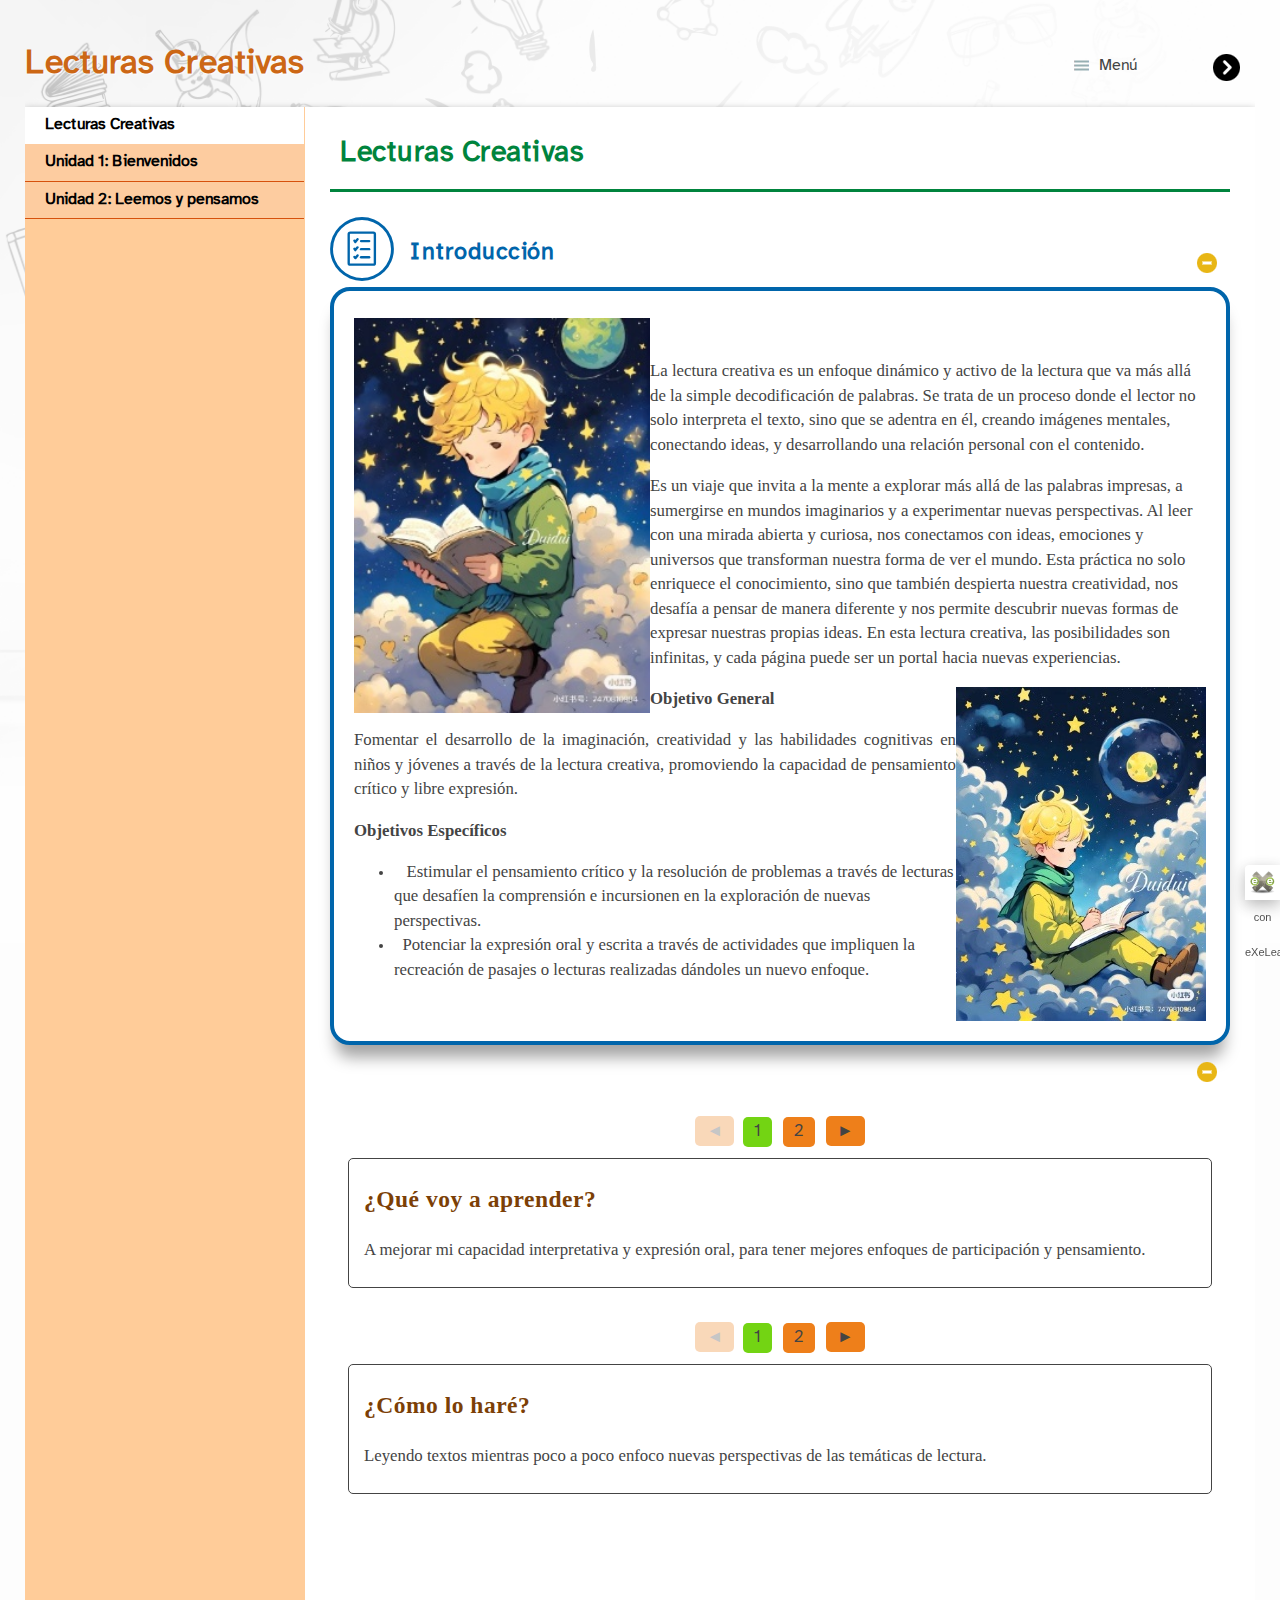
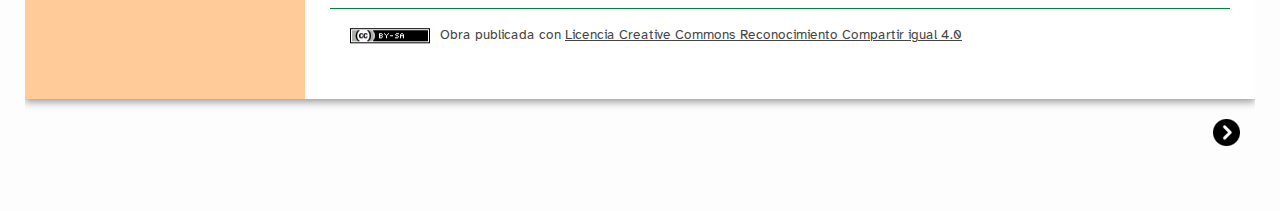
<file: index.html>
<!doctype html>
<html lang="es">
<head>
<link rel="stylesheet" type="text/css" href="base.css" />
<link rel="stylesheet" type="text/css" href="exe_effects.css" />
<link rel="stylesheet" type="text/css" href="content.css" />
<link rel="stylesheet" type="text/css" href="nav.css" />
<meta http-equiv="content-type" content="text/html;  charset=utf-8" />
<title>Lecturas Creativas </title>
<link rel="shortcut icon" href="favicon.ico" type="image/x-icon" />
<meta name="author" content="Johanna Sierra" />
<link rel="license" type="text/html" href="http://creativecommons.org/licenses/by-sa/4.0/" />
<meta name="generator" content="eXeLearning 2.9 - exelearning.net" />
<meta name="description" content="Actividad tipo OVA para mejorar la lectura creativa." />
<!--[if lt IE 9]><script type="text/javascript" src="exe_html5.js"></script><![endif]-->
<script type="text/javascript" src="exe_jquery.js"></script>
<script type="text/javascript" src="exe_effects.js"></script>
<script type="text/javascript" src="common_i18n.js"></script>
<script type="text/javascript" src="common.js"></script>
<meta name="viewport" content="width=device-width, initial-scale=1" />
</head>
<body class="exe-web-site" id="exe-node-0"><script type="text/javascript">document.body.className+=" js"</script>
<div id="content">
<p id="skipNav"><a href="#main" class="sr-av">Saltar la navegación</a></p>
<header id="header" ><div id="headerContent">Lecturas Creativas</div></header>
<nav id="siteNav">
<ul>
   <li id="active"><a href="index.html" class="active daddy main-node">Lecturas Creativas</a></li>
   <li><a href="unidad_1_bienvenidos.html" class="daddy">Unidad 1: Bienvenidos</a>
   <ul class="other-section">
      <li><a href="qu_es_leer.html" class="no-ch">¿Qué es leer?</a></li>
      <li><a href="enfoques_dinmicos.html" class="no-ch">Enfoques Dinámicos</a></li>
      <li><a href="leer_vs_leer.html" class="no-ch">Leer vs Leer</a></li>
      <li><a href="conclusiones_de_unidad.html" class="no-ch">Conclusiones de Unidad</a></li>
   </ul>
   </li>
   <li><a href="unidad_2_leemos_y_pensamos.html" class="daddy">Unidad 2: Leemos y pensamos</a>
   <ul class="other-section">
      <li><a href="interacciones_lectoras.html" class="no-ch">Interacciones lectoras</a></li>
      <li><a href="universos_narrativos.html" class="no-ch">Universos narrativos</a></li>
      <li><a href="leer_creativamente.html" class="no-ch">Leer creativamente</a></li>
      <li><a href="conclusiones_de_unidad0.html" class="no-ch">Conclusiones de unidad</a></li>
   </ul>
   </li>
</ul>
</nav>
<div id='topPagination'>
<nav class="pagination noprt">
<a href="unidad_1_bienvenidos.html" class="next"><span>Siguiente<span> &raquo;</span></span></a>
</nav>
</div>
<div id="main-wrapper">
<section id="main">
<header id="nodeDecoration"><h1 id="nodeTitle">Lecturas Creativas</h1></header>
<article class="iDevice_wrapper textIdevice em_iDevice em_iDevice_udl_exp_cuestionario" id="id1">
<div class="iDevice emphasis1" >
<header class="iDevice_header" style="background-image:url(icon_udl_exp_cuestionario.svg)"><h1 class="iDeviceTitle">Introducción</h1></header>
<div class="iDevice_inner">
<div class="iDevice_content_wrapper">
<div id="ta1_133_2" class="block iDevice_content">
<div class="exe-text"><p><img src="17.jpg" alt="Imagen introductoria" title="Introducción" width="296" height="396" style="float: left;" /><strong></strong><strong></strong></p>
<p style="text-align: left;"><span style="font-family: 'book antiqua', palatino, serif;"> </span></p>
<p style="text-align: left;"><span style="font-family: 'book antiqua', palatino, serif;">La lectura creativa es un enfoque dinámico y activo de la lectura que va más allá de la simple decodificación de palabras. Se trata de un proceso donde el lector no solo interpreta el texto, sino que se adentra en él, creando imágenes mentales, conectando ideas, y desarrollando una relación personal con el contenido. </span></p>
<p style="text-align: left;"><span style="font-family: 'book antiqua', palatino, serif;"></span></p>
<p style="text-align: left;"><span style="font-family: 'book antiqua', palatino, serif;">Es un viaje que invita a la mente a explorar más allá de las palabras impresas, a sumergirse en mundos imaginarios y a experimentar nuevas perspectivas. Al leer con una mirada abierta y curiosa, nos conectamos con ideas, emociones y universos que transforman nuestra forma de ver el mundo. Esta práctica no solo enriquece el conocimiento, sino que también despierta nuestra creatividad, nos desafía a pensar de manera diferente y nos permite descubrir nuevas formas de expresar nuestras propias ideas. En esta lectura creativa, las posibilidades son infinitas, y cada página puede ser un portal hacia nuevas experiencias.</span></p>
<p style="text-align: left;"><span style="font-family: 'book antiqua', palatino, serif;"></span></p>
<p style="text-align: left;"><span style="font-family: 'book antiqua', palatino, serif;"></span></p>
<p style="text-align: left;"><span style="font-family: 'book antiqua', palatino, serif;"></span></p>
<p style="text-align: left;"><span style="font-family: 'book antiqua', palatino, serif;"></span></p>
<p style="text-align: left;"><span style="font-family: 'book antiqua', palatino, serif;"></span></p>
<p style="text-align: left;"><span style="font-family: 'book antiqua', palatino, serif;"></span></p>
<p><strong><span style="font-family: 'book antiqua', palatino, serif;"></span></strong></p>
<p><strong><span style="font-family: 'book antiqua', palatino, serif;"><img src="18.jpg" alt="niño leyendo" title="objetivos" width="250" height="334" style="float: right;" /></span></strong><strong><span style="font-family: 'book antiqua', palatino, serif;"></span></strong></p>
<p><strong><span style="font-family: 'book antiqua', palatino, serif;"></span></strong></p>
<p><strong><span style="font-family: 'book antiqua', palatino, serif;"></span></strong></p>
<p><strong><span style="font-family: 'book antiqua', palatino, serif;"></span></strong></p>
<p><strong><span style="font-family: 'book antiqua', palatino, serif;">Objetivo General</span></strong></p>
<p style="text-align: justify;"><span style="font-family: 'book antiqua', palatino, serif;">Fomentar el desarrollo de la imaginación, creatividad y las habilidades cognitivas en niños y jóvenes a través de la lectura creativa, promoviendo la capacidad de pensamiento crítico y libre expresión.</span></p>
<p><strong><span style="font-family: 'book antiqua', palatino, serif;">Objetivos Específicos</span></strong></p>
<ul>
<li><span style="font-family: 'book antiqua', palatino, serif;">   Estimular el pensamiento crítico y la resolución de problemas a través de lecturas que desafíen la comprensión e incursionen en la exploración de nuevas perspectivas.</span></li>
<li><span style="font-family: 'book antiqua', palatino, serif;">  Potenciar la expresión oral y escrita a través de actividades que impliquen la recreación de pasajes o lecturas realizadas dándoles un nuevo enfoque.</span></li>
</ul>
<p style="text-align: left;"><span style="font-family: 'book antiqua', palatino, serif;"></span></p>
<p style="text-align: left;"></p></div>
</div>
</div>
</div>
</div>
</article>
<article class="iDevice_wrapper textIdevice" id="id17">
<div class="iDevice emphasis0" >
<div id="ta17_129_2" class="block iDevice_content">
<div class="exe-text"><div class="exe-fx exe-paginated">
<h2><span style="font-family: 'book antiqua', palatino, serif;">¿Qué voy a aprender?</span></h2>
<p><span style="font-family: 'book antiqua', palatino, serif;">A mejorar mi capacidad interpretativa y expresión oral, para tener mejores enfoques de participación y pensamiento.</span></p>
<h2><span style="font-family: 'book antiqua', palatino, serif;">¿Qué lograré con esta unidad?</span></h2>
<p><span style="font-family: 'book antiqua', palatino, serif;">Aprenderé a evaluar mis lecturas de forma más compleja, lo que hará que mi comprensión mejore y pueda dar una opinión más crítica acerca de los textos que leo.</span></p>
</div>
<div class="exe-fx exe-paginated">
<h2><span style="font-family: 'book antiqua', palatino, serif;">¿Cómo lo haré?</span></h2>
<p><span style="font-family: 'book antiqua', palatino, serif;">Leyendo textos mientras poco a poco enfoco nuevas perspectivas de las temáticas de lectura.</span></p>
<h2><span style="font-family: 'book antiqua', palatino, serif;">¿Qué obtendré?</span></h2>
<p><span style="font-family: 'book antiqua', palatino, serif;">La posibilidad de manifestar mis ideas de forma creativa en mi proceso lector, ir más allá de las palabras.</span></p>
</div>
<p><br /><br /></p></div>
</div>
</div>
</article>
<div id="packageLicense" class="cc cc-by-sa">
<p><span>Obra publicada con</span> <a rel="license" href="http://creativecommons.org/licenses/by-sa/4.0/">Licencia Creative Commons Reconocimiento Compartir igual 4.0</a></p>
</div>
</section>
</div>
<div id='bottomPagination'>
<nav class="pagination noprt">
<a href="unidad_1_bienvenidos.html" class="next"><span>Siguiente<span> &raquo;</span></span></a>
</nav>
</div>
</div>
<p id="made-with-eXe"><a href="https://exelearning.net/" target="_blank" rel="noopener"><span>Creado con eXeLearning<span> (Ventana nueva)</span></span></a></p><script type="text/javascript" src="_style_js.js"></script></body></html>
</file>
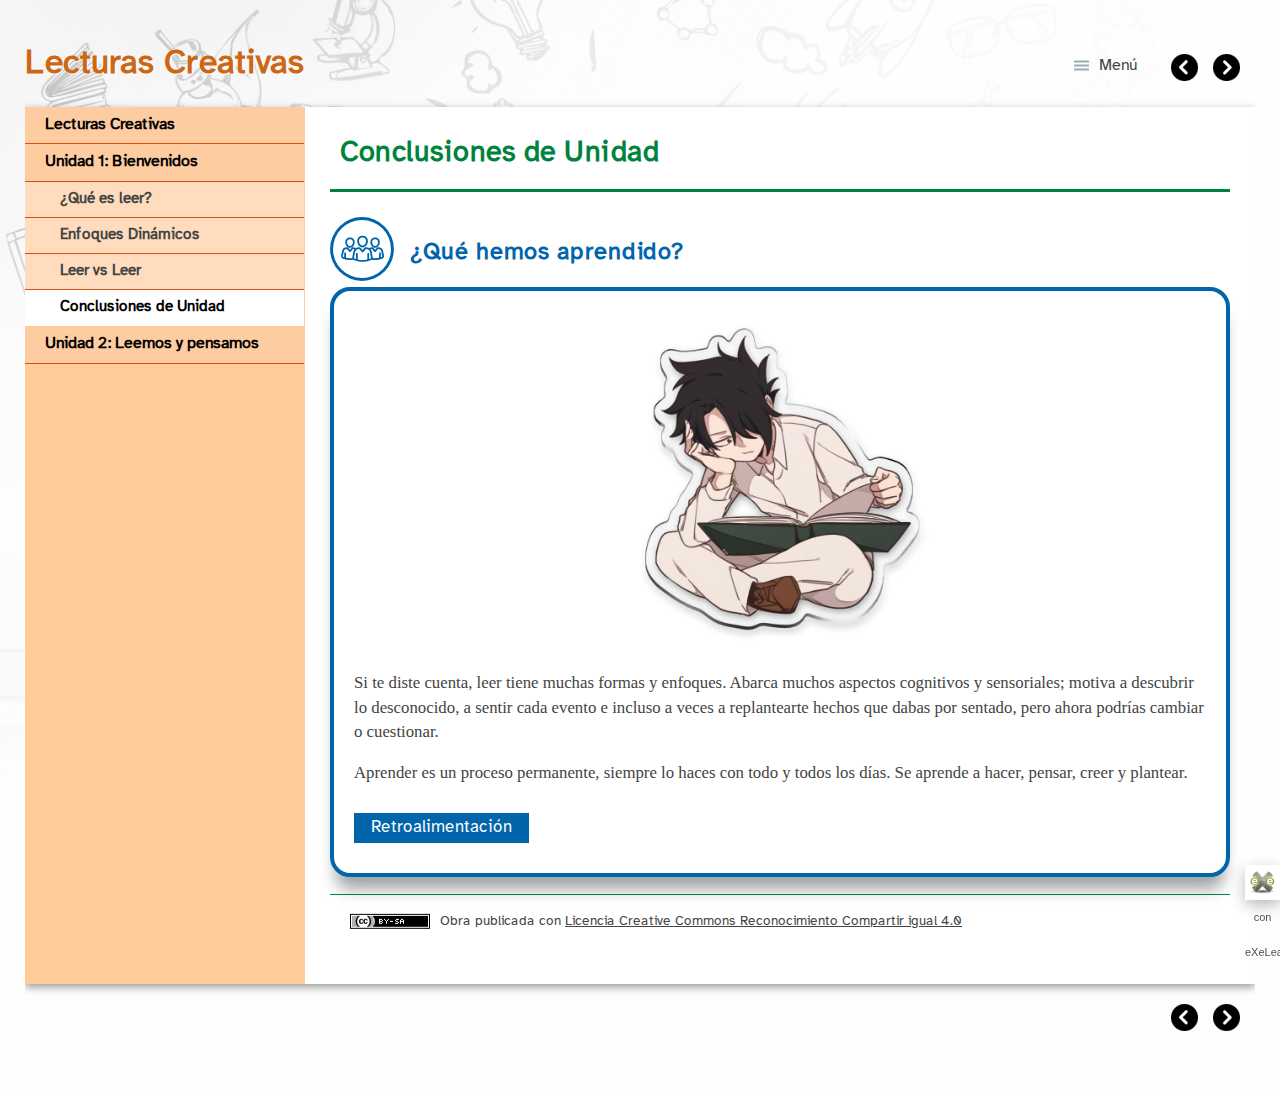
<file: conclusiones_de_unidad.html>
<!doctype html>
<html lang="es">
<head>
<link rel="stylesheet" type="text/css" href="base.css" />
<link rel="stylesheet" type="text/css" href="content.css" />
<link rel="stylesheet" type="text/css" href="nav.css" />
<meta http-equiv="content-type" content="text/html;  charset=utf-8" />
<title>Conclusiones de Unidad | Lecturas Creativas </title>
<link rel="shortcut icon" href="favicon.ico" type="image/x-icon" />
<meta name="author" content="Johanna Sierra" />
<link rel="license" type="text/html" href="http://creativecommons.org/licenses/by-sa/4.0/" />
<meta name="generator" content="eXeLearning 2.9 - exelearning.net" />
<!--[if lt IE 9]><script type="text/javascript" src="exe_html5.js"></script><![endif]-->
<script type="text/javascript" src="exe_jquery.js"></script>
<script type="text/javascript" src="common_i18n.js"></script>
<script type="text/javascript" src="common.js"></script>
<meta name="viewport" content="width=device-width, initial-scale=1" />
</head>
<body class="exe-web-site" id="exe-node-18"><script type="text/javascript">document.body.className+=" js"</script>
<div id="content">
<p id="skipNav"><a href="#main" class="sr-av">Saltar la navegación</a></p>
<header id="header" ><div id="headerContent">Lecturas Creativas</div></header>
<nav id="siteNav">
<ul>
   <li><a href="index.html" class="daddy main-node">Lecturas Creativas</a></li>
   <li class="current-page-parent"><a href="unidad_1_bienvenidos.html" class="current-page-parent daddy">Unidad 1: Bienvenidos</a>
   <ul>
      <li><a href="qu_es_leer.html" class="no-ch">¿Qué es leer?</a></li>
      <li><a href="enfoques_dinmicos.html" class="no-ch">Enfoques Dinámicos</a></li>
      <li><a href="leer_vs_leer.html" class="no-ch">Leer vs Leer</a></li>
      <li id="active"><a href="conclusiones_de_unidad.html" class="active no-ch">Conclusiones de Unidad</a></li>
   </ul>
   </li>
   <li><a href="unidad_2_leemos_y_pensamos.html" class="daddy">Unidad 2: Leemos y pensamos</a>
   <ul class="other-section">
      <li><a href="interacciones_lectoras.html" class="no-ch">Interacciones lectoras</a></li>
      <li><a href="universos_narrativos.html" class="no-ch">Universos narrativos</a></li>
      <li><a href="leer_creativamente.html" class="no-ch">Leer creativamente</a></li>
      <li><a href="conclusiones_de_unidad0.html" class="no-ch">Conclusiones de unidad</a></li>
   </ul>
   </li>
</ul>
</nav>
<div id='topPagination'>
<nav class="pagination noprt">
<a href="leer_vs_leer.html" class="prev"><span><span>&laquo; </span>Anterior</span></a> <span class="sep">| </span><a href="unidad_2_leemos_y_pensamos.html" class="next"><span>Siguiente<span> &raquo;</span></span></a>
</nav>
</div>
<div id="main-wrapper">
<section id="main">
<header id="nodeDecoration"><h1 id="nodeTitle">Conclusiones de Unidad</h1></header>
<article class="iDevice_wrapper textIdevice em_iDevice em_iDevice_udl_exp_tareagrupal" id="id11">
<div class="iDevice emphasis1" >
<header class="iDevice_header" style="background-image:url(icon_udl_exp_tareagrupal.svg)"><h1 class="iDeviceTitle">¿Qué hemos aprendido?</h1></header>
<div class="iDevice_inner">
<div class="iDevice_content_wrapper">
<div id="ta11_133_2" class="block iDevice_content">
<div class="exe-text"><p><img src="07.jpg" alt="pensando " title="imagen de cierre" width="310" height="337" style="display: block; margin-left: auto; margin-right: auto;" /></p>
<p><span style="font-family: 'book antiqua', palatino, serif;">Si te diste cuenta, leer tiene muchas formas y enfoques. Abarca muchos aspectos cognitivos y sensoriales; motiva a descubrir lo desconocido, a sentir cada evento e incluso a veces a replantearte hechos que dabas por sentado, pero ahora podrías cambiar o cuestionar.</span></p>
<p><span style="font-family: 'book antiqua', palatino, serif;">Aprender es un proceso permanente, siempre lo haces con todo y todos los días. Se aprende a hacer, pensar, creer y plantear.</span></p>
<p></p>
<p></p></div><div class="iDevice_buttons feedback-button js-required"><input type="button" class="feedbackbutton" value="Retroalimentación" /></div><div class="feedback js-feedback js-hidden"><p><span style="font-family: 'book antiqua', palatino, serif;"><strong>Responde en tu cuaderno de área, luego explica tus respuestas y apreciaciones en forma oral en la sesión presencial:</strong></span></p>
<p><span style="font-family: 'book antiqua', palatino, serif;">1. ¿Cuál fue el mayor desafío con la temática? ¿Lograste pasarlo? Explica</span></p>
<p><span style="font-family: 'book antiqua', palatino, serif;">2. ¿Qué te gustaría ver en tu escuela sobre la lectura?</span></p>
<p></p></div>
</div>
</div>
</div>
</div>
</article>
<div id="packageLicense" class="cc cc-by-sa">
<p><span>Obra publicada con</span> <a rel="license" href="http://creativecommons.org/licenses/by-sa/4.0/">Licencia Creative Commons Reconocimiento Compartir igual 4.0</a></p>
</div>
</section>
</div>
<div id='bottomPagination'>
<nav class="pagination noprt">
<a href="leer_vs_leer.html" class="prev"><span><span>&laquo; </span>Anterior</span></a> <span class="sep">| </span><a href="unidad_2_leemos_y_pensamos.html" class="next"><span>Siguiente<span> &raquo;</span></span></a>
</nav>
</div>
</div>
<p id="made-with-eXe"><a href="https://exelearning.net/" target="_blank" rel="noopener"><span>Creado con eXeLearning<span> (Ventana nueva)</span></span></a></p><script type="text/javascript" src="_style_js.js"></script></body></html>
</file>
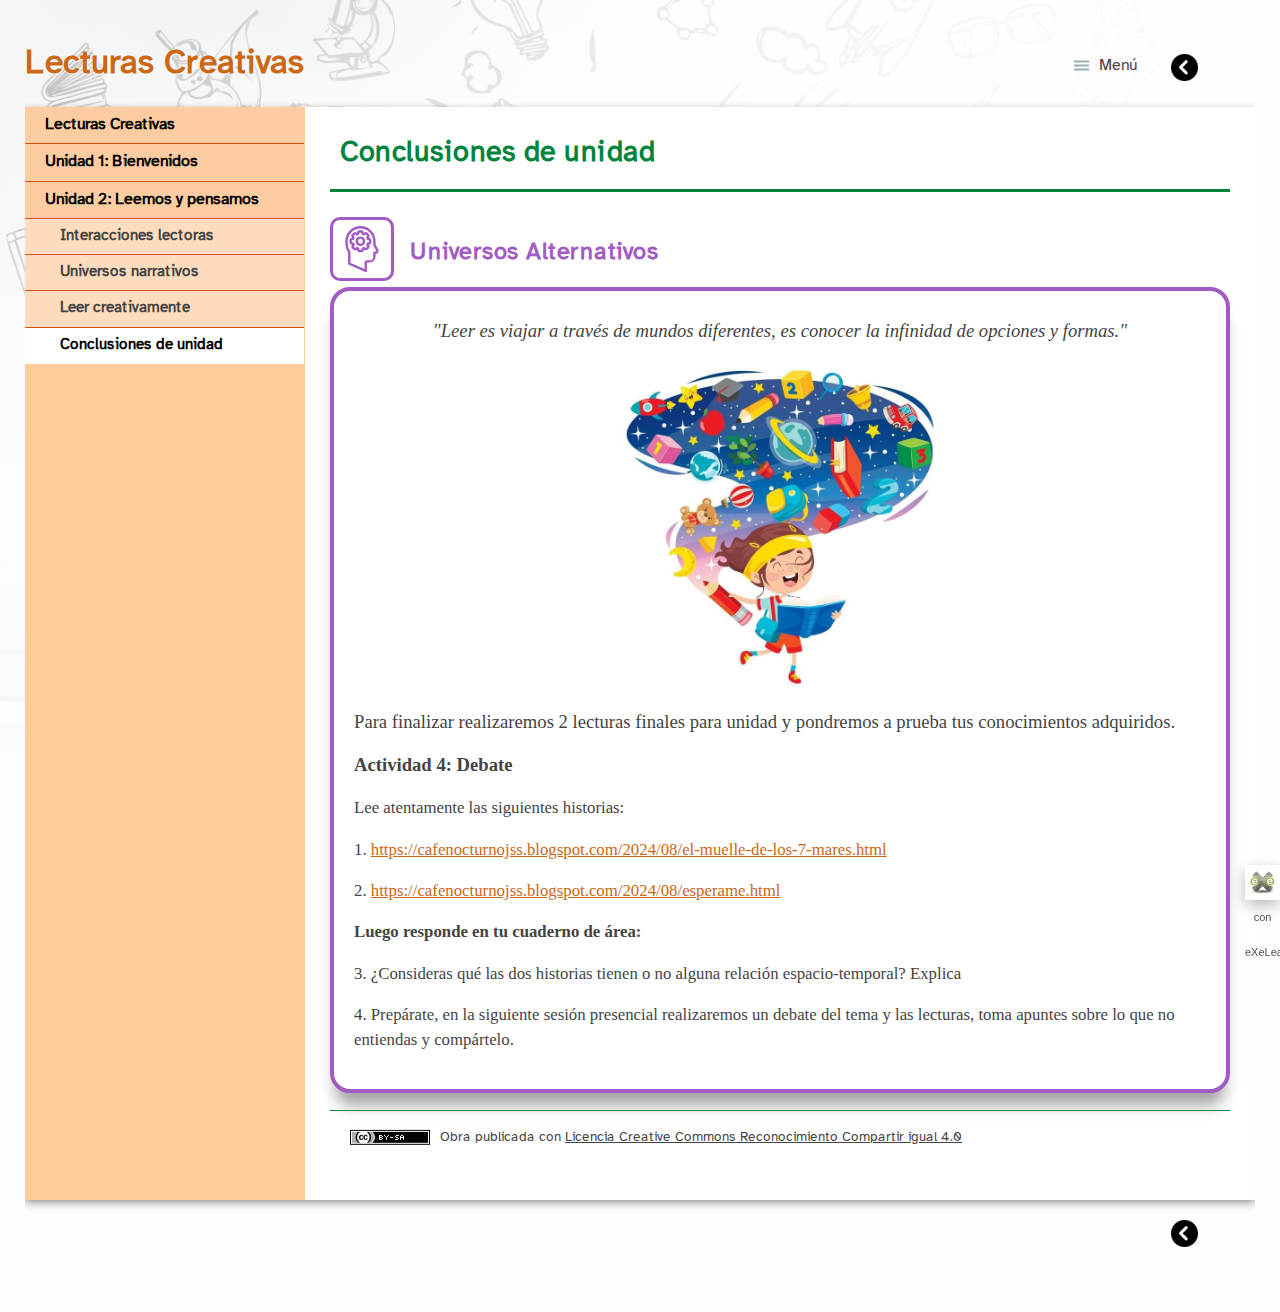
<file: conclusiones_de_unidad0.html>
<!doctype html>
<html lang="es">
<head>
<link rel="stylesheet" type="text/css" href="base.css" />
<link rel="stylesheet" type="text/css" href="content.css" />
<link rel="stylesheet" type="text/css" href="nav.css" />
<meta http-equiv="content-type" content="text/html;  charset=utf-8" />
<title>Conclusiones de unidad | Lecturas Creativas </title>
<link rel="shortcut icon" href="favicon.ico" type="image/x-icon" />
<meta name="author" content="Johanna Sierra" />
<link rel="license" type="text/html" href="http://creativecommons.org/licenses/by-sa/4.0/" />
<meta name="generator" content="eXeLearning 2.9 - exelearning.net" />
<!--[if lt IE 9]><script type="text/javascript" src="exe_html5.js"></script><![endif]-->
<script type="text/javascript" src="exe_jquery.js"></script>
<script type="text/javascript" src="common_i18n.js"></script>
<script type="text/javascript" src="common.js"></script>
<meta name="viewport" content="width=device-width, initial-scale=1" />
</head>
<body class="exe-web-site" id="exe-node-21"><script type="text/javascript">document.body.className+=" js"</script>
<div id="content">
<p id="skipNav"><a href="#main" class="sr-av">Saltar la navegación</a></p>
<header id="header" ><div id="headerContent">Lecturas Creativas</div></header>
<nav id="siteNav">
<ul>
   <li><a href="index.html" class="daddy main-node">Lecturas Creativas</a></li>
   <li><a href="unidad_1_bienvenidos.html" class="daddy">Unidad 1: Bienvenidos</a>
   <ul class="other-section">
      <li><a href="qu_es_leer.html" class="no-ch">¿Qué es leer?</a></li>
      <li><a href="enfoques_dinmicos.html" class="no-ch">Enfoques Dinámicos</a></li>
      <li><a href="leer_vs_leer.html" class="no-ch">Leer vs Leer</a></li>
      <li><a href="conclusiones_de_unidad.html" class="no-ch">Conclusiones de Unidad</a></li>
   </ul>
   </li>
   <li class="current-page-parent"><a href="unidad_2_leemos_y_pensamos.html" class="current-page-parent daddy">Unidad 2: Leemos y pensamos</a>
   <ul>
      <li><a href="interacciones_lectoras.html" class="no-ch">Interacciones lectoras</a></li>
      <li><a href="universos_narrativos.html" class="no-ch">Universos narrativos</a></li>
      <li><a href="leer_creativamente.html" class="no-ch">Leer creativamente</a></li>
      <li id="active"><a href="conclusiones_de_unidad0.html" class="active no-ch">Conclusiones de unidad</a></li>
   </ul>
   </li>
</ul>
</nav>
<div id='topPagination'>
<nav class="pagination noprt">
<a href="leer_creativamente.html" class="prev"><span><span>&laquo; </span>Anterior</span></a>
</nav>
</div>
<div id="main-wrapper">
<section id="main">
<header id="nodeDecoration"><h1 id="nodeTitle">Conclusiones de unidad</h1></header>
<article class="iDevice_wrapper textIdevice em_iDevice em_iDevice_udl_rep_reflexion" id="id30">
<div class="iDevice emphasis1" >
<header class="iDevice_header" style="background-image:url(icon_udl_rep_reflexion.svg)"><h1 class="iDeviceTitle">Universos Alternativos </h1></header>
<div class="iDevice_inner">
<div class="iDevice_content_wrapper">
<div id="ta30_141_2" class="block iDevice_content">
<div class="exe-text"><p style="text-align: center;"><span style="font-size: 14pt;"><em><span style="font-family: 'book antiqua', palatino, serif;">"Leer es viajar a través de mundos diferentes, es conocer la infinidad de opciones y formas."</span></em></span></p>
<p><img src="24.jpeg" alt="niña con imagenes " title="Leer" width="330" height="330" style="display: block; margin-left: auto; margin-right: auto;" /></p>
<p><span style="font-size: 14pt;"><span style="font-family: 'book antiqua', palatino, serif;">Para finalizar realizaremos 2 lecturas finales para unidad y pondremos a prueba tus conocimientos adquiridos.</span></span></p>
<p><span style="font-size: 14pt;"><strong><span style="font-family: 'book antiqua', palatino, serif;">Actividad 4: Debate</span></strong></span></p>
<p><span style="font-family: 'book antiqua', palatino, serif;">Lee atentamente las siguientes historias: </span></p>
<p><span style="font-family: 'book antiqua', palatino, serif;">1. <a href="https://cafenocturnojss.blogspot.com/2024/08/el-muelle-de-los-7-mares.html">https://cafenocturnojss.blogspot.com/2024/08/el-muelle-de-los-7-mares.html</a></span></p>
<p><span style="font-family: 'book antiqua', palatino, serif;">2. <a href="https://cafenocturnojss.blogspot.com/2024/08/esperame.html">https://cafenocturnojss.blogspot.com/2024/08/esperame.html</a> </span></p>
<p><span style="font-family: 'book antiqua', palatino, serif;"></span></p>
<p><strong><span style="font-family: 'book antiqua', palatino, serif;">Luego responde en tu cuaderno de área: </span></strong></p>
<p><span style="font-family: 'book antiqua', palatino, serif;">3. ¿Consideras qué las dos historias tienen o no alguna relación espacio-temporal? Explica</span></p>
<p><span style="font-family: 'book antiqua', palatino, serif;">4. Prepárate, en la siguiente sesión presencial realizaremos un debate del tema y las lecturas, toma apuntes sobre lo que no entiendas y compártelo.</span></p>
<p></p></div>
</div>
</div>
</div>
</div>
</article>
<div id="packageLicense" class="cc cc-by-sa">
<p><span>Obra publicada con</span> <a rel="license" href="http://creativecommons.org/licenses/by-sa/4.0/">Licencia Creative Commons Reconocimiento Compartir igual 4.0</a></p>
</div>
</section>
</div>
<div id='bottomPagination'>
<nav class="pagination noprt">
<a href="leer_creativamente.html" class="prev"><span><span>&laquo; </span>Anterior</span></a>
</nav>
</div>
</div>
<p id="made-with-eXe"><a href="https://exelearning.net/" target="_blank" rel="noopener"><span>Creado con eXeLearning<span> (Ventana nueva)</span></span></a></p><script type="text/javascript" src="_style_js.js"></script></body></html>
</file>
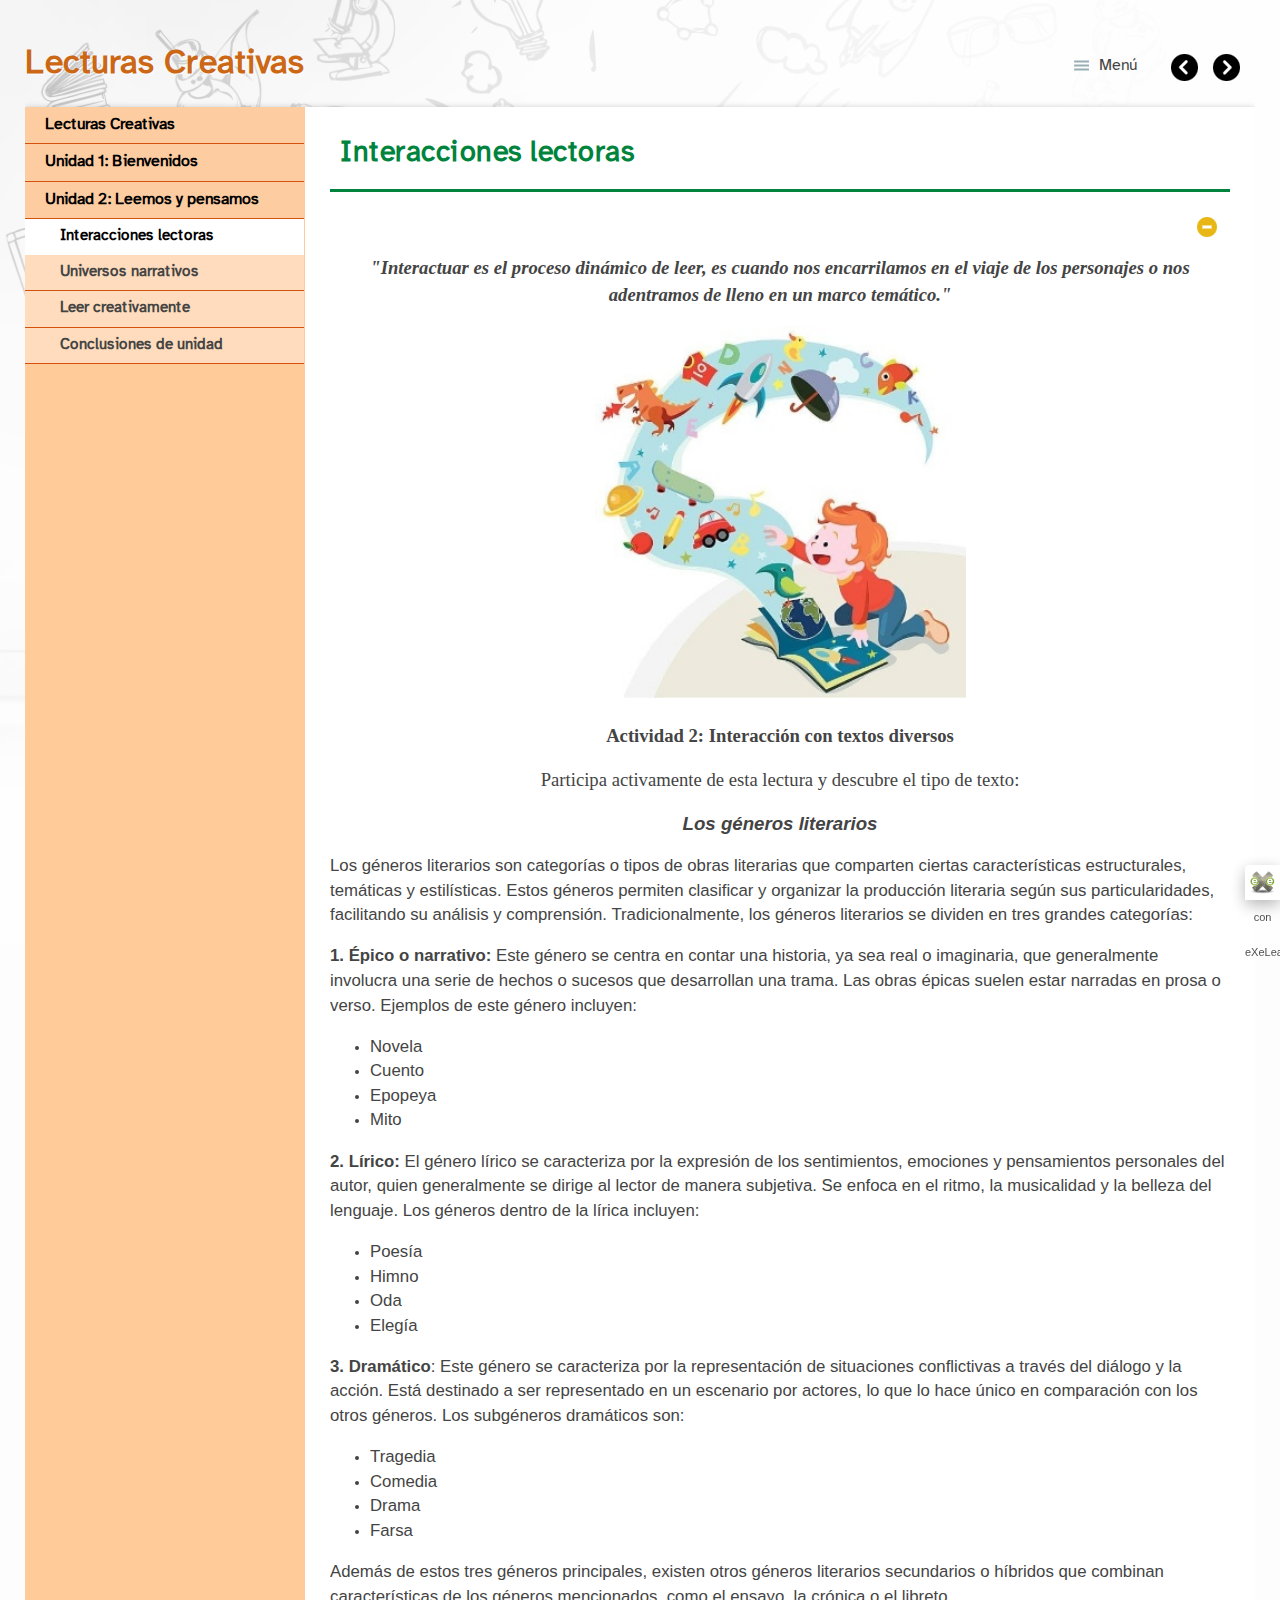
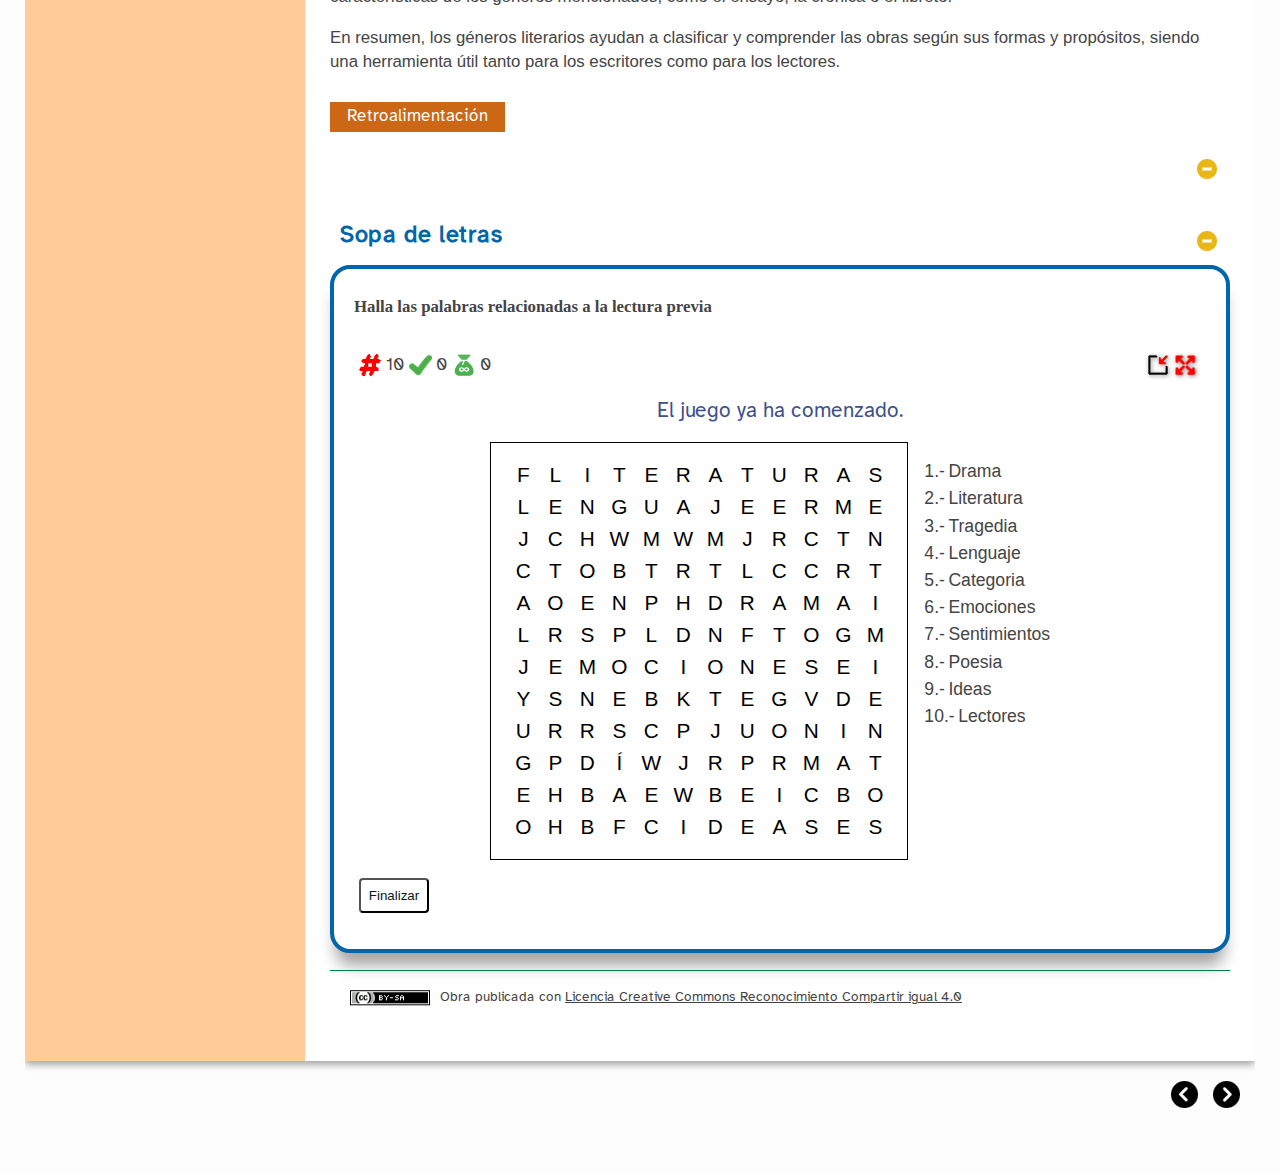
<file: interacciones_lectoras.html>
<!doctype html>
<html lang="es">
<head>
<link rel="stylesheet" type="text/css" href="base.css" />
<link rel="stylesheet" type="text/css" href="content.css" />
<link rel="stylesheet" type="text/css" href="nav.css" />
<meta http-equiv="content-type" content="text/html;  charset=utf-8" />
<title>Interacciones lectoras | Lecturas Creativas </title>
<link rel="shortcut icon" href="favicon.ico" type="image/x-icon" />
<meta name="author" content="Johanna Sierra" />
<link rel="license" type="text/html" href="http://creativecommons.org/licenses/by-sa/4.0/" />
<meta name="generator" content="eXeLearning 2.9 - exelearning.net" />
<!--[if lt IE 9]><script type="text/javascript" src="exe_html5.js"></script><![endif]-->
<script type="text/javascript" src="exe_jquery.js"></script>
<script type="text/javascript" src="common_i18n.js"></script>
<script type="text/javascript" src="common.js"></script>
<script type="text/javascript" src="cwordfind.js"></script>
<link rel="stylesheet" type="text/css" href="sopa-activity.css" />
<script type="text/javascript" src="sopa-activity.js"></script>
<meta name="viewport" content="width=device-width, initial-scale=1" />
</head>
<body class="exe-web-site" id="exe-node-7"><script type="text/javascript">document.body.className+=" js"</script>
<div id="content">
<p id="skipNav"><a href="#main" class="sr-av">Saltar la navegación</a></p>
<header id="header" ><div id="headerContent">Lecturas Creativas</div></header>
<nav id="siteNav">
<ul>
   <li><a href="index.html" class="daddy main-node">Lecturas Creativas</a></li>
   <li><a href="unidad_1_bienvenidos.html" class="daddy">Unidad 1: Bienvenidos</a>
   <ul class="other-section">
      <li><a href="qu_es_leer.html" class="no-ch">¿Qué es leer?</a></li>
      <li><a href="enfoques_dinmicos.html" class="no-ch">Enfoques Dinámicos</a></li>
      <li><a href="leer_vs_leer.html" class="no-ch">Leer vs Leer</a></li>
      <li><a href="conclusiones_de_unidad.html" class="no-ch">Conclusiones de Unidad</a></li>
   </ul>
   </li>
   <li class="current-page-parent"><a href="unidad_2_leemos_y_pensamos.html" class="current-page-parent daddy">Unidad 2: Leemos y pensamos</a>
   <ul>
      <li id="active"><a href="interacciones_lectoras.html" class="active no-ch">Interacciones lectoras</a></li>
      <li><a href="universos_narrativos.html" class="no-ch">Universos narrativos</a></li>
      <li><a href="leer_creativamente.html" class="no-ch">Leer creativamente</a></li>
      <li><a href="conclusiones_de_unidad0.html" class="no-ch">Conclusiones de unidad</a></li>
   </ul>
   </li>
</ul>
</nav>
<div id='topPagination'>
<nav class="pagination noprt">
<a href="unidad_2_leemos_y_pensamos.html" class="prev"><span><span>&laquo; </span>Anterior</span></a> <span class="sep">| </span><a href="universos_narrativos.html" class="next"><span>Siguiente<span> &raquo;</span></span></a>
</nav>
</div>
<div id="main-wrapper">
<section id="main">
<header id="nodeDecoration"><h1 id="nodeTitle">Interacciones lectoras</h1></header>
<article class="iDevice_wrapper textIdevice" id="id19">
<div class="iDevice emphasis0" >
<div id="ta19_131_2" class="block iDevice_content">
<div class="exe-text"><p style="text-align: center;"><strong><span style="font-size: 14pt;"><em><span style="font-family: 'book antiqua', palatino, serif;">"Interactuar es el proceso dinámico de leer, es cuando nos encarrilamos en el viaje de los personajes o nos adentramos de lleno en un marco temático."</span></em></span></strong></p>
<p style="text-align: center;"><strong><span style="font-size: 14pt;"><em><span style="font-family: 'book antiqua', palatino, serif;"></span></em></span></strong></p>
<p style="text-align: center;"><strong><span style="font-size: 14pt;"><em><span style="font-family: 'book antiqua', palatino, serif;"><img src="22.jpg" alt="niño leyendo fantasía" title="Leer e interactuar" width="371" height="372" /></span></em></span></strong></p>
<p style="text-align: center;"><strong><span style="font-size: 14pt;"><span style="font-family: 'book antiqua', palatino, serif;">Actividad 2: Interacción con textos diversos</span></span></strong></p>
<p style="text-align: center;"><span style="font-size: 14pt;"><span style="font-family: 'book antiqua', palatino, serif;">Participa activamente de esta lectura y descubre el tipo de texto:</span></span></p>
<p style="text-align: center;"><span style="font-family: tahoma, arial, helvetica, sans-serif;"><strong><span style="font-size: 14pt;"><em>Los géneros literarios</em></span></strong></span></p>
<p><span style="font-family: tahoma, arial, helvetica, sans-serif;">Los géneros literarios son categorías o tipos de obras literarias que comparten ciertas características estructurales, temáticas y estilísticas. Estos géneros permiten clasificar y organizar la producción literaria según sus particularidades, facilitando su análisis y comprensión. Tradicionalmente, los géneros literarios se dividen en tres grandes categorías:</span></p>
<p><span style="font-family: tahoma, arial, helvetica, sans-serif;"><strong>1. Épico o narrativo:</strong> Este género se centra en contar una historia, ya sea real o imaginaria, que generalmente involucra una serie de hechos o sucesos que desarrollan una trama. Las obras épicas suelen estar narradas en prosa o verso. Ejemplos de este género incluyen:</span></p>
<ul>
<li><span style="font-family: tahoma, arial, helvetica, sans-serif;">Novela</span></li>
<li><span style="font-family: tahoma, arial, helvetica, sans-serif;">Cuento</span></li>
<li><span style="font-family: tahoma, arial, helvetica, sans-serif;">Epopeya</span></li>
<li><span style="font-family: tahoma, arial, helvetica, sans-serif;">Mito</span></li>
</ul>
<p><span style="font-family: tahoma, arial, helvetica, sans-serif;"><strong>2. Lírico:</strong> El género lírico se caracteriza por la expresión de los sentimientos, emociones y pensamientos personales del autor, quien generalmente se dirige al lector de manera subjetiva. Se enfoca en el ritmo, la musicalidad y la belleza del lenguaje. Los géneros dentro de la lírica incluyen:</span></p>
<ul>
<li><span style="font-family: tahoma, arial, helvetica, sans-serif;">Poesía</span></li>
<li><span style="font-family: tahoma, arial, helvetica, sans-serif;">Himno</span></li>
<li><span style="font-family: tahoma, arial, helvetica, sans-serif;">Oda</span></li>
<li><span style="font-family: tahoma, arial, helvetica, sans-serif;">Elegía</span></li>
</ul>
<p><span style="font-family: tahoma, arial, helvetica, sans-serif;"><strong>3. Dramático</strong>: Este género se caracteriza por la representación de situaciones conflictivas a través del diálogo y la acción. Está destinado a ser representado en un escenario por actores, lo que lo hace único en comparación con los otros géneros. Los subgéneros dramáticos son:</span></p>
<ul>
<li><span style="font-family: tahoma, arial, helvetica, sans-serif;">Tragedia</span></li>
<li><span style="font-family: tahoma, arial, helvetica, sans-serif;">Comedia</span></li>
<li><span style="font-family: tahoma, arial, helvetica, sans-serif;">Drama</span></li>
<li><span style="font-family: tahoma, arial, helvetica, sans-serif;">Farsa</span></li>
</ul>
<p><span style="font-family: tahoma, arial, helvetica, sans-serif;">Además de estos tres géneros principales, existen otros géneros literarios secundarios o híbridos que combinan características de los géneros mencionados, como el ensayo, la crónica o el libreto.</span></p>
<p><span style="font-family: tahoma, arial, helvetica, sans-serif;">En resumen, los géneros literarios ayudan a clasificar y comprender las obras según sus formas y propósitos, siendo una herramienta útil tanto para los escritores como para los lectores.</span></p>
<p style="text-align: center;"><strong><span style="font-size: 14pt;"><em><span style="font-family: 'book antiqua', palatino, serif;"></span></em></span></strong></p>
<p style="text-align: center;"><strong><span style="font-size: 14pt;"><em><span style="font-family: 'book antiqua', palatino, serif;"></span></em></span></strong></p></div><div class="iDevice_buttons feedback-button js-required"><input type="button" class="feedbackbutton" value="Retroalimentación" /></div><div class="feedback js-feedback js-hidden"><p><strong><span style="font-family: 'book antiqua', palatino, serif;">Responde en tu cuaderno de área y sustenta en sesión presencial:</span></strong></p>
<p><span style="font-family: 'book antiqua', palatino, serif;">1. ¿Qué tipo de texto era?</span></p>
<p><span style="font-family: 'book antiqua', palatino, serif;">2. ¿Qué interés te generó? Explica.</span></p>
<p><span style="font-family: 'book antiqua', palatino, serif;">3. ¿Consideras qué este texto es llamativo? Explica</span></p>
<p><span style="font-family: 'book antiqua', palatino, serif;">4. ¿Son de tu interés estos textos como el que leíste?</span></p></div>
</div>
</div>
</article>
<article class="iDevice_wrapper textIdevice" id="id21">
<div class="iDevice emphasis0" >
<div id="ta21_133_2" class="block iDevice_content">

</div>
</div>
</article>
<article class="iDevice_wrapper SopaIdevice em_iDevice" id="id24">
<div class="iDevice emphasis1" >
<header class="iDevice_header iDevice_header_noIcon"><h1 class="iDeviceTitle">Sopa de letras</h1></header>
<div class="iDevice_inner">
<div class="iDevice_content_wrapper">
<div id="ta24_136_2" class="block iDevice_content">
<div class="sopa-IDevice"><div class="sopa-version js-hidden">2</div><div class="sopa-feedback-game"></div><div class="sopa-instructions gameQP-instructions"><p><strong><span style="font-family: 'book antiqua', palatino, serif;">Halla las palabras relacionadas a la lectura previa</span></strong></p></div><div class="sopa-DataGame js-hidden">%E9%B0%E6%EB%E2%F7%D5%F3%FF%F7%B0%A8%B0%C1%FD%E2%F3%B0%BE%B0%FB%FC%E1%E6%E0%E7%F1%E6%FB%FD%FC%E1%B0%A8%B0%AE%E2%AC%AE%E1%E6%E0%FD%FC%F5%AC%AE%E1%E2%F3%FC%B2%E1%E6%EB%FE%F7%AF%CE%B0%F4%FD%FC%E6%BF%F4%F3%FF%FB%FE%EB%A8%B2%B5%F0%FD%FD%F9%B2%F3%FC%E6%FB%E3%E7%F3%B5%BE%B2%E2%F3%FE%F3%E6%FB%FC%FD%BE%B2%E1%F7%E0%FB%F4%A9%CE%B0%AC%DA%F3%FE%FE%F3%B2%FE%F3%E1%B2%E2%F3%FE%F3%F0%E0%F3%E1%B2%E0%F7%FE%F3%F1%FB%FD%FC%F3%F6%F3%E1%B2%F3%B2%FE%F3%B2%FE%F7%F1%E6%E7%E0%F3%B2%E2%E0%F7%E4%FB%F3%AE%BD%E1%E2%F3%FC%AC%AE%BD%E1%E6%E0%FD%FC%F5%AC%AE%BD%E2%AC%B0%BE%B0%E1%FA%FD%E5%DF%FB%FC%FB%FF%FB%E8%F7%B0%A8%F4%F3%FE%E1%F7%BE%B0%FB%E6%FB%FC%F7%E0%F3%E0%EB%B0%A8%E9%B0%E1%FA%FD%E5%D1%FE%E7%F7%B0%A8%F4%F3%FE%E1%F7%BE%B0%F1%FE%E7%F7%D5%F3%FF%F7%B0%A8%B0%B0%BE%B0%E2%F7%E0%F1%F7%FC%E6%F3%F5%F7%D1%FE%E7%F7%B0%A8%A6%A2%BE%B0%E1%FA%FD%E5%D1%FD%F6%F7%D3%F1%F1%F7%E1%E1%B0%A8%F4%F3%FE%E1%F7%BE%B0%F1%FD%F6%F7%D3%F1%F1%F7%E1%E1%B0%A8%B0%B0%BE%B0%FF%F7%E1%E1%F3%F5%F7%D1%FD%F6%F7%D3%F1%F1%F7%E1%E1%B0%A8%B0%B0%EF%BE%B0%E5%FD%E0%F6%E1%D5%F3%FF%F7%B0%A8%C9%E9%B0%E5%FD%E0%F6%B0%A8%B0%D6%E0%F3%FF%F3%B0%BE%B0%F6%F7%F4%FB%FC%FB%E6%FB%FD%FC%B0%A8%B0%D6%E0%F3%FF%F3%B0%BE%B0%EA%B0%A8%A2%BE%B0%EB%B0%A8%A2%BE%B0%F3%E7%E6%FA%FD%E0%B0%A8%B0%B0%BE%B0%F3%FE%E6%B0%A8%B0%B0%BE%B0%E7%E0%FE%B0%A8%B0%B0%BE%B0%F3%E7%F6%FB%FD%B0%A8%B0%B0%BE%B0%E2%F7%E0%F1%F7%FC%E6%F3%F5%F7%C1%FA%FD%E5%B0%A8%FC%E7%FE%FE%EF%BE%E9%B0%E5%FD%E0%F6%B0%A8%B0%DE%FB%E6%F7%E0%F3%E6%E7%E0%F3%B0%BE%B0%F6%F7%F4%FB%FC%FB%E6%FB%FD%FC%B0%A8%B0%DE%FB%E6%F7%E0%F3%E6%E7%E0%F3%B0%BE%B0%EA%B0%A8%A2%BE%B0%EB%B0%A8%A2%BE%B0%F3%E7%E6%FA%FD%E0%B0%A8%B0%B0%BE%B0%F3%FE%E6%B0%A8%B0%B0%BE%B0%E7%E0%FE%B0%A8%B0%B0%BE%B0%F3%E7%F6%FB%FD%B0%A8%B0%B0%BE%B0%E2%F7%E0%F1%F7%FC%E6%F3%F5%F7%C1%FA%FD%E5%B0%A8%FC%E7%FE%FE%EF%BE%E9%B0%E5%FD%E0%F6%B0%A8%B0%C6%E0%F3%F5%F7%F6%FB%F3%B0%BE%B0%F6%F7%F4%FB%FC%FB%E6%FB%FD%FC%B0%A8%B0%C6%E0%F3%F5%F7%F6%FB%F3%B0%BE%B0%EA%B0%A8%A2%BE%B0%EB%B0%A8%A2%BE%B0%F3%E7%E6%FA%FD%E0%B0%A8%B0%B0%BE%B0%F3%FE%E6%B0%A8%B0%B0%BE%B0%E7%E0%FE%B0%A8%B0%B0%BE%B0%F3%E7%F6%FB%FD%B0%A8%B0%B0%BE%B0%E2%F7%E0%F1%F7%FC%E6%F3%F5%F7%C1%FA%FD%E5%B0%A8%FC%E7%FE%FE%EF%BE%E9%B0%E5%FD%E0%F6%B0%A8%B0%DE%F7%FC%F5%E7%F3%F8%F7%B0%BE%B0%F6%F7%F4%FB%FC%FB%E6%FB%FD%FC%B0%A8%B0%DE%F7%FC%F5%E7%F3%F8%F7%B0%BE%B0%EA%B0%A8%A2%BE%B0%EB%B0%A8%A2%BE%B0%F3%E7%E6%FA%FD%E0%B0%A8%B0%B0%BE%B0%F3%FE%E6%B0%A8%B0%B0%BE%B0%E7%E0%FE%B0%A8%B0%B0%BE%B0%F3%E7%F6%FB%FD%B0%A8%B0%B0%BE%B0%E2%F7%E0%F1%F7%FC%E6%F3%F5%F7%C1%FA%FD%E5%B0%A8%FC%E7%FE%FE%EF%BE%E9%B0%E5%FD%E0%F6%B0%A8%B0%D1%F3%E6%F7%F5%FD%E0%FB%F3%B0%BE%B0%F6%F7%F4%FB%FC%FB%E6%FB%FD%FC%B0%A8%B0%D1%F3%E6%F7%F5%FD%E0%FB%F3%B0%BE%B0%EA%B0%A8%A2%BE%B0%EB%B0%A8%A2%BE%B0%F3%E7%E6%FA%FD%E0%B0%A8%B0%B0%BE%B0%F3%FE%E6%B0%A8%B0%B0%BE%B0%E7%E0%FE%B0%A8%B0%B0%BE%B0%F3%E7%F6%FB%FD%B0%A8%B0%B0%BE%B0%E2%F7%E0%F1%F7%FC%E6%F3%F5%F7%C1%FA%FD%E5%B0%A8%FC%E7%FE%FE%EF%BE%E9%B0%E5%FD%E0%F6%B0%A8%B0%D7%FF%FD%F1%FB%FD%FC%F7%E1%B0%BE%B0%F6%F7%F4%FB%FC%FB%E6%FB%FD%FC%B0%A8%B0%D7%FF%FD%F1%FB%FD%FC%F7%E1%B0%BE%B0%EA%B0%A8%A2%BE%B0%EB%B0%A8%A2%BE%B0%F3%E7%E6%FA%FD%E0%B0%A8%B0%B0%BE%B0%F3%FE%E6%B0%A8%B0%B0%BE%B0%E7%E0%FE%B0%A8%B0%B0%BE%B0%F3%E7%F6%FB%FD%B0%A8%B0%B0%BE%B0%E2%F7%E0%F1%F7%FC%E6%F3%F5%F7%C1%FA%FD%E5%B0%A8%FC%E7%FE%FE%EF%BE%E9%B0%E5%FD%E0%F6%B0%A8%B0%C1%F7%FC%E6%FB%FF%FB%F7%FC%E6%FD%E1%B0%BE%B0%F6%F7%F4%FB%FC%FB%E6%FB%FD%FC%B0%A8%B0%C1%F7%FC%E6%FB%FF%FB%F7%FC%E6%FD%E1%B0%BE%B0%EA%B0%A8%A2%BE%B0%EB%B0%A8%A2%BE%B0%F3%E7%E6%FA%FD%E0%B0%A8%B0%B0%BE%B0%F3%FE%E6%B0%A8%B0%B0%BE%B0%E7%E0%FE%B0%A8%B0%B0%BE%B0%F3%E7%F6%FB%FD%B0%A8%B0%B0%BE%B0%E2%F7%E0%F1%F7%FC%E6%F3%F5%F7%C1%FA%FD%E5%B0%A8%FC%E7%FE%FE%EF%BE%E9%B0%E5%FD%E0%F6%B0%A8%B0%C2%FD%F7%E1%7F%F3%B0%BE%B0%F6%F7%F4%FB%FC%FB%E6%FB%FD%FC%B0%A8%B0%C2%FD%F7%E1%FB%F3%B0%BE%B0%EA%B0%A8%A2%BE%B0%EB%B0%A8%A2%BE%B0%F3%E7%E6%FA%FD%E0%B0%A8%B0%B0%BE%B0%F3%FE%E6%B0%A8%B0%B0%BE%B0%E7%E0%FE%B0%A8%B0%B0%BE%B0%F3%E7%F6%FB%FD%B0%A8%B0%B0%BE%B0%E2%F7%E0%F1%F7%FC%E6%F3%F5%F7%C1%FA%FD%E5%B0%A8%FC%E7%FE%FE%EF%BE%E9%B0%E5%FD%E0%F6%B0%A8%B0%DB%F6%F7%F3%E1%B0%BE%B0%F6%F7%F4%FB%FC%FB%E6%FB%FD%FC%B0%A8%B0%DB%F6%F7%F3%E1%B0%BE%B0%EA%B0%A8%A2%BE%B0%EB%B0%A8%A2%BE%B0%F3%E7%E6%FA%FD%E0%B0%A8%B0%B0%BE%B0%F3%FE%E6%B0%A8%B0%B0%BE%B0%E7%E0%FE%B0%A8%B0%B0%BE%B0%F3%E7%F6%FB%FD%B0%A8%B0%B0%BE%B0%E2%F7%E0%F1%F7%FC%E6%F3%F5%F7%C1%FA%FD%E5%B0%A8%FC%E7%FE%FE%EF%BE%E9%B0%E5%FD%E0%F6%B0%A8%B0%DE%F7%F1%E6%FD%E0%F7%E1%B0%BE%B0%F6%F7%F4%FB%FC%FB%E6%FB%FD%FC%B0%A8%B0%DE%F7%F1%E6%FD%E0%F7%E1%B0%BE%B0%EA%B0%A8%A2%BE%B0%EB%B0%A8%A2%BE%B0%F3%E7%E6%FA%FD%E0%B0%A8%B0%B0%BE%B0%F3%FE%E6%B0%A8%B0%B0%BE%B0%E7%E0%FE%B0%A8%B0%B0%BE%B0%F3%E7%F6%FB%FD%B0%A8%B0%B0%BE%B0%E2%F7%E0%F1%F7%FC%E6%F3%F5%F7%C1%FA%FD%E5%B0%A8%FC%E7%FE%FE%EF%CF%BE%B0%FB%E1%C1%F1%FD%E0%FF%B0%A8%A2%BE%B0%E6%F7%EA%E6%D0%E7%E6%E6%FD%FC%C1%F1%FD%E0%FF%B0%A8%B0%D5%E7%F3%E0%F6%F3%E0%B2%FE%F3%B2%E2%E7%FC%E6%E7%F3%F1%FBa%FC%B0%BE%B0%E0%F7%E2%F7%F3%E6%D3%F1%E6%FB%E4%FB%E6%EB%B0%A8%F4%F3%FE%E1%F7%BE%B0%E6%F7%EA%E6%D4%F7%F7%F6%D0%F3%F1%F9%B0%A8%B0%B0%BE%B0%E6%F7%EA%E6%D3%F4%E6%F7%E0%B0%A8%B0%B0%BE%B0%F4%F7%F7%F6%D0%F3%F1%F9%B0%A8%F4%F3%FE%E1%F7%BE%B0%E2%F7%E0%F1%F7%FC%E6%F3%F8%F7%D4%D0%B0%A8%A3%A2%A2%BE%B0%E4%F7%E0%E1%FB%FD%FC%B0%A8%A3%BE%B0%E2%F7%E0%F1%F7%FC%E6%F3%F8%F7%C3%E7%F7%E1%E6%FB%FD%FC%E1%B0%A8%A3%A2%A2%BE%B0%E6%FB%FF%F7%B0%A8%A2%BE%B0%F6%FB%F3%F5%FD%FC%F3%FE%E1%B0%A8%F4%F3%FE%E1%F7%BE%B0%E0%F7%E4%F7%E0%E1%F7%E1%B0%A8%F4%F3%FE%E1%F7%BE%B0%E1%FA%FD%E5%C0%F7%E1%FD%FE%E4%F7%B0%A8%E6%E0%E7%F7%BE%B0%F7%E4%F3%FE%E7%F3%E6%FB%FD%FC%B0%A8%F4%F3%FE%E1%F7%BE%B0%F7%E4%F3%FE%E7%F3%E6%FB%FD%FC%DB%D6%B0%A8%B0%B0%BE%B0%FB%F6%B0%A8%B0%A0%A2%A0%A7%A0%AA%A3%A4%A3%A7%AA%A1%A2%A2%B0%BE%B0%FF%E1%F5%E1%B0%A8%E9%B0%FF%E1%F5%C0%F7%E2%FE%EB%B0%A8%B0%C0%F7%E1%E2%FD%FC%F6%F7%E0%B0%BE%B0%FF%E1%F5%D7%FC%E6%F7%E0%D1%FD%F6%F7%B0%A8%B0%DB%FC%E6%E0%FD%F6%E7%E8%F1%F3%B2%F7%FE%B2%F1a%F6%FB%F5%FD%B2%F6%F7%B2%F3%F1%F1%F7%E1%FD%B0%BE%B0%FF%E1%F5%D7%E0%E0%FD%E0%D1%FD%F6%F7%B0%A8%B0%D7%FE%B2%F1a%F6%FB%F5%FD%B2%F6%F7%B2%F3%F1%F1%F7%E1%FD%B2%FC%FD%B2%F7%E1%B2%F1%FD%E0%E0%F7%F1%E6%FD%B0%BE%B0%FF%E1%F5%D1%FE%E7%F7%B0%A8%B03%D5%F7%FC%FB%F3%FE%B3%B2%DE%F3%B2%E2%FB%E1%E6%F3%B2%F7%E1%A8%B0%BE%B0%FF%E1%F5%D1%FD%F6%F7%D3%F1%F1%F7%E1%E1%B0%A8%B0%D1a%F6%FB%F5%FD%B2%F6%F7%B2%F3%F1%F1%F7%E1%FD%B0%BE%B0%FF%E1%F5%C2%FE%F3%EB%C1%E6%F3%E0%E6%B0%A8%B0%C2%E7%FE%E1%F7%B2%F3%E3%E7%7F%B2%E2%F3%E0%F3%B2%F8%E7%F5%F3%E0%B0%BE%B0%FF%E1%F5%DA%FB%E6%E1%B0%A8%B0%D3%F1%FB%F7%E0%E6%FD%E1%B0%BE%B0%FF%E1%F5%C1%F1%FD%E0%F7%B0%A8%B0%C2%E7%FC%E6%E7%F3%F1%FBa%FC%B0%BE%B0%FF%E1%F5%DF%FB%FC%FB%FF%FB%E8%F7%B0%A8%B0%DF%FB%FC%FB%FF%FB%E8%F3%E0%B0%BE%B0%FF%E1%F5%DF%F3%EA%FB%FF%FB%E8%F7%B0%A8%B0%DF%F3%EA%FB%FF%FB%E8%F3%E0%B0%BE%B0%FF%E1%F5%C6%FB%FF%F7%B0%A8%B0%DE%7F%FF%FB%E6%F7%B2%F6%F7%B2%E6%FB%F7%FF%E2%FD%B2%BA%FF%FF%A8%E1%E1%BB%B0%BE%B0%FF%E1%F5%D4%E7%FE%FE%C1%F1%E0%F7%F7%FC%B0%A8%B0%C2%F3%FC%E6%F3%FE%FE%F3%B2%D1%FD%FF%E2%FE%F7%E6%F3%B0%BE%B0%FF%E1%F5%D7%EA%FB%E6%D4%E7%FE%FE%C1%F1%E0%F7%F7%FC%B0%A8%B0%C1%F3%FE%FB%E0%B2%F6%F7%FE%B2%FF%FD%F6%FD%B2%E2%F3%FC%E6%F3%FE%FE%F3%B2%F1%FD%FF%E2%FE%F7%E6%F3%B0%BE%B0%FF%E1%F5%DC%E7%FF%C3%E7%F7%E1%E6%FB%FD%FC%E1%B0%A8%B0%DCh%FF%F7%E0%FD%B2%F6%F7%B2%E2%E0%F7%F5%E7%FC%E6%F3%E1%B0%BE%B0%FF%E1%F5%DC%FD%DB%FF%F3%F5%F7%B0%A8%B0%C2%E0%F7%F5%E7%FC%E6%F3%B2%E1%FB%FC%B2%FB%FFs%F5%F7%FC%F7%E1%B0%BE%B0%FF%E1%F5%C1%E7%F1%F1%F7%E1%E1%F7%E1%B0%A8%B03%D1%FD%E0%E0%F7%F1%E6%FD%B3%B2%EE%B23%D7%EA%F1%F7%FE%F7%FC%E6%F7%B3%B2%EE%B23%D5%F7%FC%FB%F3%FE%B3%B2%EE%B23%DF%E7%EB%B2%F0%FB%F7%FC%B3%B2%EE%B23%C2%F7%E0%F4%F7%F1%E6%FD%B3%B0%BE%B0%FF%E1%F5%D4%F3%FB%FE%E7%E0%F7%E1%B0%A8%B03%DC%FD%B2%F7%E0%F3%B2%F7%E1%FD%B3%B2%EE%B23%DB%FC%F1%FD%E0%E0%F7%F1%E6%FD%B3%B2%EE%B23%DC%FD%B2%F7%E1%B2%F1%FD%E0%E0%F7%F1%E6%FD%B3%B2%EE%B23%DE%FD%B2%E1%F7%FC%E6%FB%FF%FD%E1%B3%B2%EE%B23%D7%E0%E0%FD%E0%B3%B0%BE%B0%FF%E1%F5%C6%E0%EB%D3%F5%F3%FB%FC%B0%A8%B0%DC%F7%F1%F7%E1%FB%E6%F3%B2%F3%FE%B2%FF%F7%FC%FD%E1%B2%E7%FC%B2%B7%E1%B7%B2%F6%F7%B2%E0%F7%E1%E2%E7%F7%E1%E6%F3%E1%B2%F1%FD%E0%E0%F7%F1%E6%F3%E1%B2%E2%F3%E0%F3%B2%F1%FD%FC%E1%F7%F5%E7%FB%E0%B2%FE%F3%B2%FB%FC%F4%FD%E0%FF%F3%F1%FBa%FC%BC%B2%C4%E7%F7%FE%E4%F3%B2%F3%B2%FB%FC%E6%F7%FC%E6%F3%E0%FE%FD%BC%B0%BE%B0%FF%E1%F5%C1%F1%FD%E0%F7%C1%F1%FD%E0%FF%B0%A8%B0%DE%F3%B2%E2%E7%FC%E6%E7%F3%F1%FBa%FC%B2%FC%FD%B2%E1%F7%B2%E2%E7%F7%F6%F7%B2%F5%E7%F3%E0%F6%F3%E0%B2%E2%FD%E0%E3%E7%F7%B2%F7%E1%E6%F3%B2%E2s%F5%FB%FC%F3%B2%FC%FD%B2%F4%FD%E0%FF%F3%B2%E2%F3%E0%E6%F7%B2%B2%F6%F7%B2%E7%FC%B2%E2%F3%E3%E7%F7%E6%F7%B2%C1%D1%DD%C0%DF%BC%B0%BE%B0%FF%E1%F5%DD%FC%FE%EB%C1%F3%E4%F7%C1%F1%FD%E0%F7%B0%A8%B03%C1a%FE%FD%B2%E2%E7%F7%F6%F7%B2%F5%E7%F3%E0%F6%F3%E0%B2%FE%F3%B2%E2%E7%FC%E6%E7%F3%F1%FBa%FC%B2%E7%FC%F3%B2%E4%F7%E8%B3%B0%BE%B0%FF%E1%F5%DD%FC%FE%EB%C1%F3%E4%F7%B0%A8%B0%C1a%FE%FD%B2%E2%E7%F7%F6%F7%B2%F5%E7%F3%E0%F6%F3%E0%B2%E7%FC%F3%B2%E4%F7%E8%B0%BE%B0%FF%E1%F5%DB%FC%F4%FD%E0%FF%F3%E6%FB%FD%FC%B0%A8%B0%DB%FC%F4%FD%E0%FF%F3%F1%FBa%FC%B0%BE%B0%FF%E1%F5%DD%FC%FE%EB%C1%F3%E4%F7%D3%E7%E6%FD%B0%A8%B0%C1%E7%B2%E2%E7%FC%E6%E7%F3%F1%FBa%FC%B2%E1%F7%B2%F5%E7%F3%E0%F6%F3%E0s%B2%F6%F7%E1%E2%E7%7B%E1%B2%F6%F7%B2%F1%F3%F6%F3%B2%E2%E0%F7%F5%E7%FC%E6%F3%BC%B2%C1a%FE%FD%B2%E2%E7%F7%F6%F7%B2%F8%E7%F5%F3%E0%B2%E7%FC%F3%B2%E4%F7%E8%BC%B0%BE%B0%FF%E1%F5%C1%F3%E4%F7%D3%E7%E6%FD%B0%A8%B0%C1%E7%B2%E2%E7%FC%E6%E7%F3%F1%FBa%FC%B2%E1%F7%B2%F5%E7%F3%E0%F6%F3%E0s%B2%F3%E7%E6%FD%FFs%E6%FB%F1%F3%FF%F7%FC%E6%F7%B2%F6%F7%E1%E2%E7%7B%E1%B2%F6%F7%B2%F1%F3%F6%F3%B2%E2%E0%F7%F5%E7%FC%E6%F3%BC%B0%BE%B0%FF%E1%F5%C1%F7%E4%F7%E0%F3%FE%C1%F1%FD%E0%F7%B0%A8%B0%C2%E7%F7%F6%F7%B2%F5%E7%F3%E0%F6%F3%E0%B2%FE%F3%B2%E2%E7%FC%E6%E7%F3%F1%FBa%FC%B2%E6%F3%FC%E6%F3%E1%B2%E4%F7%F1%F7%E1%B2%F1%FD%FF%FD%B2%E3%E7%FB%F7%E0%F3%B0%BE%B0%FF%E1%F5%CB%FD%E7%DE%F3%E1%E6%C1%F1%FD%E0%F7%B0%A8%B0%DE%F3%B2h%FE%E6%FB%FF%F3%B2%E2%E7%FC%E6%E7%F3%F1%FBa%FC%B2%F5%E7%F3%E0%F6%F3%F6%F3%B2%F7%E1%B0%BE%B0%FF%E1%F5%D3%F1%E6%FB%E6%EB%D1%FD%FF%E2%FE%EB%B0%A8%B0%CB%F3%B2%FA%F3%B2%E0%F7%F3%FE%FB%E8%F3%F6%FD%B2%F7%E1%E6%F3%B2%F3%F1%E6%FB%E4%FB%F6%F3%F6%BC%B0%BE%B0%FF%E1%F5%C2%FE%F3%EB%C1%F7%E4%F7%E0%F3%FE%C6%FB%FF%F7%E1%B0%A8%B0%C2%E7%F7%F6%F7%B2%E0%F7%F3%FE%FB%E8%F3%E0%B2%F7%E1%E6%F3%B2%F3%F1%E6%FB%E4%FB%F6%F3%F6%B2%F1%E7%F3%FC%E6%F3%E1%B2%E4%F7%F1%F7%E1%B2%E3%E7%FB%F7%E0%F3%B0%BE%B0%FF%E1%F5%D1%FE%FD%E1%F7%B0%A8%B0%D1%F7%E0%E0%F3%E0%B0%BE%B0%FF%E1%F5%C2%FD%FB%FC%E6%E1%B0%A8%B0%E2%E7%FC%E6%FD%E1%B0%BE%B0%FF%E1%F5%D3%E7%F6%FB%FD%B0%A8%B0%D3%E7%F6%FB%FD%B0%BE%B0%FF%E1%F5%C5%FD%E0%F6%E1%D4%FB%FC%F6%B0%A8%B0%DA%F3%E1%B2%F7%FC%F1%FD%FC%E6%E0%F3%F6%FD%B2%E6%FD%F6%F3%E1%B2%FE%F3%E1%B2%E2%F3%FE%F3%F0%E0%F3%E1%BC%B2%C6%E7%B2%E2%E7%FC%E6%E7%F3%F1%FBa%FC%B2%F7%E1%B2%B7%E1%BC%B0%BE%B0%FF%E1%F5%D7%FC%F6%D5%F3%FF%F7%C1%F1%FD%E0%F7%B0%A8%B0%DB%FC%FB%F1%FB%F3%B2%F7%FE%B2%F8%E7%F7%F5%FD%BC%BC%BC%B0%BE%B0%FF%F5%E1%D5%F3%FF%F7%C1%E6%F3%E0%E6%B0%A8%B0%D7%FE%B2%F8%E7%F7%F5%FD%B2%EB%F3%B2%FA%F3%B2%F1%FD%FF%F7%FC%E8%F3%F6%FD%BC%B0%BE%B0%FF%E1%F5%CB%FD%E7%C1%F1%FD%E0%F7%B0%A8%B0%C2%E7%FC%E6%E7%F3%F1%FBa%FC%B0%BE%B0%FF%E1%F5%D7%FC%F6%C6%FB%FF%F7%B0%A8%B0%D3%F1%F3%F0a%B2%F7%FE%B2%E6%FB%F7%FF%E2%FD%B2%F6%F7%B2%F8%E7%F7%F5%FD%BC%B2%C6%E7%B2%E2%E7%FC%E6%E7%F3%F1%FBa%FC%B2%F7%E1%B2%B7%E1%BC%B0%BE%B0%FF%E1%F5%D7%FC%F6%B0%A8%B0%D4%FB%FC%F3%FE%FB%E8%F3%E0%B0%BE%B0%FF%E1%F5%D7%FC%F6%D5%F3%FF%F7%DF%B0%A8%B0%DA%F3%E1%B2%F1%FD%FF%E2%FE%F7%E6%F3%F6%FD%B2%F7%FE%B2%F8%E7%F7%F5%FD%BC%B2%C6%E7%B2%E2%E7%FC%E6%E7%F3%F1%FBa%FC%B2%F7%E1%B2%B7%E1%BC%B0%BE%B0%FF%E1%F5%C7%FC%F1%FD%FF%E2%FE%F7%E6%F7%F6%D3%F1%E6%FB%E4%FB%E6%EB%B0%A8%B0%D3%F1%E6%FB%E4%FB%F6%F3%F6%B2%FC%FD%B2%F1%FD%FF%E2%FE%F7%E6%F3%F6%F3%B0%BE%B0%FF%E1%F5%C1%E7%F1%F1%F7%E1%E1%F4%E7%FE%D3%F1%E6%FB%E4%FB%E6%EB%B0%A8%B0%D3%F1%E6%FB%E4%FB%F6%F3%F6%B2%E1%E7%E2%F7%E0%F3%F6%F3%BC%B2%C2%E7%FC%E6%E7%F3%F1%FBa%FC%A8%B2%B7%E1%B0%BE%B0%FF%E1%F5%C7%FC%E1%E7%F1%F1%F7%E1%E1%F4%E7%FE%D3%F1%E6%FB%E4%FB%E6%EB%B0%A8%B0%D3%F1%E6%FB%E4%FB%F6%F3%F6%B2%FC%FD%B2%E1%E7%E2%F7%E0%F3%F6%F3%BC%B2%C2%E7%FC%E6%E7%F3%F1%FBa%FC%A8%B2%B7%E1%B0%BE%B0%FF%E1%F5%C6%EB%E2%F7%D5%F3%FF%F7%B0%A8%B0%C1%FD%E2%F3%B2%F6%F7%B2%FE%F7%E6%E0%F3%E1%B0%EF%EF</div><a href="" class="js-hidden sopa-LinkImages">0</a><a href="" class="js-hidden sopa-LinkImages">1</a><a href="" class="js-hidden sopa-LinkImages">2</a><a href="" class="js-hidden sopa-LinkImages">3</a><a href="" class="js-hidden sopa-LinkImages">4</a><a href="" class="js-hidden sopa-LinkImages">5</a><a href="" class="js-hidden sopa-LinkImages">6</a><a href="" class="js-hidden sopa-LinkImages">7</a><a href="" class="js-hidden sopa-LinkImages">8</a><a href="" class="js-hidden sopa-LinkImages">9</a><div class="sopa-bns js-hidden">Su navegador no es compatible con esta herramienta.</div></div>
</div>
</div>
</div>
</div>
</article>
<div id="packageLicense" class="cc cc-by-sa">
<p><span>Obra publicada con</span> <a rel="license" href="http://creativecommons.org/licenses/by-sa/4.0/">Licencia Creative Commons Reconocimiento Compartir igual 4.0</a></p>
</div>
</section>
</div>
<div id='bottomPagination'>
<nav class="pagination noprt">
<a href="unidad_2_leemos_y_pensamos.html" class="prev"><span><span>&laquo; </span>Anterior</span></a> <span class="sep">| </span><a href="universos_narrativos.html" class="next"><span>Siguiente<span> &raquo;</span></span></a>
</nav>
</div>
</div>
<p id="made-with-eXe"><a href="https://exelearning.net/" target="_blank" rel="noopener"><span>Creado con eXeLearning<span> (Ventana nueva)</span></span></a></p><script type="text/javascript" src="_style_js.js"></script></body></html>
</file>
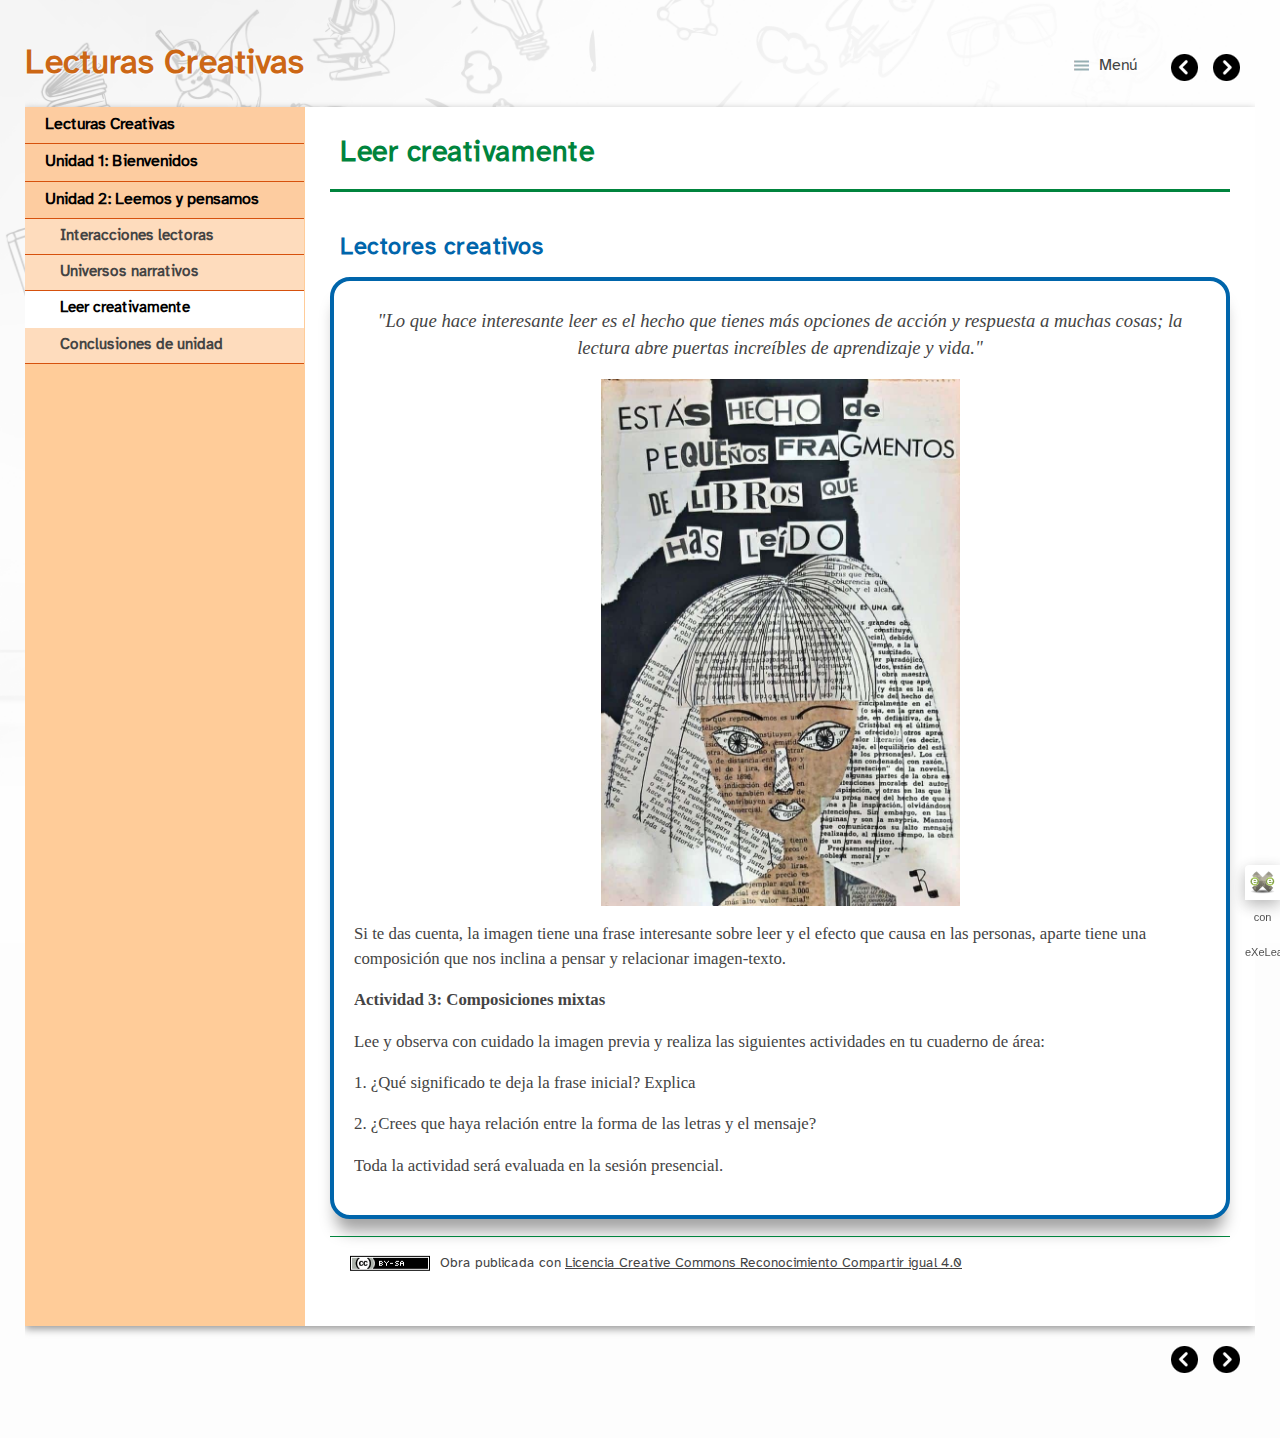
<file: leer_creativamente.html>
<!doctype html>
<html lang="es">
<head>
<link rel="stylesheet" type="text/css" href="base.css" />
<link rel="stylesheet" type="text/css" href="content.css" />
<link rel="stylesheet" type="text/css" href="nav.css" />
<meta http-equiv="content-type" content="text/html;  charset=utf-8" />
<title>Leer creativamente | Lecturas Creativas </title>
<link rel="shortcut icon" href="favicon.ico" type="image/x-icon" />
<meta name="author" content="Johanna Sierra" />
<link rel="license" type="text/html" href="http://creativecommons.org/licenses/by-sa/4.0/" />
<meta name="generator" content="eXeLearning 2.9 - exelearning.net" />
<!--[if lt IE 9]><script type="text/javascript" src="exe_html5.js"></script><![endif]-->
<script type="text/javascript" src="exe_jquery.js"></script>
<script type="text/javascript" src="common_i18n.js"></script>
<script type="text/javascript" src="common.js"></script>
<meta name="viewport" content="width=device-width, initial-scale=1" />
</head>
<body class="exe-web-site" id="exe-node-9"><script type="text/javascript">document.body.className+=" js"</script>
<div id="content">
<p id="skipNav"><a href="#main" class="sr-av">Saltar la navegación</a></p>
<header id="header" ><div id="headerContent">Lecturas Creativas</div></header>
<nav id="siteNav">
<ul>
   <li><a href="index.html" class="daddy main-node">Lecturas Creativas</a></li>
   <li><a href="unidad_1_bienvenidos.html" class="daddy">Unidad 1: Bienvenidos</a>
   <ul class="other-section">
      <li><a href="qu_es_leer.html" class="no-ch">¿Qué es leer?</a></li>
      <li><a href="enfoques_dinmicos.html" class="no-ch">Enfoques Dinámicos</a></li>
      <li><a href="leer_vs_leer.html" class="no-ch">Leer vs Leer</a></li>
      <li><a href="conclusiones_de_unidad.html" class="no-ch">Conclusiones de Unidad</a></li>
   </ul>
   </li>
   <li class="current-page-parent"><a href="unidad_2_leemos_y_pensamos.html" class="current-page-parent daddy">Unidad 2: Leemos y pensamos</a>
   <ul>
      <li><a href="interacciones_lectoras.html" class="no-ch">Interacciones lectoras</a></li>
      <li><a href="universos_narrativos.html" class="no-ch">Universos narrativos</a></li>
      <li id="active"><a href="leer_creativamente.html" class="active no-ch">Leer creativamente</a></li>
      <li><a href="conclusiones_de_unidad0.html" class="no-ch">Conclusiones de unidad</a></li>
   </ul>
   </li>
</ul>
</nav>
<div id='topPagination'>
<nav class="pagination noprt">
<a href="universos_narrativos.html" class="prev"><span><span>&laquo; </span>Anterior</span></a> <span class="sep">| </span><a href="conclusiones_de_unidad0.html" class="next"><span>Siguiente<span> &raquo;</span></span></a>
</nav>
</div>
<div id="main-wrapper">
<section id="main">
<header id="nodeDecoration"><h1 id="nodeTitle">Leer creativamente</h1></header>
<article class="iDevice_wrapper textIdevice em_iDevice" id="id29">
<div class="iDevice emphasis1" >
<header class="iDevice_header iDevice_header_noIcon"><h1 class="iDeviceTitle">Lectores creativos</h1></header>
<div class="iDevice_inner">
<div class="iDevice_content_wrapper">
<div id="ta29_140_2" class="block iDevice_content">
<div class="exe-text"><p style="text-align: center;"><span style="font-size: 14pt;"><em><span style="font-family: 'book antiqua', palatino, serif;">"Lo que hace interesante leer es el hecho que tienes más opciones de acción y respuesta a muchas cosas; la lectura abre puertas increíbles de aprendizaje y vida."</span></em></span></p>
<p><img src="20.jpeg" alt="letras" title="creativo" width="359" height="527" style="display: block; margin-left: auto; margin-right: auto;" /></p>
<p><span style="font-family: 'book antiqua', palatino, serif;">Si te das cuenta, la imagen tiene una frase interesante sobre leer y el efecto que causa en las personas, aparte tiene una composición que nos inclina a pensar y relacionar imagen-texto.</span></p>
<p><span style="font-family: 'book antiqua', palatino, serif;"><strong>Actividad 3: Composiciones mixtas</strong></span></p>
<p><span style="font-family: 'book antiqua', palatino, serif;">Lee y observa con cuidado la imagen previa y realiza las siguientes actividades en tu cuaderno de área:</span></p>
<p><span style="font-family: 'book antiqua', palatino, serif;">1. ¿Qué significado te deja la frase inicial? Explica</span></p>
<p><span style="font-family: 'book antiqua', palatino, serif;">2. ¿Crees que haya relación entre la forma de las letras y el mensaje?</span></p>
<p><span style="font-family: 'book antiqua', palatino, serif;">Toda la actividad será evaluada en la sesión presencial.</span></p>
<p></p></div>
</div>
</div>
</div>
</div>
</article>
<div id="packageLicense" class="cc cc-by-sa">
<p><span>Obra publicada con</span> <a rel="license" href="http://creativecommons.org/licenses/by-sa/4.0/">Licencia Creative Commons Reconocimiento Compartir igual 4.0</a></p>
</div>
</section>
</div>
<div id='bottomPagination'>
<nav class="pagination noprt">
<a href="universos_narrativos.html" class="prev"><span><span>&laquo; </span>Anterior</span></a> <span class="sep">| </span><a href="conclusiones_de_unidad0.html" class="next"><span>Siguiente<span> &raquo;</span></span></a>
</nav>
</div>
</div>
<p id="made-with-eXe"><a href="https://exelearning.net/" target="_blank" rel="noopener"><span>Creado con eXeLearning<span> (Ventana nueva)</span></span></a></p><script type="text/javascript" src="_style_js.js"></script></body></html>
</file>
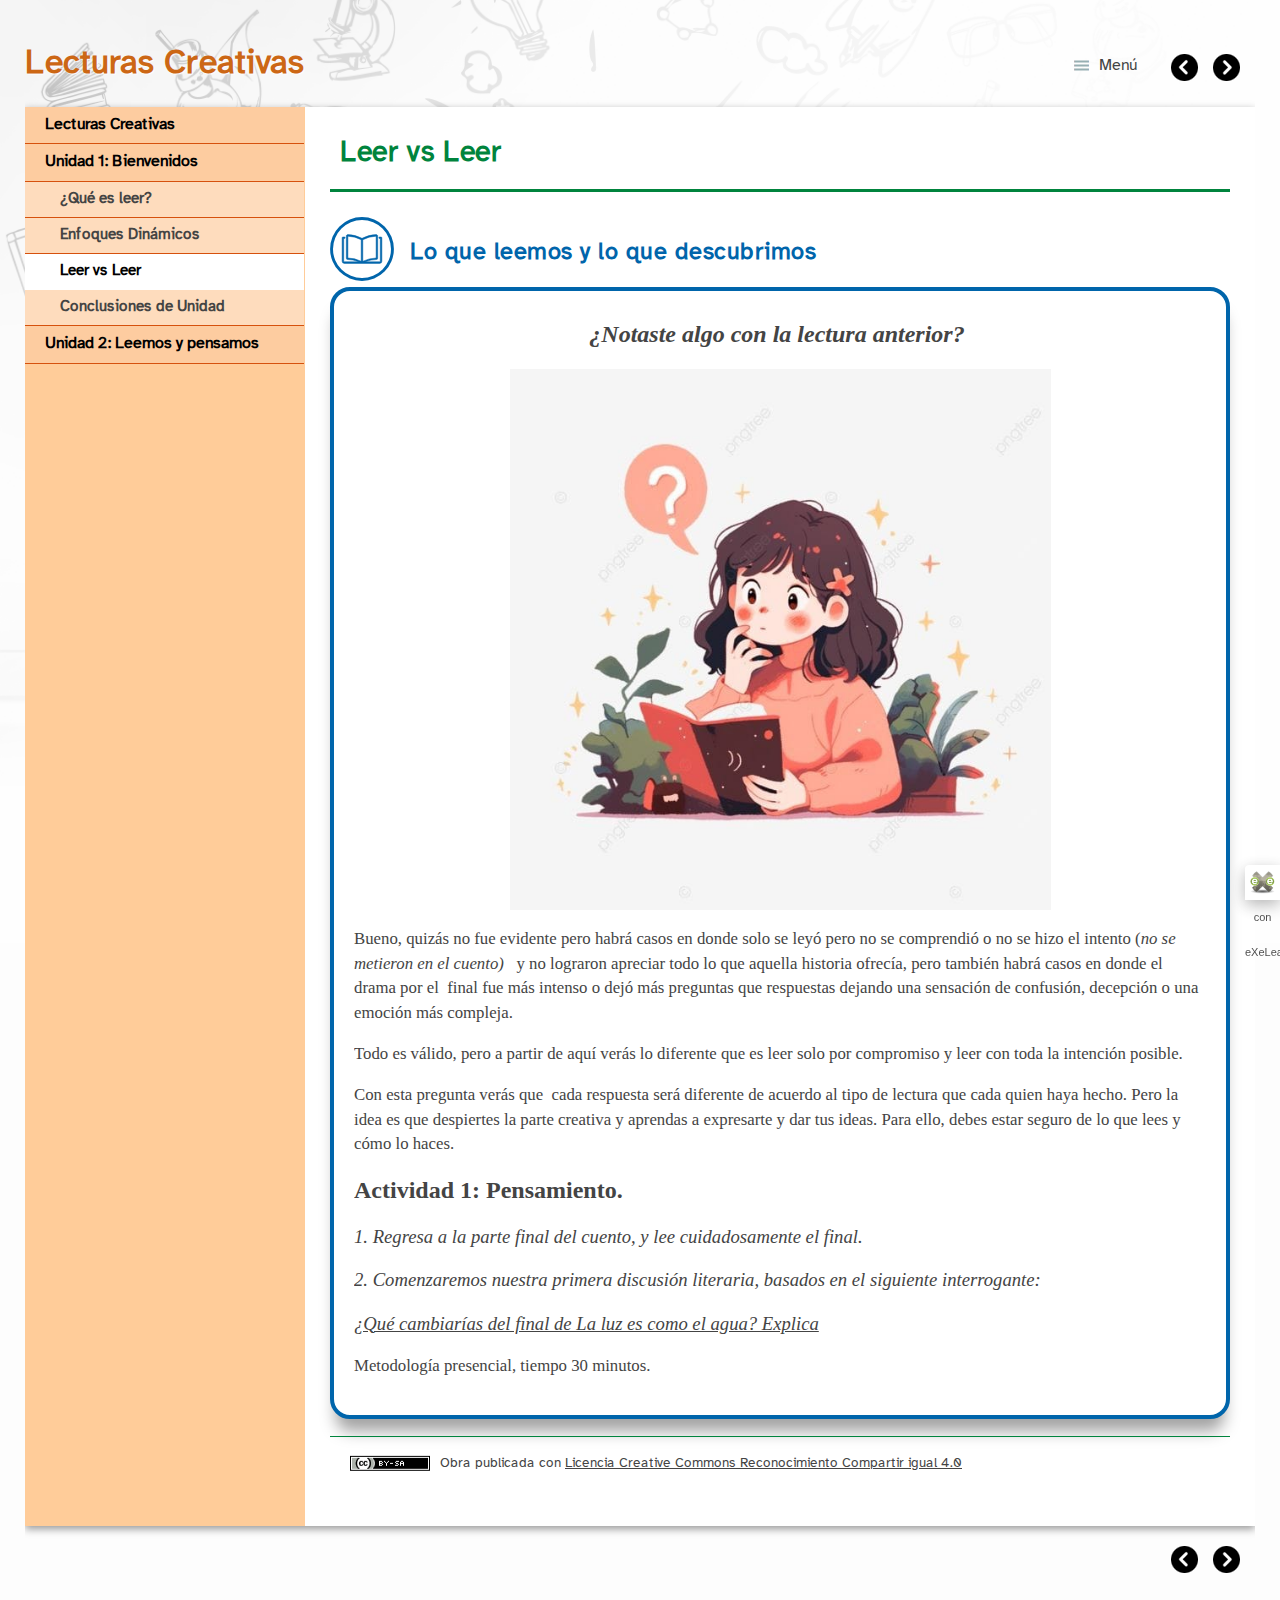
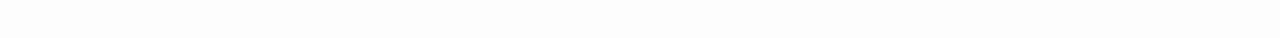
<file: leer_vs_leer.html>
<!doctype html>
<html lang="es">
<head>
<link rel="stylesheet" type="text/css" href="base.css" />
<link rel="stylesheet" type="text/css" href="content.css" />
<link rel="stylesheet" type="text/css" href="nav.css" />
<meta http-equiv="content-type" content="text/html;  charset=utf-8" />
<title>Leer vs Leer | Lecturas Creativas </title>
<link rel="shortcut icon" href="favicon.ico" type="image/x-icon" />
<meta name="author" content="Johanna Sierra" />
<link rel="license" type="text/html" href="http://creativecommons.org/licenses/by-sa/4.0/" />
<meta name="generator" content="eXeLearning 2.9 - exelearning.net" />
<!--[if lt IE 9]><script type="text/javascript" src="exe_html5.js"></script><![endif]-->
<script type="text/javascript" src="exe_jquery.js"></script>
<script type="text/javascript" src="common_i18n.js"></script>
<script type="text/javascript" src="common.js"></script>
<meta name="viewport" content="width=device-width, initial-scale=1" />
</head>
<body class="exe-web-site" id="exe-node-5"><script type="text/javascript">document.body.className+=" js"</script>
<div id="content">
<p id="skipNav"><a href="#main" class="sr-av">Saltar la navegación</a></p>
<header id="header" ><div id="headerContent">Lecturas Creativas</div></header>
<nav id="siteNav">
<ul>
   <li><a href="index.html" class="daddy main-node">Lecturas Creativas</a></li>
   <li class="current-page-parent"><a href="unidad_1_bienvenidos.html" class="current-page-parent daddy">Unidad 1: Bienvenidos</a>
   <ul>
      <li><a href="qu_es_leer.html" class="no-ch">¿Qué es leer?</a></li>
      <li><a href="enfoques_dinmicos.html" class="no-ch">Enfoques Dinámicos</a></li>
      <li id="active"><a href="leer_vs_leer.html" class="active no-ch">Leer vs Leer</a></li>
      <li><a href="conclusiones_de_unidad.html" class="no-ch">Conclusiones de Unidad</a></li>
   </ul>
   </li>
   <li><a href="unidad_2_leemos_y_pensamos.html" class="daddy">Unidad 2: Leemos y pensamos</a>
   <ul class="other-section">
      <li><a href="interacciones_lectoras.html" class="no-ch">Interacciones lectoras</a></li>
      <li><a href="universos_narrativos.html" class="no-ch">Universos narrativos</a></li>
      <li><a href="leer_creativamente.html" class="no-ch">Leer creativamente</a></li>
      <li><a href="conclusiones_de_unidad0.html" class="no-ch">Conclusiones de unidad</a></li>
   </ul>
   </li>
</ul>
</nav>
<div id='topPagination'>
<nav class="pagination noprt">
<a href="enfoques_dinmicos.html" class="prev"><span><span>&laquo; </span>Anterior</span></a> <span class="sep">| </span><a href="conclusiones_de_unidad.html" class="next"><span>Siguiente<span> &raquo;</span></span></a>
</nav>
</div>
<div id="main-wrapper">
<section id="main">
<header id="nodeDecoration"><h1 id="nodeTitle">Leer vs Leer</h1></header>
<article class="iDevice_wrapper textIdevice em_iDevice em_iDevice_udl_exp_lee" id="id10">
<div class="iDevice emphasis1" >
<header class="iDevice_header" style="background-image:url(icon_udl_exp_lee.svg)"><h1 class="iDeviceTitle">Lo que leemos y lo que descubrimos</h1></header>
<div class="iDevice_inner">
<div class="iDevice_content_wrapper">
<div id="ta10_132_2" class="block iDevice_content">
<div class="exe-text"><p style="text-align: center;"><em><span style="font-size: 18pt;"><strong><span style="font-family: 'book antiqua', palatino, serif;">¿Notaste algo con la lectura anterior? </span></strong></span></em></p>
<p><em><strong><img src="08.jpeg" alt="pensando" title="actividad de retroalimentación" width="541" height="541" style="display: block; margin-left: auto; margin-right: auto;" /></strong></em></p>
<p style="text-align: center;"></p>
<p><span style="font-family: 'book antiqua', palatino, serif;">Bueno, quizás no fue evidente pero habrá casos en donde solo se leyó pero no se comprendió o no se hizo el intento (<em>no se metieron en el cuento) </em>  y no lograron apreciar todo lo que aquella historia ofrecía, pero también habrá casos en donde el drama por el  final fue más intenso o dejó más preguntas que respuestas dejando una sensación de confusión, decepción o una emoción más compleja.</span></p>
<p><span style="font-family: 'book antiqua', palatino, serif;">Todo es válido, pero a partir de aquí verás lo diferente que es leer solo por compromiso y leer con toda la intención posible. </span></p>
<p><span style="font-family: 'book antiqua', palatino, serif;">Con esta pregunta verás que  cada respuesta será diferente de acuerdo al tipo de lectura que cada quien haya hecho. Pero la idea es que despiertes la parte creativa y aprendas a expresarte y dar tus ideas. Para ello, debes estar seguro de lo que lees y cómo lo haces.</span></p>
<p></p>
<p><span style="font-size: 18pt; font-family: 'book antiqua', palatino, serif;"><strong>Actividad 1: Pensamiento.</strong></span></p>
<p><span style="font-size: 14pt; font-family: 'book antiqua', palatino, serif;"><em>1. Regresa a la parte final del cuento, y lee cuidadosamente el final.</em></span></p>
<p><span style="font-size: 14pt; font-family: 'book antiqua', palatino, serif;"><em>2. Comenzaremos nuestra primera discusión literaria, basados en el siguiente interrogante:</em></span></p>
<p><span style="text-decoration: underline;"><span style="font-size: 14pt; font-family: 'book antiqua', palatino, serif;"><em>¿Qué cambiarías del final de La luz es como el agua? Explica</em></span></span></p>
<p></p>
<p><span style="font-family: 'book antiqua', palatino, serif;">Metodología presencial, tiempo 30 minutos.</span></p>
<p></p>
<p></p>
<p></p></div>
</div>
</div>
</div>
</div>
</article>
<div id="packageLicense" class="cc cc-by-sa">
<p><span>Obra publicada con</span> <a rel="license" href="http://creativecommons.org/licenses/by-sa/4.0/">Licencia Creative Commons Reconocimiento Compartir igual 4.0</a></p>
</div>
</section>
</div>
<div id='bottomPagination'>
<nav class="pagination noprt">
<a href="enfoques_dinmicos.html" class="prev"><span><span>&laquo; </span>Anterior</span></a> <span class="sep">| </span><a href="conclusiones_de_unidad.html" class="next"><span>Siguiente<span> &raquo;</span></span></a>
</nav>
</div>
</div>
<p id="made-with-eXe"><a href="https://exelearning.net/" target="_blank" rel="noopener"><span>Creado con eXeLearning<span> (Ventana nueva)</span></span></a></p><script type="text/javascript" src="_style_js.js"></script></body></html>
</file>
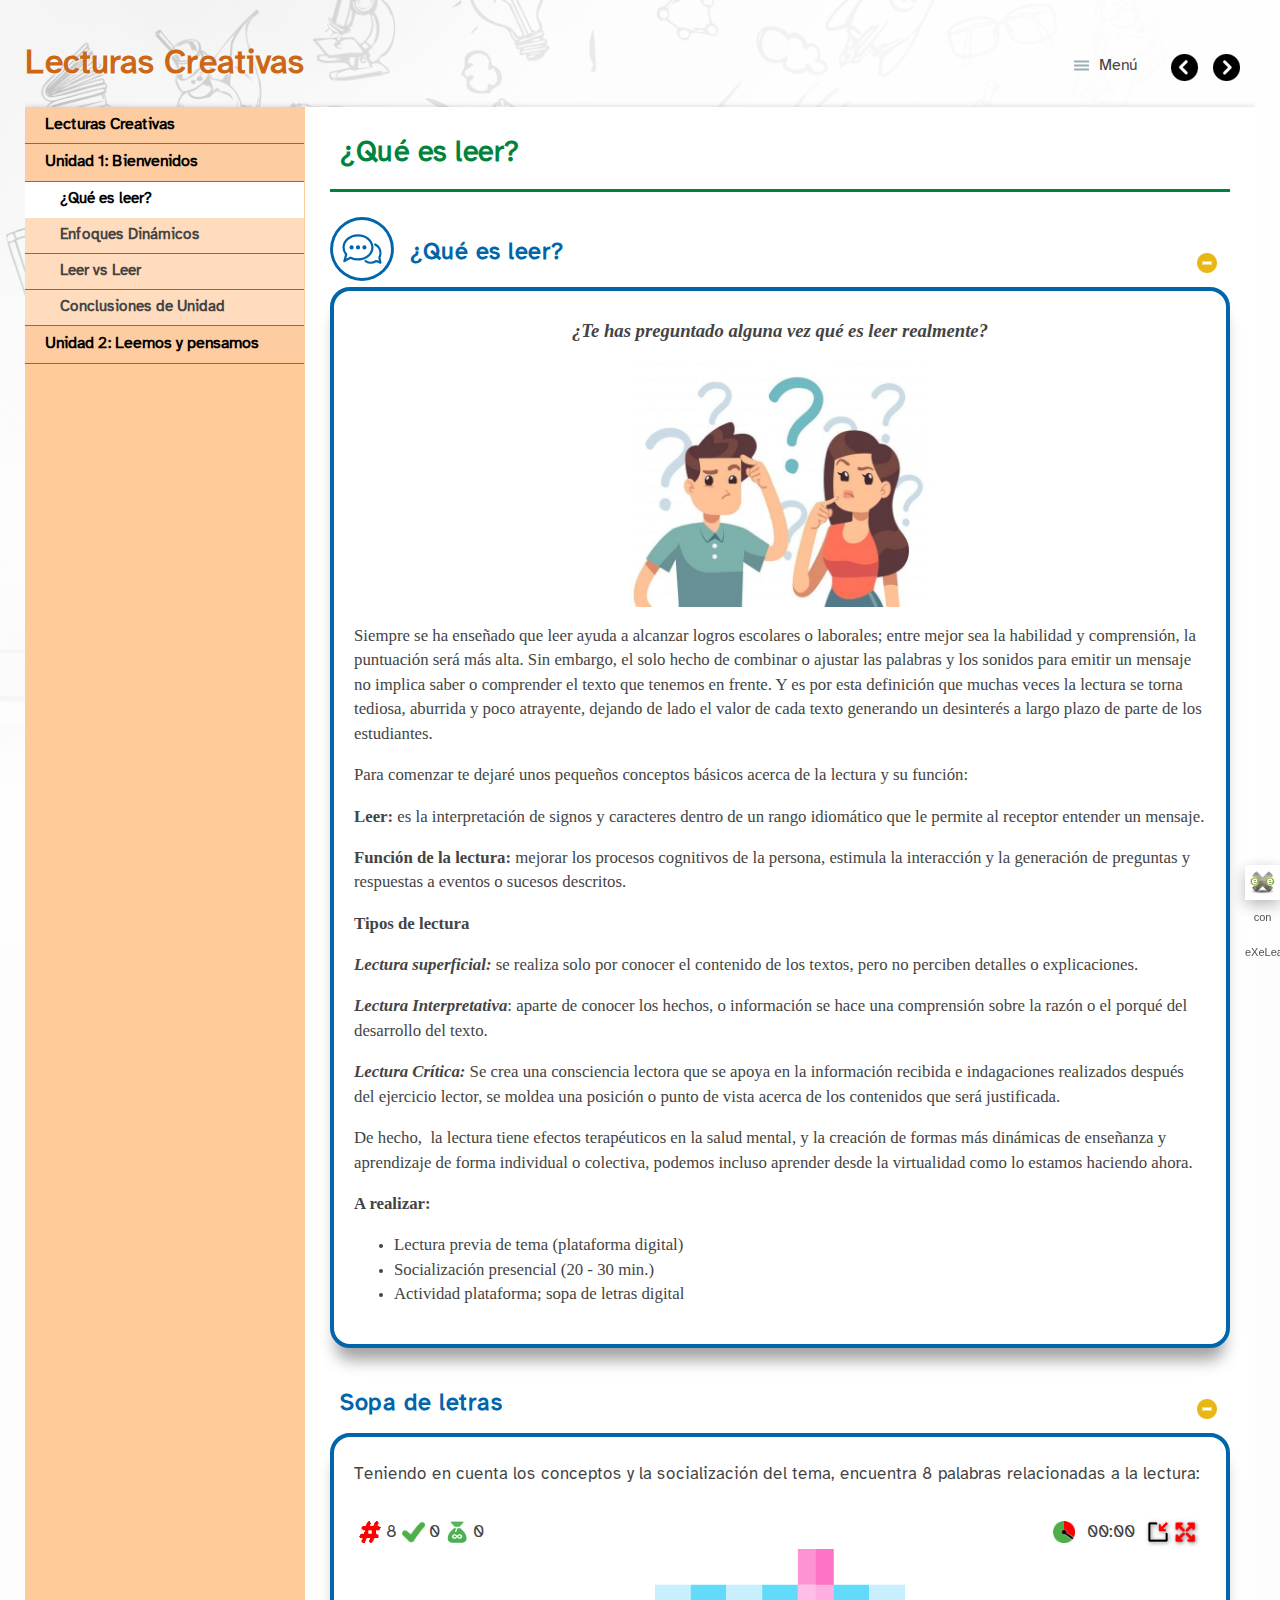
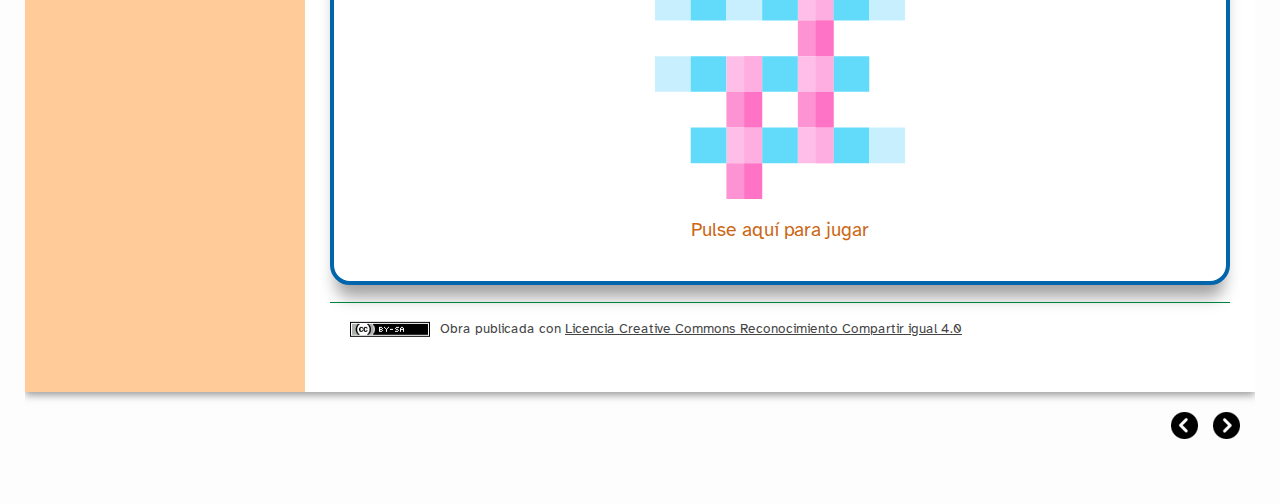
<file: qu_es_leer.html>
<!doctype html>
<html lang="es">
<head>
<link rel="stylesheet" type="text/css" href="base.css" />
<link rel="stylesheet" type="text/css" href="content.css" />
<link rel="stylesheet" type="text/css" href="nav.css" />
<meta http-equiv="content-type" content="text/html;  charset=utf-8" />
<title>¿Qué es leer? | Lecturas Creativas </title>
<link rel="shortcut icon" href="favicon.ico" type="image/x-icon" />
<meta name="author" content="Johanna Sierra" />
<link rel="license" type="text/html" href="http://creativecommons.org/licenses/by-sa/4.0/" />
<meta name="generator" content="eXeLearning 2.9 - exelearning.net" />
<!--[if lt IE 9]><script type="text/javascript" src="exe_html5.js"></script><![endif]-->
<script type="text/javascript" src="exe_jquery.js"></script>
<script type="text/javascript" src="common_i18n.js"></script>
<script type="text/javascript" src="common.js"></script>
<script type="text/javascript" src="cwordfind.js"></script>
<link rel="stylesheet" type="text/css" href="sopa-activity.css" />
<script type="text/javascript" src="sopa-activity.js"></script>
<meta name="viewport" content="width=device-width, initial-scale=1" />
</head>
<body class="exe-web-site" id="exe-node-2"><script type="text/javascript">document.body.className+=" js"</script>
<div id="content">
<p id="skipNav"><a href="#main" class="sr-av">Saltar la navegación</a></p>
<header id="header" ><div id="headerContent">Lecturas Creativas</div></header>
<nav id="siteNav">
<ul>
   <li><a href="index.html" class="daddy main-node">Lecturas Creativas</a></li>
   <li class="current-page-parent"><a href="unidad_1_bienvenidos.html" class="current-page-parent daddy">Unidad 1: Bienvenidos</a>
   <ul>
      <li id="active"><a href="qu_es_leer.html" class="active no-ch">¿Qué es leer?</a></li>
      <li><a href="enfoques_dinmicos.html" class="no-ch">Enfoques Dinámicos</a></li>
      <li><a href="leer_vs_leer.html" class="no-ch">Leer vs Leer</a></li>
      <li><a href="conclusiones_de_unidad.html" class="no-ch">Conclusiones de Unidad</a></li>
   </ul>
   </li>
   <li><a href="unidad_2_leemos_y_pensamos.html" class="daddy">Unidad 2: Leemos y pensamos</a>
   <ul class="other-section">
      <li><a href="interacciones_lectoras.html" class="no-ch">Interacciones lectoras</a></li>
      <li><a href="universos_narrativos.html" class="no-ch">Universos narrativos</a></li>
      <li><a href="leer_creativamente.html" class="no-ch">Leer creativamente</a></li>
      <li><a href="conclusiones_de_unidad0.html" class="no-ch">Conclusiones de unidad</a></li>
   </ul>
   </li>
</ul>
</nav>
<div id='topPagination'>
<nav class="pagination noprt">
<a href="unidad_1_bienvenidos.html" class="prev"><span><span>&laquo; </span>Anterior</span></a> <span class="sep">| </span><a href="enfoques_dinmicos.html" class="next"><span>Siguiente<span> &raquo;</span></span></a>
</nav>
</div>
<div id="main-wrapper">
<section id="main">
<header id="nodeDecoration"><h1 id="nodeTitle">¿Qué es leer?</h1></header>
<article class="iDevice_wrapper textIdevice em_iDevice em_iDevice_udl_exp_debate" id="id3">
<div class="iDevice emphasis1" >
<header class="iDevice_header" style="background-image:url(icon_udl_exp_debate.svg)"><h1 class="iDeviceTitle">¿Qué es leer?</h1></header>
<div class="iDevice_inner">
<div class="iDevice_content_wrapper">
<div id="ta3_135_2" class="block iDevice_content">
<div class="exe-text"><p style="text-align: center;"><span style="font-size: 14pt;"><strong><em><span style="font-family: 'book antiqua', palatino, serif;">¿Te has preguntado alguna vez qué es leer realmente?</span></em></strong></span></p>
<p><span style="font-family: 'book antiqua', palatino, serif;"><img src="09.jpeg" alt="leer y pensar" title="¿Qué es leer?" width="300" height="245" style="display: block; margin-left: auto; margin-right: auto;" /></span></p>
<p style="text-align: center;"></p>
<p><span style="font-family: 'book antiqua', palatino, serif;">Siempre se ha enseñado que leer ayuda a alcanzar logros escolares o laborales; entre mejor sea la habilidad y comprensión, la puntuación será más alta. Sin embargo, el solo hecho de combinar o ajustar las palabras y los sonidos para emitir un mensaje no implica saber o comprender el texto que tenemos en frente. Y es por esta definición que muchas veces la lectura se torna tediosa, aburrida y poco atrayente, dejando de lado el valor de cada texto generando un desinterés a largo plazo de parte de los estudiantes.</span></p>
<p><span style="font-family: 'book antiqua', palatino, serif;">Para comenzar te dejaré unos pequeños conceptos básicos acerca de la lectura y su función:</span></p>
<p><span style="font-family: 'book antiqua', palatino, serif;"><strong>Leer:</strong> es la interpretación de signos y caracteres dentro de un rango idiomático que le permite al receptor entender un mensaje.</span></p>
<p><span style="font-family: 'book antiqua', palatino, serif;"><strong>Función de la lectura:</strong> mejorar los procesos cognitivos de la persona, estimula la interacción y la generación de preguntas y respuestas a eventos o sucesos descritos. </span></p>
<p><span style="font-family: 'book antiqua', palatino, serif;"><strong>Tipos de lectura</strong><em><strong></strong></em></span></p>
<p><span style="font-family: 'book antiqua', palatino, serif;"><em><strong>Lectura superficial:</strong></em> se realiza solo por conocer el contenido de los textos, pero no perciben detalles o explicaciones.</span></p>
<p><span style="font-family: 'book antiqua', palatino, serif;"><em><strong>Lectura Interpretativa</strong></em>: aparte de conocer los hechos, o información se hace una comprensión sobre la razón o el porqué del desarrollo del texto.</span></p>
<p><span style="font-family: 'book antiqua', palatino, serif;"><em><strong>Lectura Crítica:</strong> </em>Se crea una consciencia lectora que se apoya en la información recibida e indagaciones realizados después del ejercicio lector, se moldea una posición o punto de vista acerca de los contenidos que será justificada.</span></p>
<p><span style="font-family: 'book antiqua', palatino, serif;">De hecho,  la lectura tiene efectos terapéuticos en la salud mental, y la creación de formas más dinámicas de enseñanza y aprendizaje de forma individual o colectiva, podemos incluso aprender desde la virtualidad como lo estamos haciendo ahora. </span></p>
<p><span style="font-family: 'book antiqua', palatino, serif;"></span></p>
<p><strong><span style="font-family: 'book antiqua', palatino, serif;">A realizar: </span></strong></p>
<ul>
<li><span style="font-family: 'book antiqua', palatino, serif;">Lectura previa de tema (plataforma digital)</span></li>
<li><span style="font-family: 'book antiqua', palatino, serif;">Socialización presencial (20 - 30 min.)</span><span style="font-family: 'book antiqua', palatino, serif;"></span></li>
<li><span style="font-family: 'book antiqua', palatino, serif;">Actividad plataforma; sopa de letras digital</span></li>
</ul>
<p></p></div>
</div>
</div>
</div>
</div>
</article>
<article class="iDevice_wrapper SopaIdevice em_iDevice" id="id6">
<div class="iDevice emphasis1" >
<header class="iDevice_header iDevice_header_noIcon"><h1 class="iDeviceTitle">Sopa de letras</h1></header>
<div class="iDevice_inner">
<div class="iDevice_content_wrapper">
<div id="ta6_128_2" class="block iDevice_content">
<div class="sopa-IDevice"><div class="sopa-version js-hidden">2</div><div class="sopa-feedback-game"></div><div class="sopa-instructions gameQP-instructions"><p>Teniendo en cuenta los conceptos y la socialización del tema, encuentra 8 palabras relacionadas a la lectura:</p>
<p></p></div><div class="sopa-DataGame js-hidden">%E9%B0%E6%EB%E2%F7%D5%F3%FF%F7%B0%A8%B0%C1%FD%E2%F3%B0%BE%B0%FB%FC%E1%E6%E0%E7%F1%E6%FB%FD%FC%E1%B0%A8%B0%AE%E2%AC%C6%F7%FC%FB%F7%FC%F6%FD%B2%F7%FC%B2%F1%E7%F7%FC%E6%F3%B2%FE%FD%E1%B2%F1%FD%FC%F1%F7%E2%E6%FD%E1%B2%EB%B2%FE%F3%B2%E1%FD%F1%FB%F3%FE%FB%E8%F3%F1%FBa%FC%B2%F6%F7%FE%B2%E6%F7%FF%F3%BE%B2%F7%FC%F1%E7%F7%FC%E6%E0%F3%B2%AA%B2%E2%F3%FE%F3%F0%E0%F3%E1%B2%E0%F7%FE%F3%F1%FB%FD%FC%F3%F6%F3%E1%B2%F3%B2%FE%F3%B2%FE%F7%F1%E6%E7%E0%F3%A8%AE%BD%E2%AC%CE%FC%AE%E2%AC%AE%BD%E2%AC%B0%BE%B0%E1%FA%FD%E5%DF%FB%FC%FB%FF%FB%E8%F7%B0%A8%F4%F3%FE%E1%F7%BE%B0%FB%E6%FB%FC%F7%E0%F3%E0%EB%B0%A8%E9%B0%E1%FA%FD%E5%D1%FE%E7%F7%B0%A8%F4%F3%FE%E1%F7%BE%B0%F1%FE%E7%F7%D5%F3%FF%F7%B0%A8%B0%B0%BE%B0%E2%F7%E0%F1%F7%FC%E6%F3%F5%F7%D1%FE%E7%F7%B0%A8%A6%A2%BE%B0%E1%FA%FD%E5%D1%FD%F6%F7%D3%F1%F1%F7%E1%E1%B0%A8%F4%F3%FE%E1%F7%BE%B0%F1%FD%F6%F7%D3%F1%F1%F7%E1%E1%B0%A8%B0%B0%BE%B0%FF%F7%E1%E1%F3%F5%F7%D1%FD%F6%F7%D3%F1%F1%F7%E1%E1%B0%A8%B0%B0%EF%BE%B0%E5%FD%E0%F6%E1%D5%F3%FF%F7%B0%A8%C9%E9%B0%E5%FD%E0%F6%B0%A8%B0%DE%F7%F7%E0%B0%BE%B0%F6%F7%F4%FB%FC%FB%E6%FB%FD%FC%B0%A8%B0%DE%F7%F7%E0%B0%BE%B0%EA%B0%A8%A2%BE%B0%EB%B0%A8%A2%BE%B0%F3%E7%E6%FA%FD%E0%B0%A8%B0%B0%BE%B0%F3%FE%E6%B0%A8%B0%B0%BE%B0%E7%E0%FE%B0%A8%B0%B0%BE%B0%F3%E7%F6%FB%FD%B0%A8%B0%B0%BE%B0%E2%F7%E0%F1%F7%FC%E6%F3%F5%F7%C1%FA%FD%E5%B0%A8%FC%E7%FE%FE%EF%BE%E9%B0%E5%FD%E0%F6%B0%A8%B0%D6%F7%E1%F1%E7%F0%E0%FB%E0%B0%BE%B0%F6%F7%F4%FB%FC%FB%E6%FB%FD%FC%B0%A8%B0%D6%F7%E1%F1%E7%F0%E0%FB%E0%B0%BE%B0%EA%B0%A8%A2%BE%B0%EB%B0%A8%A2%BE%B0%F3%E7%E6%FA%FD%E0%B0%A8%B0%B0%BE%B0%F3%FE%E6%B0%A8%B0%B0%BE%B0%E7%E0%FE%B0%A8%B0%B0%BE%B0%F3%E7%F6%FB%FD%B0%A8%B0%B0%BE%B0%E2%F7%E0%F1%F7%FC%E6%F3%F5%F7%C1%FA%FD%E5%B0%A8%FC%E7%FE%FE%EF%BE%E9%B0%E5%FD%E0%F6%B0%A8%B0%C2%F7%FC%E1%F3%E0%B0%BE%B0%F6%F7%F4%FB%FC%FB%E6%FB%FD%FC%B0%A8%B0%C2%F7%FC%E1%F3%E0%B0%BE%B0%EA%B0%A8%A2%BE%B0%EB%B0%A8%A2%BE%B0%F3%E7%E6%FA%FD%E0%B0%A8%B0%B0%BE%B0%F3%FE%E6%B0%A8%B0%B0%BE%B0%E7%E0%FE%B0%A8%B0%B0%BE%B0%F3%E7%F6%FB%FD%B0%A8%B0%B0%BE%B0%E2%F7%E0%F1%F7%FC%E6%F3%F5%F7%C1%FA%FD%E5%B0%A8%FC%E7%FE%FE%EF%BE%E9%B0%E5%FD%E0%F6%B0%A8%B0%DB%FC%E6%F7%E0%E2%E0%F7%E6%F3%E0%B0%BE%B0%F6%F7%F4%FB%FC%FB%E6%FB%FD%FC%B0%A8%B0%DB%FC%E6%F7%E0%E2%E0%F7%E6%F3%E0%B0%BE%B0%EA%B0%A8%A2%BE%B0%EB%B0%A8%A2%BE%B0%F3%E7%E6%FA%FD%E0%B0%A8%B0%B0%BE%B0%F3%FE%E6%B0%A8%B0%B0%BE%B0%E7%E0%FE%B0%A8%B0%B0%BE%B0%F3%E7%F6%FB%FD%B0%A8%B0%B0%BE%B0%E2%F7%E0%F1%F7%FC%E6%F3%F5%F7%C1%FA%FD%E5%B0%A8%FC%E7%FE%FE%EF%BE%E9%B0%E5%FD%E0%F6%B0%A8%B0%E1%FB%F5%FC%FD%E1%B0%BE%B0%F6%F7%F4%FB%FC%FB%E6%FB%FD%FC%B0%A8%B0%C1%FB%F5%FC%FD%E1%B0%BE%B0%EA%B0%A8%A2%BE%B0%EB%B0%A8%A2%BE%B0%F3%E7%E6%FA%FD%E0%B0%A8%B0%B0%BE%B0%F3%FE%E6%B0%A8%B0%B0%BE%B0%E7%E0%FE%B0%A8%B0%B0%BE%B0%F3%E7%F6%FB%FD%B0%A8%B0%B0%BE%B0%E2%F7%E0%F1%F7%FC%E6%F3%F5%F7%C1%FA%FD%E5%B0%A8%FC%E7%FE%FE%EF%BE%E9%B0%E5%FD%E0%F6%B0%A8%B0%FA%F3%F0%FB%FE%FB%F6%F3%F6%B0%BE%B0%F6%F7%F4%FB%FC%FB%E6%FB%FD%FC%B0%A8%B0%DA%F3%F0%FB%FE%FB%F6%F3%F6%B0%BE%B0%EA%B0%A8%A2%BE%B0%EB%B0%A8%A2%BE%B0%F3%E7%E6%FA%FD%E0%B0%A8%B0%B0%BE%B0%F3%FE%E6%B0%A8%B0%B0%BE%B0%E7%E0%FE%B0%A8%B0%B0%BE%B0%F3%E7%F6%FB%FD%B0%A8%B0%B0%BE%B0%E2%F7%E0%F1%F7%FC%E6%F3%F5%F7%C1%FA%FD%E5%B0%A8%FC%E7%FE%FE%EF%BE%E9%B0%E5%FD%E0%F6%B0%A8%B0%F1%E0%F7%F3%E6%FB%E4%FD%B0%BE%B0%F6%F7%F4%FB%FC%FB%E6%FB%FD%FC%B0%A8%B0%D1%E0%F7%F3%E6%FB%E4%FD%B0%BE%B0%EA%B0%A8%A2%BE%B0%EB%B0%A8%A2%BE%B0%F3%E7%E6%FA%FD%E0%B0%A8%B0%B0%BE%B0%F3%FE%E6%B0%A8%B0%B0%BE%B0%E7%E0%FE%B0%A8%B0%B0%BE%B0%F3%E7%F6%FB%FD%B0%A8%B0%B0%BE%B0%E2%F7%E0%F1%F7%FC%E6%F3%F5%F7%C1%FA%FD%E5%B0%A8%FC%E7%FE%FE%EF%BE%E9%B0%E5%FD%E0%F6%B0%A8%B0%C6%F7%E0%F3%E2%F7h%E6%FB%F1%FD%B0%BE%B0%F6%F7%F4%FB%FC%FB%E6%FB%FD%FC%B0%A8%B0%C6%F7%E0%F3%E2%F7h%E6%FB%F1%FD%B0%BE%B0%EA%B0%A8%A2%BE%B0%EB%B0%A8%A2%BE%B0%F3%E7%E6%FA%FD%E0%B0%A8%B0%B0%BE%B0%F3%FE%E6%B0%A8%B0%B0%BE%B0%E7%E0%FE%B0%A8%B0%B0%BE%B0%F3%E7%F6%FB%FD%B0%A8%B0%B0%BE%B0%E2%F7%E0%F1%F7%FC%E6%F3%F5%F7%C1%FA%FD%E5%B0%A8%FC%E7%FE%FE%EF%CF%BE%B0%FB%E1%C1%F1%FD%E0%FF%B0%A8%A2%BE%B0%E6%F7%EA%E6%D0%E7%E6%E6%FD%FC%C1%F1%FD%E0%FF%B0%A8%B0%D5%E7%F3%E0%F6%F3%E0%B2%FE%F3%B2%E2%E7%FC%E6%E7%F3%F1%FBa%FC%B0%BE%B0%E0%F7%E2%F7%F3%E6%D3%F1%E6%FB%E4%FB%E6%EB%B0%A8%F4%F3%FE%E1%F7%BE%B0%E6%F7%EA%E6%D4%F7%F7%F6%D0%F3%F1%F9%B0%A8%B0%B0%BE%B0%E6%F7%EA%E6%D3%F4%E6%F7%E0%B0%A8%B0%B0%BE%B0%F4%F7%F7%F6%D0%F3%F1%F9%B0%A8%F4%F3%FE%E1%F7%BE%B0%E2%F7%E0%F1%F7%FC%E6%F3%F8%F7%D4%D0%B0%A8%A3%A2%A2%BE%B0%E4%F7%E0%E1%FB%FD%FC%B0%A8%A3%BE%B0%E2%F7%E0%F1%F7%FC%E6%F3%F8%F7%C3%E7%F7%E1%E6%FB%FD%FC%E1%B0%A8%A3%A2%A2%BE%B0%E6%FB%FF%F7%B0%A8%A3%A7%BE%B0%F6%FB%F3%F5%FD%FC%F3%FE%E1%B0%A8%F4%F3%FE%E1%F7%BE%B0%E0%F7%E4%F7%E0%E1%F7%E1%B0%A8%F4%F3%FE%E1%F7%BE%B0%E1%FA%FD%E5%C0%F7%E1%FD%FE%E4%F7%B0%A8%E6%E0%E7%F7%BE%B0%F7%E4%F3%FE%E7%F3%E6%FB%FD%FC%B0%A8%F4%F3%FE%E1%F7%BE%B0%F7%E4%F3%FE%E7%F3%E6%FB%FD%FC%DB%D6%B0%A8%B0%B0%BE%B0%FB%F6%B0%A8%B0%A0%A2%A0%A7%A0%A3%A3%A1%A1%AB%A7%A5%A1%A2%A2%B0%BE%B0%FF%E1%F5%E1%B0%A8%E9%B0%FF%E1%F5%C0%F7%E2%FE%EB%B0%A8%B0%C0%F7%E1%E2%FD%FC%F6%F7%E0%B0%BE%B0%FF%E1%F5%D7%FC%E6%F7%E0%D1%FD%F6%F7%B0%A8%B0%DB%FC%E6%E0%FD%F6%E7%E8%F1%F3%B2%F7%FE%B2%F1a%F6%FB%F5%FD%B2%F6%F7%B2%F3%F1%F1%F7%E1%FD%B0%BE%B0%FF%E1%F5%D7%E0%E0%FD%E0%D1%FD%F6%F7%B0%A8%B0%D7%FE%B2%F1a%F6%FB%F5%FD%B2%F6%F7%B2%F3%F1%F1%F7%E1%FD%B2%FC%FD%B2%F7%E1%B2%F1%FD%E0%E0%F7%F1%E6%FD%B0%BE%B0%FF%E1%F5%D1%FE%E7%F7%B0%A8%B03%D5%F7%FC%FB%F3%FE%B3%B2%DE%F3%B2%E2%FB%E1%E6%F3%B2%F7%E1%A8%B0%BE%B0%FF%E1%F5%D1%FD%F6%F7%D3%F1%F1%F7%E1%E1%B0%A8%B0%D1a%F6%FB%F5%FD%B2%F6%F7%B2%F3%F1%F1%F7%E1%FD%B0%BE%B0%FF%E1%F5%C2%FE%F3%EB%C1%E6%F3%E0%E6%B0%A8%B0%C2%E7%FE%E1%F7%B2%F3%E3%E7%7F%B2%E2%F3%E0%F3%B2%F8%E7%F5%F3%E0%B0%BE%B0%FF%E1%F5%DA%FB%E6%E1%B0%A8%B0%D3%F1%FB%F7%E0%E6%FD%E1%B0%BE%B0%FF%E1%F5%C1%F1%FD%E0%F7%B0%A8%B0%C2%E7%FC%E6%E7%F3%F1%FBa%FC%B0%BE%B0%FF%E1%F5%DF%FB%FC%FB%FF%FB%E8%F7%B0%A8%B0%DF%FB%FC%FB%FF%FB%E8%F3%E0%B0%BE%B0%FF%E1%F5%DF%F3%EA%FB%FF%FB%E8%F7%B0%A8%B0%DF%F3%EA%FB%FF%FB%E8%F3%E0%B0%BE%B0%FF%E1%F5%C6%FB%FF%F7%B0%A8%B0%DE%7F%FF%FB%E6%F7%B2%F6%F7%B2%E6%FB%F7%FF%E2%FD%B2%BA%FF%FF%A8%E1%E1%BB%B0%BE%B0%FF%E1%F5%D4%E7%FE%FE%C1%F1%E0%F7%F7%FC%B0%A8%B0%C2%F3%FC%E6%F3%FE%FE%F3%B2%D1%FD%FF%E2%FE%F7%E6%F3%B0%BE%B0%FF%E1%F5%D7%EA%FB%E6%D4%E7%FE%FE%C1%F1%E0%F7%F7%FC%B0%A8%B0%C1%F3%FE%FB%E0%B2%F6%F7%FE%B2%FF%FD%F6%FD%B2%E2%F3%FC%E6%F3%FE%FE%F3%B2%F1%FD%FF%E2%FE%F7%E6%F3%B0%BE%B0%FF%E1%F5%DC%E7%FF%C3%E7%F7%E1%E6%FB%FD%FC%E1%B0%A8%B0%DCh%FF%F7%E0%FD%B2%F6%F7%B2%E2%E0%F7%F5%E7%FC%E6%F3%E1%B0%BE%B0%FF%E1%F5%DC%FD%DB%FF%F3%F5%F7%B0%A8%B0%C2%E0%F7%F5%E7%FC%E6%F3%B2%E1%FB%FC%B2%FB%FFs%F5%F7%FC%F7%E1%B0%BE%B0%FF%E1%F5%C1%E7%F1%F1%F7%E1%E1%F7%E1%B0%A8%B03%D1%FD%E0%E0%F7%F1%E6%FD%B3%B2%EE%B23%D7%EA%F1%F7%FE%F7%FC%E6%F7%B3%B2%EE%B23%D5%F7%FC%FB%F3%FE%B3%B2%EE%B23%DF%E7%EB%B2%F0%FB%F7%FC%B3%B2%EE%B23%C2%F7%E0%F4%F7%F1%E6%FD%B3%B0%BE%B0%FF%E1%F5%D4%F3%FB%FE%E7%E0%F7%E1%B0%A8%B03%DC%FD%B2%F7%E0%F3%B2%F7%E1%FD%B3%B2%EE%B23%DB%FC%F1%FD%E0%E0%F7%F1%E6%FD%B3%B2%EE%B23%DC%FD%B2%F7%E1%B2%F1%FD%E0%E0%F7%F1%E6%FD%B3%B2%EE%B23%DE%FD%B2%E1%F7%FC%E6%FB%FF%FD%E1%B3%B2%EE%B23%D7%E0%E0%FD%E0%B3%B0%BE%B0%FF%E1%F5%C6%E0%EB%D3%F5%F3%FB%FC%B0%A8%B0%DC%F7%F1%F7%E1%FB%E6%F3%B2%F3%FE%B2%FF%F7%FC%FD%E1%B2%E7%FC%B2%B7%E1%B7%B2%F6%F7%B2%E0%F7%E1%E2%E7%F7%E1%E6%F3%E1%B2%F1%FD%E0%E0%F7%F1%E6%F3%E1%B2%E2%F3%E0%F3%B2%F1%FD%FC%E1%F7%F5%E7%FB%E0%B2%FE%F3%B2%FB%FC%F4%FD%E0%FF%F3%F1%FBa%FC%BC%B2%C4%E7%F7%FE%E4%F3%B2%F3%B2%FB%FC%E6%F7%FC%E6%F3%E0%FE%FD%BC%B0%BE%B0%FF%E1%F5%C1%F1%FD%E0%F7%C1%F1%FD%E0%FF%B0%A8%B0%DE%F3%B2%E2%E7%FC%E6%E7%F3%F1%FBa%FC%B2%FC%FD%B2%E1%F7%B2%E2%E7%F7%F6%F7%B2%F5%E7%F3%E0%F6%F3%E0%B2%E2%FD%E0%E3%E7%F7%B2%F7%E1%E6%F3%B2%E2s%F5%FB%FC%F3%B2%FC%FD%B2%F4%FD%E0%FF%F3%B2%E2%F3%E0%E6%F7%B2%B2%F6%F7%B2%E7%FC%B2%E2%F3%E3%E7%F7%E6%F7%B2%C1%D1%DD%C0%DF%BC%B0%BE%B0%FF%E1%F5%DD%FC%FE%EB%C1%F3%E4%F7%C1%F1%FD%E0%F7%B0%A8%B03%C1a%FE%FD%B2%E2%E7%F7%F6%F7%B2%F5%E7%F3%E0%F6%F3%E0%B2%FE%F3%B2%E2%E7%FC%E6%E7%F3%F1%FBa%FC%B2%E7%FC%F3%B2%E4%F7%E8%B3%B0%BE%B0%FF%E1%F5%DD%FC%FE%EB%C1%F3%E4%F7%B0%A8%B0%C1a%FE%FD%B2%E2%E7%F7%F6%F7%B2%F5%E7%F3%E0%F6%F3%E0%B2%E7%FC%F3%B2%E4%F7%E8%B0%BE%B0%FF%E1%F5%DB%FC%F4%FD%E0%FF%F3%E6%FB%FD%FC%B0%A8%B0%DB%FC%F4%FD%E0%FF%F3%F1%FBa%FC%B0%BE%B0%FF%E1%F5%DD%FC%FE%EB%C1%F3%E4%F7%D3%E7%E6%FD%B0%A8%B0%C1%E7%B2%E2%E7%FC%E6%E7%F3%F1%FBa%FC%B2%E1%F7%B2%F5%E7%F3%E0%F6%F3%E0s%B2%F6%F7%E1%E2%E7%7B%E1%B2%F6%F7%B2%F1%F3%F6%F3%B2%E2%E0%F7%F5%E7%FC%E6%F3%BC%B2%C1a%FE%FD%B2%E2%E7%F7%F6%F7%B2%F8%E7%F5%F3%E0%B2%E7%FC%F3%B2%E4%F7%E8%BC%B0%BE%B0%FF%E1%F5%C1%F3%E4%F7%D3%E7%E6%FD%B0%A8%B0%C1%E7%B2%E2%E7%FC%E6%E7%F3%F1%FBa%FC%B2%E1%F7%B2%F5%E7%F3%E0%F6%F3%E0s%B2%F3%E7%E6%FD%FFs%E6%FB%F1%F3%FF%F7%FC%E6%F7%B2%F6%F7%E1%E2%E7%7B%E1%B2%F6%F7%B2%F1%F3%F6%F3%B2%E2%E0%F7%F5%E7%FC%E6%F3%BC%B0%BE%B0%FF%E1%F5%C1%F7%E4%F7%E0%F3%FE%C1%F1%FD%E0%F7%B0%A8%B0%C2%E7%F7%F6%F7%B2%F5%E7%F3%E0%F6%F3%E0%B2%FE%F3%B2%E2%E7%FC%E6%E7%F3%F1%FBa%FC%B2%E6%F3%FC%E6%F3%E1%B2%E4%F7%F1%F7%E1%B2%F1%FD%FF%FD%B2%E3%E7%FB%F7%E0%F3%B0%BE%B0%FF%E1%F5%CB%FD%E7%DE%F3%E1%E6%C1%F1%FD%E0%F7%B0%A8%B0%DE%F3%B2h%FE%E6%FB%FF%F3%B2%E2%E7%FC%E6%E7%F3%F1%FBa%FC%B2%F5%E7%F3%E0%F6%F3%F6%F3%B2%F7%E1%B0%BE%B0%FF%E1%F5%D3%F1%E6%FB%E6%EB%D1%FD%FF%E2%FE%EB%B0%A8%B0%CB%F3%B2%FA%F3%B2%E0%F7%F3%FE%FB%E8%F3%F6%FD%B2%F7%E1%E6%F3%B2%F3%F1%E6%FB%E4%FB%F6%F3%F6%BC%B0%BE%B0%FF%E1%F5%C2%FE%F3%EB%C1%F7%E4%F7%E0%F3%FE%C6%FB%FF%F7%E1%B0%A8%B0%C2%E7%F7%F6%F7%B2%E0%F7%F3%FE%FB%E8%F3%E0%B2%F7%E1%E6%F3%B2%F3%F1%E6%FB%E4%FB%F6%F3%F6%B2%F1%E7%F3%FC%E6%F3%E1%B2%E4%F7%F1%F7%E1%B2%E3%E7%FB%F7%E0%F3%B0%BE%B0%FF%E1%F5%D1%FE%FD%E1%F7%B0%A8%B0%D1%F7%E0%E0%F3%E0%B0%BE%B0%FF%E1%F5%C2%FD%FB%FC%E6%E1%B0%A8%B0%E2%E7%FC%E6%FD%E1%B0%BE%B0%FF%E1%F5%D3%E7%F6%FB%FD%B0%A8%B0%D3%E7%F6%FB%FD%B0%BE%B0%FF%E1%F5%C5%FD%E0%F6%E1%D4%FB%FC%F6%B0%A8%B0%DA%F3%E1%B2%F7%FC%F1%FD%FC%E6%E0%F3%F6%FD%B2%E6%FD%F6%F3%E1%B2%FE%F3%E1%B2%E2%F3%FE%F3%F0%E0%F3%E1%BC%B2%C6%E7%B2%E2%E7%FC%E6%E7%F3%F1%FBa%FC%B2%F7%E1%B2%B7%E1%BC%B0%BE%B0%FF%E1%F5%D7%FC%F6%D5%F3%FF%F7%C1%F1%FD%E0%F7%B0%A8%B0%DB%FC%FB%F1%FB%F3%B2%F7%FE%B2%F8%E7%F7%F5%FD%BC%BC%BC%B0%BE%B0%FF%F5%E1%D5%F3%FF%F7%C1%E6%F3%E0%E6%B0%A8%B0%D7%FE%B2%F8%E7%F7%F5%FD%B2%EB%F3%B2%FA%F3%B2%F1%FD%FF%F7%FC%E8%F3%F6%FD%BC%B0%BE%B0%FF%E1%F5%CB%FD%E7%C1%F1%FD%E0%F7%B0%A8%B0%C2%E7%FC%E6%E7%F3%F1%FBa%FC%B0%BE%B0%FF%E1%F5%D7%FC%F6%C6%FB%FF%F7%B0%A8%B0%D3%F1%F3%F0a%B2%F7%FE%B2%E6%FB%F7%FF%E2%FD%B2%F6%F7%B2%F8%E7%F7%F5%FD%BC%B2%C6%E7%B2%E2%E7%FC%E6%E7%F3%F1%FBa%FC%B2%F7%E1%B2%B7%E1%BC%B0%BE%B0%FF%E1%F5%D7%FC%F6%B0%A8%B0%D4%FB%FC%F3%FE%FB%E8%F3%E0%B0%BE%B0%FF%E1%F5%D7%FC%F6%D5%F3%FF%F7%DF%B0%A8%B0%DA%F3%E1%B2%F1%FD%FF%E2%FE%F7%E6%F3%F6%FD%B2%F7%FE%B2%F8%E7%F7%F5%FD%BC%B2%C6%E7%B2%E2%E7%FC%E6%E7%F3%F1%FBa%FC%B2%F7%E1%B2%B7%E1%BC%B0%BE%B0%FF%E1%F5%C7%FC%F1%FD%FF%E2%FE%F7%E6%F7%F6%D3%F1%E6%FB%E4%FB%E6%EB%B0%A8%B0%D3%F1%E6%FB%E4%FB%F6%F3%F6%B2%FC%FD%B2%F1%FD%FF%E2%FE%F7%E6%F3%F6%F3%B0%BE%B0%FF%E1%F5%C1%E7%F1%F1%F7%E1%E1%F4%E7%FE%D3%F1%E6%FB%E4%FB%E6%EB%B0%A8%B0%D3%F1%E6%FB%E4%FB%F6%F3%F6%B2%E1%E7%E2%F7%E0%F3%F6%F3%BC%B2%C2%E7%FC%E6%E7%F3%F1%FBa%FC%A8%B2%B7%E1%B0%BE%B0%FF%E1%F5%C7%FC%E1%E7%F1%F1%F7%E1%E1%F4%E7%FE%D3%F1%E6%FB%E4%FB%E6%EB%B0%A8%B0%D3%F1%E6%FB%E4%FB%F6%F3%F6%B2%FC%FD%B2%E1%E7%E2%F7%E0%F3%F6%F3%BC%B2%C2%E7%FC%E6%E7%F3%F1%FBa%FC%A8%B2%B7%E1%B0%BE%B0%FF%E1%F5%C6%EB%E2%F7%D5%F3%FF%F7%B0%A8%B0%C1%FD%E2%F3%B2%F6%F7%B2%FE%F7%E6%E0%F3%E1%B0%EF%EF</div><a href="" class="js-hidden sopa-LinkImages">0</a><a href="" class="js-hidden sopa-LinkImages">1</a><a href="" class="js-hidden sopa-LinkImages">2</a><a href="" class="js-hidden sopa-LinkImages">3</a><a href="" class="js-hidden sopa-LinkImages">4</a><a href="" class="js-hidden sopa-LinkImages">5</a><a href="" class="js-hidden sopa-LinkImages">6</a><a href="" class="js-hidden sopa-LinkImages">7</a><div class="sopa-bns js-hidden">Su navegador no es compatible con esta herramienta.</div></div>
</div>
</div>
</div>
</div>
</article>
<div id="packageLicense" class="cc cc-by-sa">
<p><span>Obra publicada con</span> <a rel="license" href="http://creativecommons.org/licenses/by-sa/4.0/">Licencia Creative Commons Reconocimiento Compartir igual 4.0</a></p>
</div>
</section>
</div>
<div id='bottomPagination'>
<nav class="pagination noprt">
<a href="unidad_1_bienvenidos.html" class="prev"><span><span>&laquo; </span>Anterior</span></a> <span class="sep">| </span><a href="enfoques_dinmicos.html" class="next"><span>Siguiente<span> &raquo;</span></span></a>
</nav>
</div>
</div>
<p id="made-with-eXe"><a href="https://exelearning.net/" target="_blank" rel="noopener"><span>Creado con eXeLearning<span> (Ventana nueva)</span></span></a></p><script type="text/javascript" src="_style_js.js"></script></body></html>
</file>
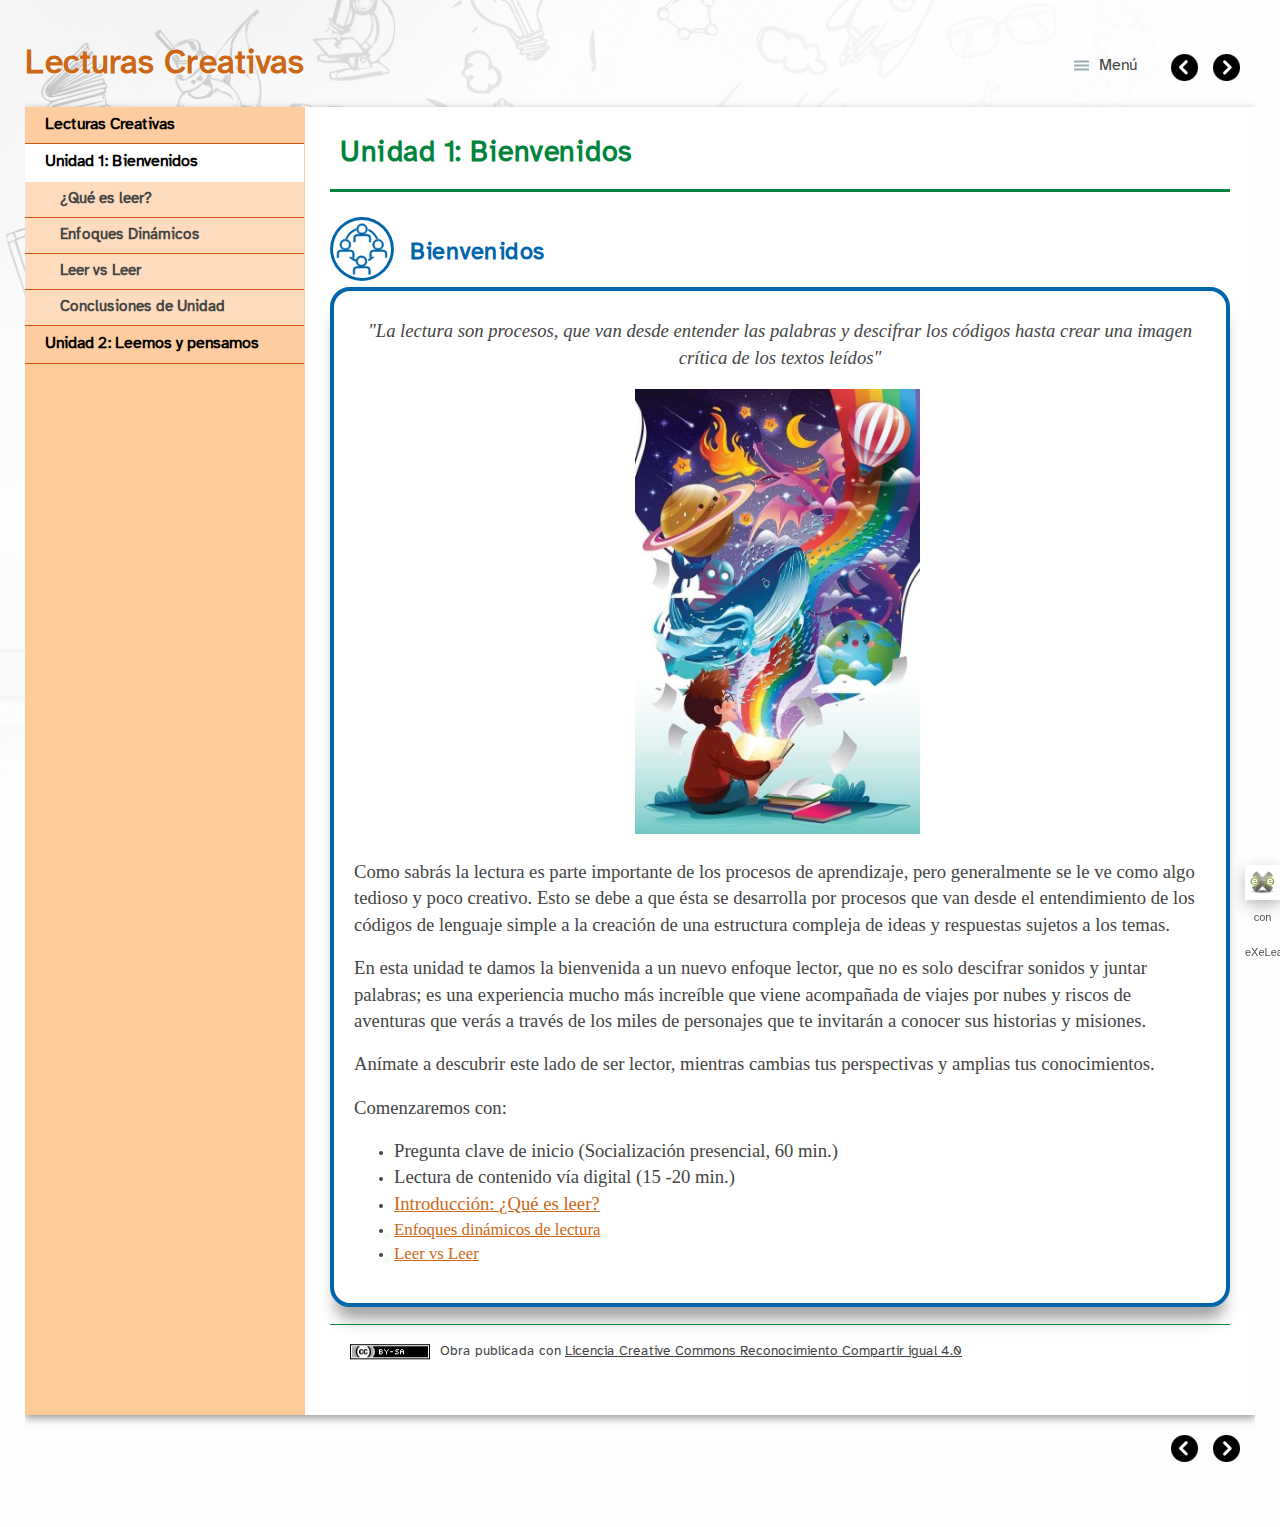
<file: unidad_1_bienvenidos.html>
<!doctype html>
<html lang="es">
<head>
<link rel="stylesheet" type="text/css" href="base.css" />
<link rel="stylesheet" type="text/css" href="content.css" />
<link rel="stylesheet" type="text/css" href="nav.css" />
<meta http-equiv="content-type" content="text/html;  charset=utf-8" />
<title>Unidad 1: Bienvenidos | Lecturas Creativas </title>
<link rel="shortcut icon" href="favicon.ico" type="image/x-icon" />
<meta name="author" content="Johanna Sierra" />
<link rel="license" type="text/html" href="http://creativecommons.org/licenses/by-sa/4.0/" />
<meta name="generator" content="eXeLearning 2.9 - exelearning.net" />
<!--[if lt IE 9]><script type="text/javascript" src="exe_html5.js"></script><![endif]-->
<script type="text/javascript" src="exe_jquery.js"></script>
<script type="text/javascript" src="common_i18n.js"></script>
<script type="text/javascript" src="common.js"></script>
<meta name="viewport" content="width=device-width, initial-scale=1" />
</head>
<body class="exe-web-site" id="exe-node-1"><script type="text/javascript">document.body.className+=" js"</script>
<div id="content">
<p id="skipNav"><a href="#main" class="sr-av">Saltar la navegación</a></p>
<header id="header" ><div id="headerContent">Lecturas Creativas</div></header>
<nav id="siteNav">
<ul>
   <li><a href="index.html" class="daddy main-node">Lecturas Creativas</a></li>
   <li id="active"><a href="unidad_1_bienvenidos.html" class="active daddy">Unidad 1: Bienvenidos</a>
   <ul>
      <li><a href="qu_es_leer.html" class="no-ch">¿Qué es leer?</a></li>
      <li><a href="enfoques_dinmicos.html" class="no-ch">Enfoques Dinámicos</a></li>
      <li><a href="leer_vs_leer.html" class="no-ch">Leer vs Leer</a></li>
      <li><a href="conclusiones_de_unidad.html" class="no-ch">Conclusiones de Unidad</a></li>
   </ul>
   </li>
   <li><a href="unidad_2_leemos_y_pensamos.html" class="daddy">Unidad 2: Leemos y pensamos</a>
   <ul class="other-section">
      <li><a href="interacciones_lectoras.html" class="no-ch">Interacciones lectoras</a></li>
      <li><a href="universos_narrativos.html" class="no-ch">Universos narrativos</a></li>
      <li><a href="leer_creativamente.html" class="no-ch">Leer creativamente</a></li>
      <li><a href="conclusiones_de_unidad0.html" class="no-ch">Conclusiones de unidad</a></li>
   </ul>
   </li>
</ul>
</nav>
<div id='topPagination'>
<nav class="pagination noprt">
<a href="index.html" class="prev"><span><span>&laquo; </span>Anterior</span></a> <span class="sep">| </span><a href="qu_es_leer.html" class="next"><span>Siguiente<span> &raquo;</span></span></a>
</nav>
</div>
<div id="main-wrapper">
<section id="main">
<header id="nodeDecoration"><h1 id="nodeTitle">Unidad 1: Bienvenidos</h1></header>
<article class="iDevice_wrapper textIdevice em_iDevice em_iDevice_udl_exp_mediacion" id="id2">
<div class="iDevice emphasis1" >
<header class="iDevice_header" style="background-image:url(icon_udl_exp_mediacion.svg)"><h1 class="iDeviceTitle">Bienvenidos</h1></header>
<div class="iDevice_inner">
<div class="iDevice_content_wrapper">
<div id="ta2_134_2" class="block iDevice_content">
<div class="exe-text"><p></p>
<p style="text-align: center;"><span style="font-size: 14pt;"><em><span style="font-family: 'book antiqua', palatino, serif;">"La lectura son procesos, que van desde entender las palabras y descifrar los códigos hasta crear una imagen crítica de los textos leídos"</span></em></span></p>
<p style="text-align: center;"><span style="font-family: 'comic sans ms', sans-serif;"><img src="WhatsApp_Image_2025-01-25_at_10.57.51_AM_(1).jpeg" alt="Imagen de presentación " width="285" height="445" style="font-size: 16.8px;" title="Bienvenidos" /><span style="font-size: 1.05em;"> </span></span></p>
<p style="text-align: center;"><span style="font-family: 'comic sans ms', sans-serif;"><span style="font-size: 1.05em;"></span></span></p>
<p style="text-align: left;"><span style="font-size: 14pt; font-family: 'book antiqua', palatino, serif;">Como sabrás la lectura es parte importante de los procesos de aprendizaje, pero generalmente se le ve como algo tedioso y poco creativo. Esto se debe a que ésta se desarrolla por procesos que van desde el entendimiento de los códigos de lenguaje simple a la creación de una estructura compleja de ideas y respuestas sujetos a los temas. </span></p>
<p style="text-align: left;"><span style="font-size: 14pt; font-family: 'book antiqua', palatino, serif;">En esta unidad te damos la bienvenida a un nuevo enfoque lector, que no es solo descifrar sonidos y juntar palabras; es una experiencia mucho más increíble que viene acompañada de viajes por nubes y riscos de aventuras que verás a través de los miles de personajes que te invitarán a conocer sus historias y misiones.</span></p>
<p style="text-align: left;"><span style="font-size: 14pt; font-family: 'book antiqua', palatino, serif;">Anímate a descubrir este lado de ser lector, mientras cambias tus perspectivas y amplias tus conocimientos.</span></p>
<p style="text-align: left;"><span style="font-size: 14pt; font-family: 'book antiqua', palatino, serif;">Comenzaremos con:</span></p>
<ul>
<li style="text-align: left;"><span style="font-size: 14pt; font-family: 'book antiqua', palatino, serif;">Pregunta clave de inicio (Socialización presencial, 60 min.)</span></li>
<li style="text-align: left;"><span style="font-size: 14pt; font-family: 'book antiqua', palatino, serif;">Lectura de contenido vía digital (15 -20 min.)</span></li>
<li style="text-align: left;"><span style="font-family: 'book antiqua', palatino, serif;"><a href="qu_es_leer.html"><span style="font-size: 14pt;">Introducción: </span><span style="font-size: 14pt;">¿Qué es leer?</span></a></span></li>
<li style="text-align: left;"><span style="font-family: 'book antiqua', palatino, serif;"><a href="enfoques_dinmicos.html">Enfoques dinámicos de lectura</a></span></li>
<li style="text-align: left;"><span style="font-family: 'book antiqua', palatino, serif;"><a href="leer_vs_leer.html">Leer vs Leer</a></span><span style="font-family: 'book antiqua', palatino, serif;"></span></li>
</ul>
<p></p></div>
</div>
</div>
</div>
</div>
</article>
<div id="packageLicense" class="cc cc-by-sa">
<p><span>Obra publicada con</span> <a rel="license" href="http://creativecommons.org/licenses/by-sa/4.0/">Licencia Creative Commons Reconocimiento Compartir igual 4.0</a></p>
</div>
</section>
</div>
<div id='bottomPagination'>
<nav class="pagination noprt">
<a href="index.html" class="prev"><span><span>&laquo; </span>Anterior</span></a> <span class="sep">| </span><a href="qu_es_leer.html" class="next"><span>Siguiente<span> &raquo;</span></span></a>
</nav>
</div>
</div>
<p id="made-with-eXe"><a href="https://exelearning.net/" target="_blank" rel="noopener"><span>Creado con eXeLearning<span> (Ventana nueva)</span></span></a></p><script type="text/javascript" src="_style_js.js"></script></body></html>
</file>
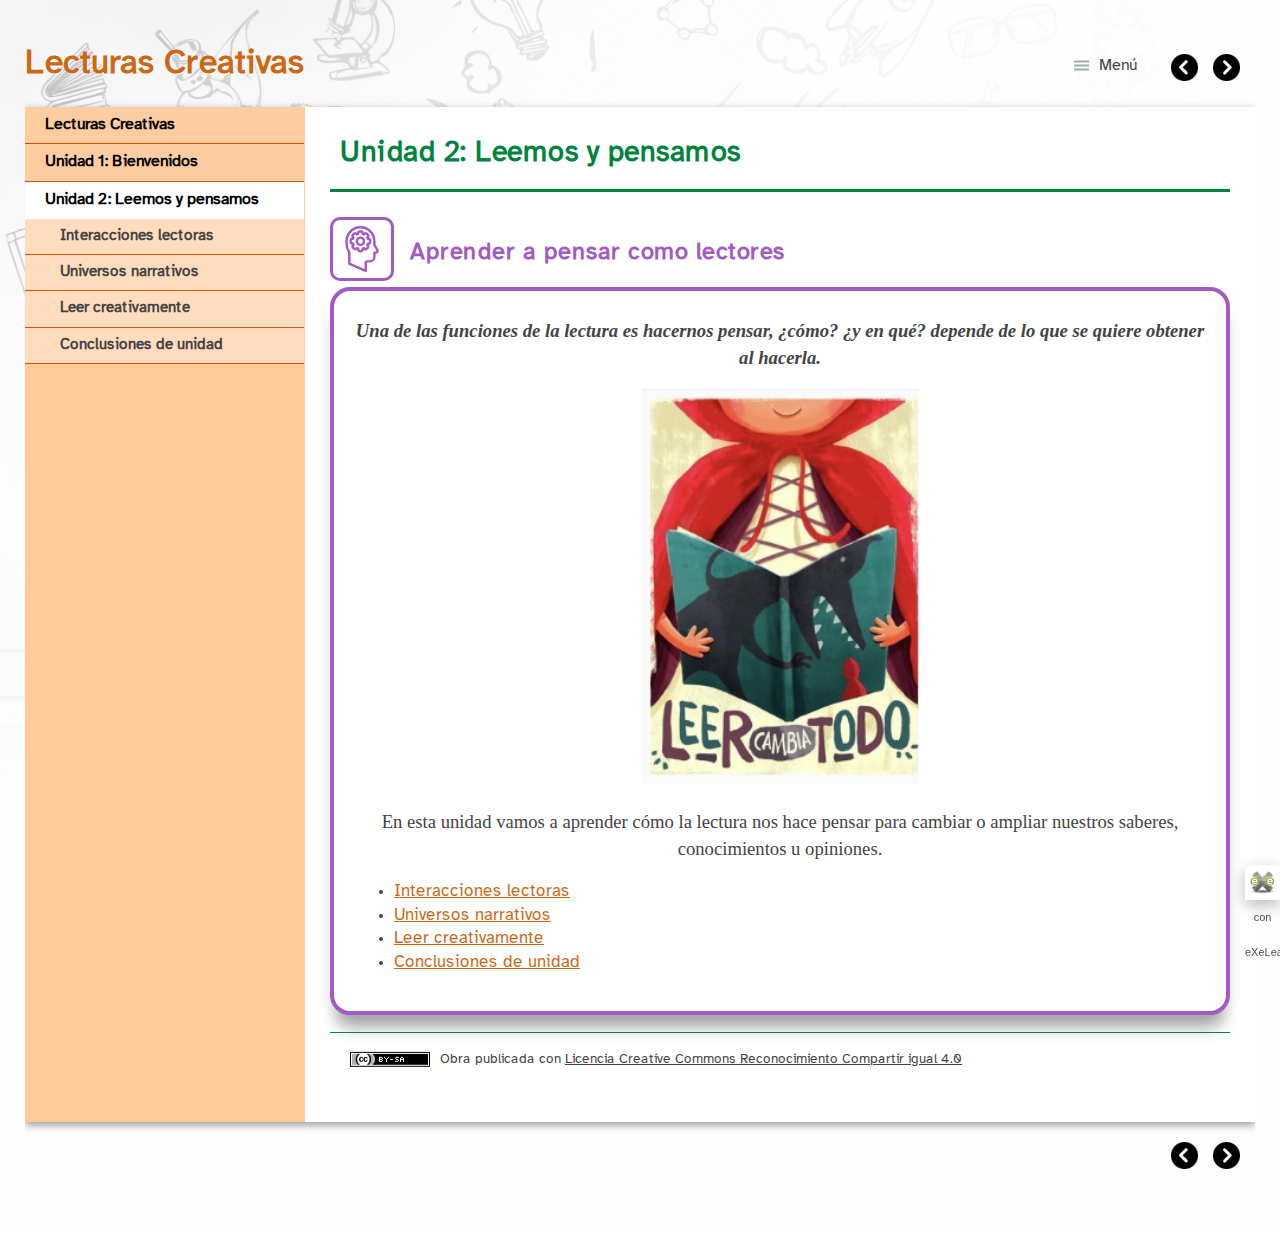
<file: unidad_2_leemos_y_pensamos.html>
<!doctype html>
<html lang="es">
<head>
<link rel="stylesheet" type="text/css" href="base.css" />
<link rel="stylesheet" type="text/css" href="content.css" />
<link rel="stylesheet" type="text/css" href="nav.css" />
<meta http-equiv="content-type" content="text/html;  charset=utf-8" />
<title>Unidad 2: Leemos y pensamos | Lecturas Creativas </title>
<link rel="shortcut icon" href="favicon.ico" type="image/x-icon" />
<meta name="author" content="Johanna Sierra" />
<link rel="license" type="text/html" href="http://creativecommons.org/licenses/by-sa/4.0/" />
<meta name="generator" content="eXeLearning 2.9 - exelearning.net" />
<!--[if lt IE 9]><script type="text/javascript" src="exe_html5.js"></script><![endif]-->
<script type="text/javascript" src="exe_jquery.js"></script>
<script type="text/javascript" src="common_i18n.js"></script>
<script type="text/javascript" src="common.js"></script>
<meta name="viewport" content="width=device-width, initial-scale=1" />
</head>
<body class="exe-web-site" id="exe-node-6"><script type="text/javascript">document.body.className+=" js"</script>
<div id="content">
<p id="skipNav"><a href="#main" class="sr-av">Saltar la navegación</a></p>
<header id="header" ><div id="headerContent">Lecturas Creativas</div></header>
<nav id="siteNav">
<ul>
   <li><a href="index.html" class="daddy main-node">Lecturas Creativas</a></li>
   <li><a href="unidad_1_bienvenidos.html" class="daddy">Unidad 1: Bienvenidos</a>
   <ul class="other-section">
      <li><a href="qu_es_leer.html" class="no-ch">¿Qué es leer?</a></li>
      <li><a href="enfoques_dinmicos.html" class="no-ch">Enfoques Dinámicos</a></li>
      <li><a href="leer_vs_leer.html" class="no-ch">Leer vs Leer</a></li>
      <li><a href="conclusiones_de_unidad.html" class="no-ch">Conclusiones de Unidad</a></li>
   </ul>
   </li>
   <li id="active"><a href="unidad_2_leemos_y_pensamos.html" class="active daddy">Unidad 2: Leemos y pensamos</a>
   <ul>
      <li><a href="interacciones_lectoras.html" class="no-ch">Interacciones lectoras</a></li>
      <li><a href="universos_narrativos.html" class="no-ch">Universos narrativos</a></li>
      <li><a href="leer_creativamente.html" class="no-ch">Leer creativamente</a></li>
      <li><a href="conclusiones_de_unidad0.html" class="no-ch">Conclusiones de unidad</a></li>
   </ul>
   </li>
</ul>
</nav>
<div id='topPagination'>
<nav class="pagination noprt">
<a href="conclusiones_de_unidad.html" class="prev"><span><span>&laquo; </span>Anterior</span></a> <span class="sep">| </span><a href="interacciones_lectoras.html" class="next"><span>Siguiente<span> &raquo;</span></span></a>
</nav>
</div>
<div id="main-wrapper">
<section id="main">
<header id="nodeDecoration"><h1 id="nodeTitle">Unidad 2: Leemos y pensamos</h1></header>
<article class="iDevice_wrapper textIdevice em_iDevice em_iDevice_udl_rep_reflexion" id="id18">
<div class="iDevice emphasis1" >
<header class="iDevice_header" style="background-image:url(icon_udl_rep_reflexion.svg)"><h1 class="iDeviceTitle">Aprender a pensar como lectores</h1></header>
<div class="iDevice_inner">
<div class="iDevice_content_wrapper">
<div id="ta18_130_2" class="block iDevice_content">
<div class="exe-text"><p style="text-align: center;"><span style="font-size: 14pt;"><strong><span style="font-family: 'book antiqua', palatino, serif;"><em>Una de las funciones de la lectura es hacernos pensar, ¿cómo? ¿y en qué? depende de lo que se quiere obtener al hacerla.</em></span></strong></span></p>
<p style="text-align: center;"></p>
<p style="text-align: center;"><span style="font-size: 14pt;"><strong><span style="font-family: 'book antiqua', palatino, serif;"><em><img src="19.jpg" alt="imagen animada" title="imagen introductoria de unidad" width="277" height="395" /></em></span></strong></span></p>
<p style="text-align: center;"><span style="font-size: 14pt;"><span style="font-family: 'book antiqua', palatino, serif;">En esta unidad vamos a aprender cómo la lectura nos hace pensar para cambiar o ampliar nuestros saberes, conocimientos u opiniones.</span></span></p>
<ul>
<li style="text-align: left;"><a href="interacciones_lectoras.html">Interacciones lectoras</a></li>
<li style="text-align: left;"><a href="universos_narrativos.html">Universos narrativos</a></li>
<li style="text-align: left;"><a href="leer_creativamente.html">Leer creativamente</a></li>
<li style="text-align: left;"><a href="conclusiones_de_unidad0.html">Conclusiones de unidad</a></li>
</ul>
<p style="text-align: center;"><span style="font-size: 14pt;"><span style="font-family: 'book antiqua', palatino, serif;"></span></span></p></div>
</div>
</div>
</div>
</div>
</article>
<div id="packageLicense" class="cc cc-by-sa">
<p><span>Obra publicada con</span> <a rel="license" href="http://creativecommons.org/licenses/by-sa/4.0/">Licencia Creative Commons Reconocimiento Compartir igual 4.0</a></p>
</div>
</section>
</div>
<div id='bottomPagination'>
<nav class="pagination noprt">
<a href="conclusiones_de_unidad.html" class="prev"><span><span>&laquo; </span>Anterior</span></a> <span class="sep">| </span><a href="interacciones_lectoras.html" class="next"><span>Siguiente<span> &raquo;</span></span></a>
</nav>
</div>
</div>
<p id="made-with-eXe"><a href="https://exelearning.net/" target="_blank" rel="noopener"><span>Creado con eXeLearning<span> (Ventana nueva)</span></span></a></p><script type="text/javascript" src="_style_js.js"></script></body></html>
</file>
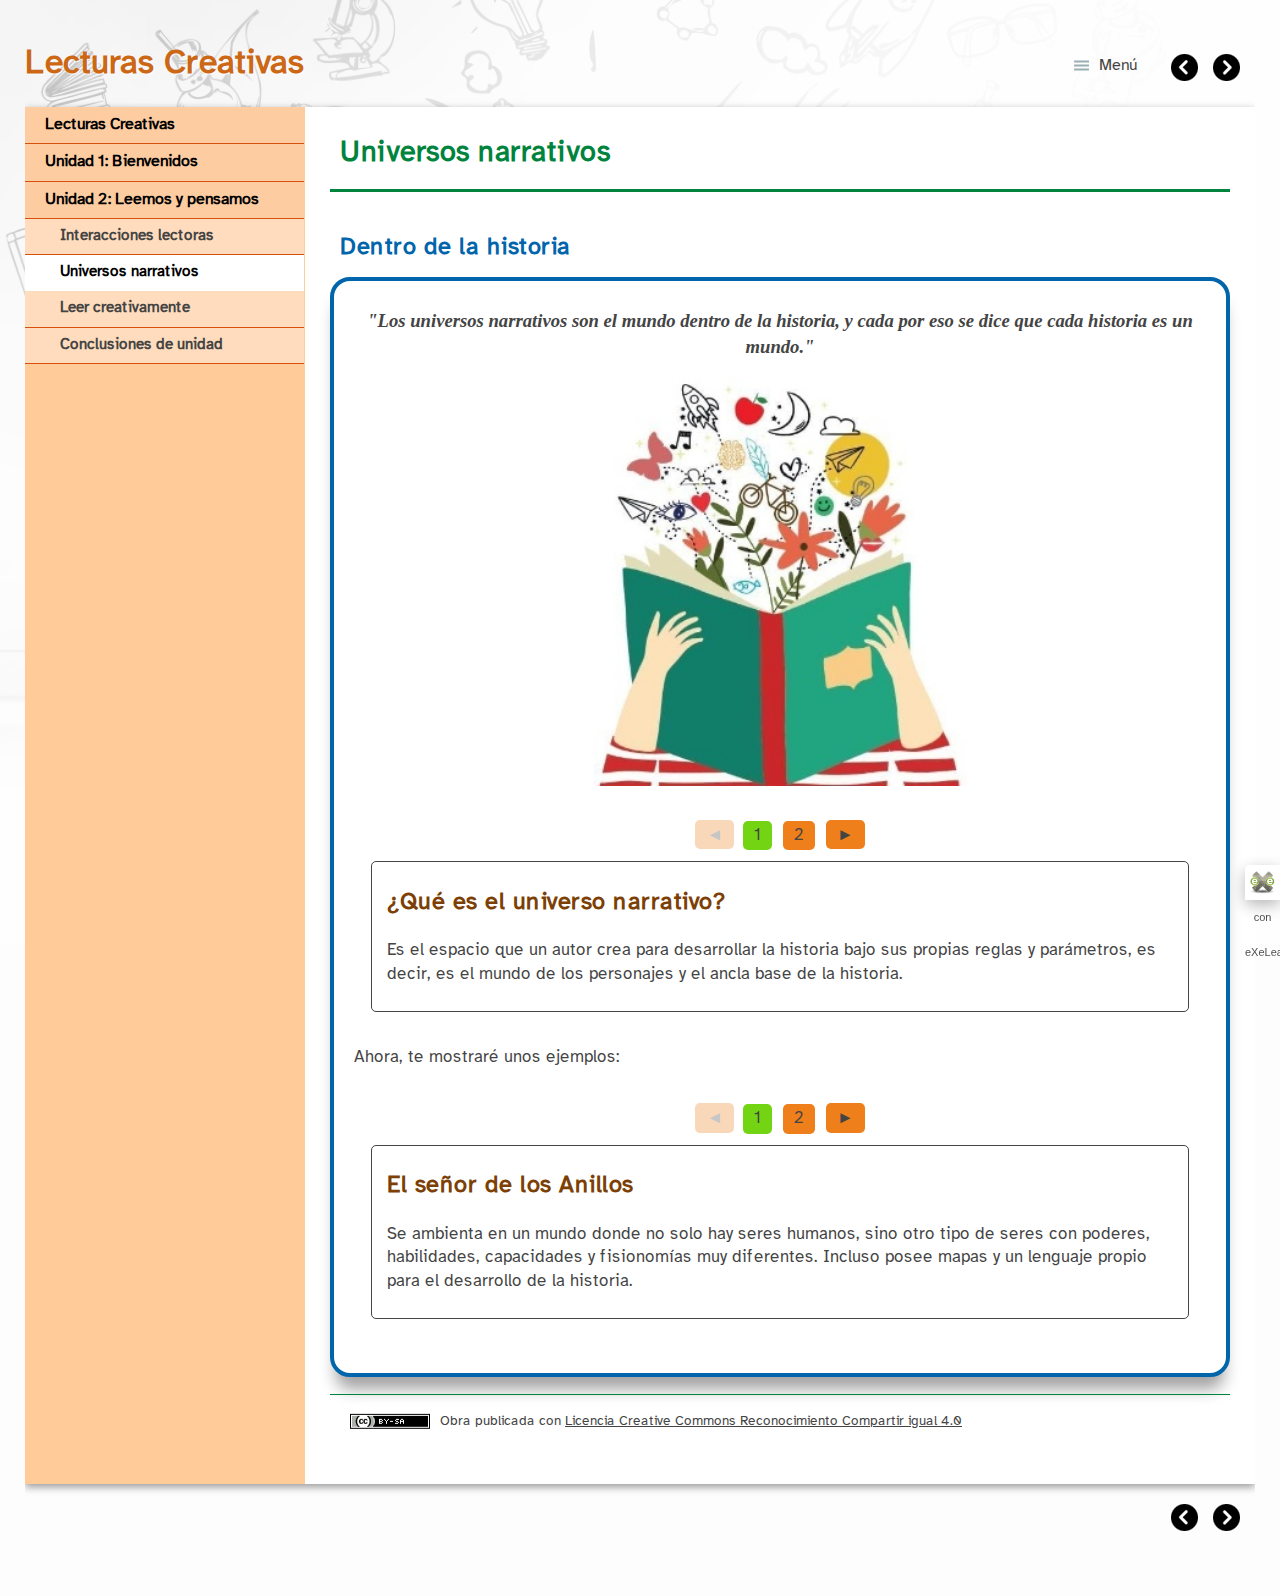
<file: universos_narrativos.html>
<!doctype html>
<html lang="es">
<head>
<link rel="stylesheet" type="text/css" href="base.css" />
<link rel="stylesheet" type="text/css" href="exe_effects.css" />
<link rel="stylesheet" type="text/css" href="content.css" />
<link rel="stylesheet" type="text/css" href="nav.css" />
<meta http-equiv="content-type" content="text/html;  charset=utf-8" />
<title>Universos narrativos | Lecturas Creativas </title>
<link rel="shortcut icon" href="favicon.ico" type="image/x-icon" />
<meta name="author" content="Johanna Sierra" />
<link rel="license" type="text/html" href="http://creativecommons.org/licenses/by-sa/4.0/" />
<meta name="generator" content="eXeLearning 2.9 - exelearning.net" />
<!--[if lt IE 9]><script type="text/javascript" src="exe_html5.js"></script><![endif]-->
<script type="text/javascript" src="exe_jquery.js"></script>
<script type="text/javascript" src="exe_effects.js"></script>
<script type="text/javascript" src="common_i18n.js"></script>
<script type="text/javascript" src="common.js"></script>
<meta name="viewport" content="width=device-width, initial-scale=1" />
</head>
<body class="exe-web-site" id="exe-node-8"><script type="text/javascript">document.body.className+=" js"</script>
<div id="content">
<p id="skipNav"><a href="#main" class="sr-av">Saltar la navegación</a></p>
<header id="header" ><div id="headerContent">Lecturas Creativas</div></header>
<nav id="siteNav">
<ul>
   <li><a href="index.html" class="daddy main-node">Lecturas Creativas</a></li>
   <li><a href="unidad_1_bienvenidos.html" class="daddy">Unidad 1: Bienvenidos</a>
   <ul class="other-section">
      <li><a href="qu_es_leer.html" class="no-ch">¿Qué es leer?</a></li>
      <li><a href="enfoques_dinmicos.html" class="no-ch">Enfoques Dinámicos</a></li>
      <li><a href="leer_vs_leer.html" class="no-ch">Leer vs Leer</a></li>
      <li><a href="conclusiones_de_unidad.html" class="no-ch">Conclusiones de Unidad</a></li>
   </ul>
   </li>
   <li class="current-page-parent"><a href="unidad_2_leemos_y_pensamos.html" class="current-page-parent daddy">Unidad 2: Leemos y pensamos</a>
   <ul>
      <li><a href="interacciones_lectoras.html" class="no-ch">Interacciones lectoras</a></li>
      <li id="active"><a href="universos_narrativos.html" class="active no-ch">Universos narrativos</a></li>
      <li><a href="leer_creativamente.html" class="no-ch">Leer creativamente</a></li>
      <li><a href="conclusiones_de_unidad0.html" class="no-ch">Conclusiones de unidad</a></li>
   </ul>
   </li>
</ul>
</nav>
<div id='topPagination'>
<nav class="pagination noprt">
<a href="interacciones_lectoras.html" class="prev"><span><span>&laquo; </span>Anterior</span></a> <span class="sep">| </span><a href="leer_creativamente.html" class="next"><span>Siguiente<span> &raquo;</span></span></a>
</nav>
</div>
<div id="main-wrapper">
<section id="main">
<header id="nodeDecoration"><h1 id="nodeTitle">Universos narrativos</h1></header>
<article class="iDevice_wrapper textIdevice em_iDevice" id="id25">
<div class="iDevice emphasis1" >
<header class="iDevice_header iDevice_header_noIcon"><h1 class="iDeviceTitle">Dentro de la historia</h1></header>
<div class="iDevice_inner">
<div class="iDevice_content_wrapper">
<div id="ta25_137_2" class="block iDevice_content">
<div class="exe-text"><p style="text-align: center;"><span style="font-family: 'book antiqua', palatino, serif; font-size: 14pt;"><em><strong>"Los universos narrativos son el mundo dentro de la historia, y cada por eso se dice que cada historia es un mundo."</strong></em></span></p>
<p></p>
<p><img src="23.jpg" alt="libro con flores" title="universos narrativos" width="373" height="408" style="display: block; margin-left: auto; margin-right: auto;" /></p>
<div class="exe-fx exe-paginated">
<h2>¿Qué es el universo narrativo?</h2>
<p>Es el espacio que un autor crea para desarrollar la historia bajo sus propias reglas y parámetros, es decir, es el mundo de los personajes y el ancla base de la historia.</p>
<h2>¿Qué puede tener un universo narrativo?</h2>
<p>Todo; personajes, espacios temporales y espaciales, reglas de sociedad y orden biológico. Todo lo que el autor considere necesario.</p>
</div>
<p>Ahora, te mostraré unos ejemplos:</p>
<div class="exe-fx exe-paginated">
<h2>El señor de los Anillos</h2>
<p>Se ambienta en un mundo donde no solo hay seres humanos, sino otro tipo de seres con poderes, habilidades, capacidades y fisionomías muy diferentes. Incluso posee mapas y un lenguaje propio para el desarrollo de la historia.</p>
<h2>Harry Potter</h2>
<p>La historia transcurre en un mundo convencional pero con dejos de magia; una separación entre sociedades y magos. Pueden interactuar con seres no humanos.</p>
</div>
<p></p></div>
</div>
</div>
</div>
</div>
</article>
<div id="packageLicense" class="cc cc-by-sa">
<p><span>Obra publicada con</span> <a rel="license" href="http://creativecommons.org/licenses/by-sa/4.0/">Licencia Creative Commons Reconocimiento Compartir igual 4.0</a></p>
</div>
</section>
</div>
<div id='bottomPagination'>
<nav class="pagination noprt">
<a href="interacciones_lectoras.html" class="prev"><span><span>&laquo; </span>Anterior</span></a> <span class="sep">| </span><a href="leer_creativamente.html" class="next"><span>Siguiente<span> &raquo;</span></span></a>
</nav>
</div>
</div>
<p id="made-with-eXe"><a href="https://exelearning.net/" target="_blank" rel="noopener"><span>Creado con eXeLearning<span> (Ventana nueva)</span></span></a></p><script type="text/javascript" src="_style_js.js"></script></body></html>
</file>
<file: base.css>
/*
eXe
Copyright 2004-2006, University of Auckland
Copyright 2004-2007 eXe Project, New Zealand Tertiary Education Commission
base style sheet for all themes
*/
body{margin:0;padding:0 10px 10px 10px;font-family:arial,verdana,helvetica,sans-serif;font-size:.8em}#header{text-align:left;height:50px;padding-left:20px;font-size:2.2em;font-weight:bold}a{text-decoration:none}a:hover,a:focus{text-decoration:underline}img.submit,img.help,img.info,img.gallery{border:0}li{list-style-position:inside}#nodeDecoration{padding:.1em;border-bottom:0;text-align:right}.block,.feedback{display:block;padding-top:.25em;padding-bottom:.25em}.feedback{font-family:times,serif;font-size:120%}.feedback-button p{margin:0}.emphasis0{padding-left:0;margin:0}.iDeviceTitle{font-weight:bold;position:relative;top:-18px}input.feedbackbutton{margin-top:10px;margin-bottom:10px}.popupDiv{background-color:#EDEFF0;border:2px solid #607489;padding:0 4px 4px 4px;margin-left:15px;text-align:left;z-index:99;border-radius:3px}.popupDivLabel{text-align:center;font:message-box;font-weight:bold;color:#fff;cursor:move;margin:0 -4px;background-image:url(popup_bg.gif)}@media print{.feedback{display:block!important}.feedback.iDevice_solution a{text-decoration:none;color:inherit}.iDevice_solution li span{display:none}div.node,article.node{page-break-after:always}.external-iframe{display:none}.external-iframe-src{display:block!important;margin:2em 0;font-size:.95em;text-align:center}#made-with-eXe{display:none}}.external-iframe{border:0}.iDevice a,#siteFooter a,#packageLicense a,.toggle-idevice a{text-decoration:underline}.iDevice a:hover,#siteFooter a:hover,#packageLicense a:hover,.toggle-idevice a:hover{text-decoration:none}.pre-code{background:#112C4A;color:#E7ECF1;font-family:Monaco,Courier,monospace;border-radius:9px;font-size:12px;margin:2em 1em;overflow:auto;padding:20px}.iDevice_content{position:relative;max-width:100%}.exe-epub3 .iDevice_content{position:static}.iDevice_header{background-position:0 50%;background-repeat:no-repeat}.iDevice_header.iDevice_header_noIcon{background-image:none;padding:5px 0}.TrueFalseIdevice label{white-space:nowrap;margin-right:1em;line-height:1.7em}.cloze-activity-form input[type='text']{max-width:calc(100% - .45em)}.exe-dl{margin-bottom:2em;margin-left:1.5em}.exe-dl dt{font-weight:bold}.exe-dl dd{margin:1em 1.5em}.js .exe-dl dt{margin:1.2em 0 0 0}.exe-dl dt a{text-decoration:underline}.exe-dl .icon{font-family:Arial,sans-serif;display:block;width:20px;height:20px;font-size:16px;margin-right:1em;line-height:20px;text-align:center;float:left;border-radius:2px;position:relative}@media all and (min-width:1px){.exe-dl dt a{align-items:center;display:flex;text-decoration:none}.exe-dl .icon{height:18px;line-height:18px;width:18px;padding:1px;font:18px monospace;font-weight:bold;display:flex;justify-content:center;align-items:center}}.exe-dl-toggler{height:20px;margin:1.5em}.exe-dl-toggler a{margin-left:0;font-weight:bold}.js .exe-dl dd{display:none;padding-left:0;margin:1em 1em 1em 37px}.exe-math{display:block;margin:2em 0}.exe-math,.MathJax_Display{text-align:left!important}.exe-math.position-center,.position-center .MathJax_Display,[style*="text-align: center"] .MathJax_Display{text-align:center!important}.exe-math.position-right,.position-right .MathJax_Display,[style*="text-align: right"] .MathJax_Display{text-align:right!important}.js .show-image .exe-math-code,.js .show-code .exe-math-img{display:none}.exe-math-links{font-size:.85em}.exe-math-inline{display:inline;margin:0 .1em!important}.exe-figure{margin:2em 0;max-width:100%}.position-center{margin:2em auto}.position-right{margin:2em 0 2em auto}.float-left{float:left;margin:.5em 1.5em 1em 0}.float-right{float:right;margin:.5em 0 1em 2em}.figcaption{padding-top:.2em}.figcaption.header{padding-top:0;padding-bottom:.2em}.exe-layout-2-cols,.exe-layout-3-cols{width:100%}.exe-layout-2-cols .exe-col{float:left;width:49%}.exe-layout-2-cols .exe-col-1{padding-right:1%}.exe-layout-2-cols .exe-col-2{padding-left:1%}.exe-layout-2-30-70 .exe-col{width:69%}.exe-layout-2-30-70 .exe-col-1{width:29%}.exe-layout-2-70-30 .exe-col{width:29%}.exe-layout-2-70-30 .exe-col-1{width:69%}.exe-layout-3-cols .exe-col{float:left;width:32%}.exe-layout-3-cols .exe-col-1,.exe-layout-3-cols .exe-col-2{padding-right:2%}.exe-block-warning{background:#FCF8E3;color:#796034;border:1px solid #FAEBCC;padding:0 1em;border-radius:4px}p.exe-block-warning{padding:1em}.exe-block-alert{background:#ffc;color:#855000;border:1px solid #FFF099;padding:0 1em;border-radius:4px}p.exe-block-alert{padding:1em}.exe-block-danger{background:#FEF0EF;color:#973C3B;border:1px solid #F3DADD;padding:0 1em;border-radius:4px}p.exe-block-danger{padding:1em}.exe-block-info{background:#E1F1F9;color:#2B627D;border:1px solid #C9EDF4;padding:0 1em;border-radius:4px}p.exe-block-info{padding:1em}.exe-block-success{background:#E5F3E0;color:#336634;border:1px solid #DEEDD1;padding:0 1em;border-radius:4px}p.exe-block-success{padding:1em}.exe-block-warning a{color:#4F360A}.exe-block-alert a{color:#5B2600}.exe-block-danger a{color:#6D1211}.exe-block-info a{color:#063853}.exe-block-success a{color:#093C0A}div.exe-block-warning,div.exe-block-alert,div.exe-block-danger,div.exe-block-info,div.exe-block-success{margin:1em 0}.js a.exe-enlarge{position:relative;display:block}.exe-enlarge-icon{display:none;width:30px;height:30px;position:absolute;top:50%;left:50%;margin:-15px 0 0 -15px;border-radius:15px;background:#333;z-index:10;box-shadow:0 0 7px 0 #DDD}.exe-enlarge-icon b{width:30px;height:30px;line-height:30px;text-align:center;display:block;font-size:1.3em;color:#FFF}.exe-enlarge-icon b:before{content:"+"}.js a.exe-enlarge:hover img,.js a.exe-enlarge:focus img{opacity:.7;filter:alpha(opacity=70)}a.exe-enlarge:hover .exe-enlarge-icon,a.exe-enlarge:focus .exe-enlarge-icon{display:block;*display:none}.exe-clear{overflow:auto}.toggle-idevice,.exe-hidden,.js-required,.js .js-hidden,.exe-mindmap-code{display:none}.js .js-required{display:block}#packageLicense{text-align:center}.js #main .iDevice_hint_title{font-size:1em;margin-top:0;font-weight:normal;*margin-top:1em}.iDevice_hint{margin-bottom:1.5em}.iDevice_hint_title a{background-repeat:no-repeat;background-position:0 50%;padding-left:23px;text-decoration:none}.iDevice_hint_content{padding:0 23px}.iDevice_answer{overflow:hidden;*margin:1.5em 0}.iDevice_answer{overflow:hidden}.iDevice_answer p{margin-top:0}.iDevice_answer-field{width:2.5em;float:left}.js .iDevice_answer-content,.js .iDevice_answer-feedback{padding-left:2.5em}.hidden-idevice .image_text{display:none}abbr[title],acronym[title]{text-decoration:none;border-bottom:1px dotted}.pagination.page-counter{text-align:center}.pagination.noprt .sep{display:none}.pagination.noprt .page-counter{margin-right:20px}#topPagination .page-counter{margin-left:20px;margin-right:0}#skipNav{margin:0;position:absolute;width:100%}.sr-av,.js .js-sr-av,#skipNav a,.exe-hidden-accessible,.js .exe-tooltip-text{position:absolute;overflow:hidden;clip:rect(0 0 0 0);clip:rect(0,0,0,0);height:0}#skipNav a{background:#333;color:#fff;padding:.4em .85em}#skipNav a:active,#skipNav a:focus{position:static;overflow:visible;clip:auto;height:auto}.exe-table{margin:2em auto;max-width:100%;border:1px solid #CCC;border-collapse:collapse;border-spacing:0}.exe-table tr{background:#fff}.exe-table caption{padding:.5em 0;text-align:center;font-style:italic}.exe-table td,.exe-table th{border:1px solid #CCC;margin:0;padding:.5em 1em}.exe-table thead{background:#ddd;color:#000;text-align:left}.exe-table tr:nth-child(2n-1) td,.exe-table tbody tr:nth-child(2n-1) th{background:#F4F4F4}.exe-table tbody tr:nth-child(2n) th{background:#F4F4F4}.exe-table tbody tr:nth-child(2n-1) th{background:#E4E4E4}.exe-table thead+tbody tr:nth-child(2n) th{background:#fff}.exe-table thead+tbody tr:nth-child(2n-1) th{background:#F4F4F4}.exe-table-minimalist{margin:2em auto;border-collapse:collapse}.exe-table-minimalist tr{background:#fff}.exe-table-minimalist thead th{color:#000;padding:.6em 1.5em .6em .8em;border-bottom:2px solid #CCC;text-align:left}.exe-table-minimalist td,.exe-table-minimalist tbody th{border-bottom:1px solid #ccc;color:#555;padding:.5em 1.5em .5em .8em}.exe-table-minimalist tbody tr:hover td,.exe-table-minimalist tbody tr:hover th{color:#222}.exe-table-minimalist tr:nth-child(2n-1) td,.exe-table-minimalist tbody tr:nth-child(2n-1) th{background:#F9F9F9}.exe-table-minimalist caption{text-align:center;font-style:italic;border-bottom:2px solid #CCC;padding:.6em 0}.exe-table-responsive{display:block;overflow-x:auto;border:none}.exe-table-responsive,.exe-table-responsive th,.exe-table-responsive tr,.exe-table-responsive td{width:auto!important}body .qtip{font-size:.85em;line-height:1.5em}.qtip .exe-tooltip-text{position:relative;overflow:auto;clip:auto;height:auto}ol.auto-numbered{counter-reset:item}.auto-numbered ol{counter-reset:item}.auto-numbered li{display:block}.auto-numbered li:before{content:counters(item,".") ".- ";counter-increment:item}.exe-quote-cite cite{display:block;text-align:right;margin-top:-.5em}.exe-link-data{font-size:.8em;margin:0 .2em}.exe-link-data abbr{cursor:help}.styled-qc{font-family:Georgia,serif;font-style:italic;margin:1.5em 2.5em;padding:.25em 3.5em;position:relative}.styled-qc:before{display:block;content:"\201C";font-size:5em;position:absolute;left:0;top:-20px}.js .pbl-task-info{visibility:hidden}.pbl-task-info dt{float:left;font-weight:bold;margin-right:.5em}.pbl-task-info{overflow:hidden;margin:1em 0 1.5em 20px;width:auto;float:right;text-align:right}.pbl-task-info dt{margin:0;float:left;clear:left;width:150px}.pbl-task-info dd{margin:0 0 0 150px;text-align:left;padding-left:.5em}.pbl-task-info dd:after{content:'';display:block;clear:both}.pbl-task-description{clear:both}iframe,object,embed{max-width:100%}img,video{max-width:100%;height:auto}@media all and (max-width:992px){.exe-layout-3-cols .exe-col{float:none;width:100%;padding:0}.exe-layout-3-cols .exe-col .exe-figure{margin:2em auto}}@media all and (max-width:780px){.styled-qc{margin:1.5em .5em}.exe-layout-2-cols .exe-col{float:none;width:100%;padding:0}.exe-layout-2-cols .exe-col .exe-figure{margin:2em auto}}#exe-client-search-form{text-align:right;margin-bottom:2em}#exe-client-search-form p{margin:0}#exe-client-search-text{border:1px solid #ddd;padding:5px 10px;width:250px;max-width:60%}#exe-client-search-submit{border:1px solid #ddd;padding:5px 10px;background:#ddd;margin-left:-.4em;color:#333}.exe-client-search-results #nodeTitle,.exe-client-search-results .iDevice_wrapper,#exe-client-search-results,#exe-client-search-reset{display:none}.exe-client-search-results #exe-client-search-results{display:block}.exe-client-search-results #exe-client-search-reset{display:inline;line-height:2em}#exe-client-search-results p{margin-top:1.5em}#exe-client-search-results ul{margin:1.5em 1.5em 3em 1.5em;padding:0;list-style:none}#main #exe-client-search-results li{list-style-image:none;margin-bottom:1.5em}#exe-client-search-results a{font-size:1.15em}.exe-client-search-result{background:yellow}.exe-client-search-read-more{font-size:.7em;margin-left:.2em}#exe-client-search-reset{margin-left:.5em}@media all and (max-width:700px){#exe-client-search-form{text-align:center}}@media all and (max-width:600px){.exe-client-search-results #exe-client-search-reset{display:block;margin:1em 0 0 0}}#made-with-eXe{margin:0;position:fixed;bottom:0;right:0}#made-with-eXe a{text-decoration:none;box-shadow:rgba(0,0,0,0.35) 0 5px 15px;border-top-left-radius:4px;color:#222;font-size:11px;font-family:Arial,sans-serif;line-height:35px;width:35px;height:35px;background:#fff url(exe_powered_logo.png) no-repeat 0 50%;display:block;background-size:auto 23px;text-decoration:none;transition:.5s;opacity:.8}#made-with-eXe span{padding-left:35px;padding-right:5px}#made-with-eXe span span{position:absolute;overflow:hidden;clip:rect(0 0 0 0);clip:rect(0,0,0,0);height:0}#made-with-eXe a:hover{width:auto;padding:0 5px;background-position:5px 50%;opacity:1}
</file>
<file: exe_effects.css>
/* Accordion */
.exe-accordion,.exe-accordion *{-webkit-box-sizing:border-box;-moz-box-sizing:border-box;box-sizing:border-box}
.exe-accordion{width:90%;margin:2em 0 2em 5%}
.js .exe-accordion{overflow:hidden;box-shadow:0px 1px 3px rgba(0,0,0,0.25);border-radius:3px;background:#fff;width:96%;margin-left:2%}
.fx-accordion-title,.exe-accordion h2{width:100%;padding:15px;display:inline-block;background:#333;transition:all linear 0.15s;color:#fff}
.fx-accordion-title{border-top:1px solid #fff}
.fx-accordion-title-0{border:none}
#main .exe-accordion h2{border-radius:3px;margin:0;font-size:1em}
.js .exe-accordion h2{padding:0;border:0;display:block;background:none;border-radius:3px}
.js .fx-accordion-title{text-decoration:none}
.fx-accordion-title.active,.fx-accordion-title:hover{/*background:#4c4c4c;*/filter:alpha(opacity=90);opacity:.9;text-decoration:none}
.fx-accordion-section:last-child .fx-accordion-title{border-bottom:none}
.fx-accordion-content{padding:0 15px;display:none}
/* Tabs */
.exe-tabs{margin:2em auto;width:90%}
.js .exe-tabs{width:96%}
.exe-tabs .fx-tabs{margin:0;padding:0;list-style:none;overflow:auto}
.exe-tabs h2{margin-top:2em}
.js .exe-tabs h2{margin-top:.5em}
* html .exe-tabs .fx-tabs{width:100%} /* IE6 */
.exe-tabs .fx-tabs li{display:inline}
.exe-tabs .fx-tabs a{display:block;padding:10px 15px;outline:none;float:left;text-decoration:none}
.exe-tabs .fx-tabs a:hover,.exe-tabs .fx-tabs a:focus{text-decoration:underline}
.fx-tabs .fx-current a{background:#ededed;border-top-left-radius:5px;border-top-right-radius:5px}
.exe-tabs .fx-tab-content{display:none;background:#ededed;padding:15px;border-radius:5px}
.exe-tabs .fx-default-panel{border-top-left-radius:0}
.exe-tabs .fx-tab-content.fx-current{display:block}
/* Pagination */
.exe-paginated{margin:2em auto;width:90%}
.js .exe-paginated{width:96%}
.exe-paginated .fx-pagination{margin:0 0 11px 0;padding:0;list-style:none;text-align:center}
.exe-paginated h2{margin-top:2em}
.js .exe-paginated h2{margin-top:1em}
.fx-pagination li{display:inline;padding:0;margin:0 3px}
.fx-pagination .fx-prev{margin-right:6px}
.fx-pagination a{outline:none;display:inline-block;padding:3px 11px;cursor:pointer;border-radius:5px;background:#ededed;text-decoration:none}
.fx-pagination a:hover,.fx-pagination a:focus{color:inherit;text-decoration:underline}
.fx-prev-next a{font-family:Arial,Verdana,Helvetica,sans-serif}
.fx-pagination .fx-disabled{filter:alpha(opacity=30);opacity:.3}
.fx-pagination .fx-disabled,.fx-pagination .fx-disabled a,.fx-pagination .fx-disabled a:hover{cursor:text;text-decoration:none}
.fx-pagination .fx-current a{background:#333;color:#fff}
.fx-page-content{display:none;background:#ededed;padding:1px 15px .5em 15px;border-radius:5px}
.fx-page-content.fx-current{display:block}
/* Carousel */
.exe-carousel{margin:2em auto;width:90%;position:relative}
.js .exe-carousel{width:96%}
.fx-carousel-pagination{margin:11px 0 0 0;padding:0;list-style:none;text-align:center;overflow:auto}
.exe-carousel h2{margin-top:2em}
.js .exe-carousel h2{margin-top:1em}
.fx-carousel-pagination li{display:inline;padding:0;margin:0 3px}
.fx-carousel-pagination a{outline:none;display:inline-block;padding:3px 11px;border-radius:5px;background:#ededed;text-decoration:none}
.fx-carousel-pagination a:hover,.fx-carousel-pagination a:focus{text-decoration:underline}
.fx-carousel-pagination .fx-disabled{filter:alpha(opacity=30);opacity:.3}
.fx-carousel-pagination .fx-disabled,.fx-carousel-pagination .fx-disabled a,.fx-carousel-pagination .fx-disabled a:hover{cursor:text;text-decoration:none}
.fx-carousel-pagination .fx-current a{background:#333;color:#fff}
.fx-carousel-content{display:none;background:#ededed;padding:1px 15px .5em 15px;border-radius:5px;margin:0 65px}
.fx-carousel-content.fx-current{display:block}
.fx-carousel-pagination li{font-size:.85em}
.fx-carousel-pagination .fx-carousel-prev-next{position:absolute;top:15px;left:0;*left:-10px} /* IE6, IE7 */
.fx-carousel-pagination .fx-carousel-prev-next a{width:50px;height:50px;padding:0;line-height:50px;font-size:25px;font-family:Arial,Verdana,Helvetica,sans-serif;border-radius:25px;text-align:left;text-indent:10px}
.fx-carousel-pagination .fx-carousel-prev-next a:hover{text-decoration:none;color:inherit}
.fx-carousel-pagination .fx-carousel-prev-next a:focus{text-decoration:none}
.fx-carousel-pagination .fx-carousel-next{left:auto;right:0}
.fx-carousel-pagination .fx-carousel-next a{text-indent:14px}
@media all and (max-width: 700px){
	.exe-carousel{margin-top:85px}
	.fx-carousel-content{margin:65px 0 0}
	.fx-carousel-pagination .fx-carousel-prev-next{top:-65px}
}
/* Timeline */
div.fx-timeline-container{border-left:2px solid #333;margin:20px auto;width:95%}
div.fx-timeline-toggler{float:right;margin-right:0;white-space:nowrap}
.fx-timeline-container a.fx-timeline-expand{color:#fff;cursor:pointer;background:#333;border-radius:4px;font-size:.95em;padding:3px 5px;display:block}
.fx-timeline-container a.fx-timeline-expand:hover{filter:alpha(opacity=80);opacity:.8}
div.fx-timeline-major{clear:left;float:left;margin:0 0 12px;width:95%}
.fx-timeline-major h2{cursor:pointer;font-size:1.2em;margin:0 0 10px;padding:4px 4px 4px 20px}
.fx-timeline-major h2:before{content:"—";margin-left:-20px}
.fx-timeline-major h2 a{background:#333;border-radius:4px;color:#fff;line-height:2.3em;padding:5px 10px;text-decoration:none}
div.fx-timeline-minor{clear:left;float:left;margin:0 12px 0 0;padding:4px 4px 4px 0;position:relative}
.fx-timeline-minor h3{clear:left;font-size:1.25em;list-style-type:none;line-height:1.2em;margin:5px 0 12px;padding:0 0 0 24px;white-space:nowrap}
.fx-timeline-major h3:before{content:"‒";margin:0 9px 0 -25px}
.fx-timeline-minor h3 a{color:#333;cursor:pointer;text-decoration:none}
.fx-timeline-major h2 a:hover,.fx-timeline-major h2 a:focus,.fx-timeline-minor h3 a:hover,.fx-timeline-minor h3 a:focus{text-decoration:underline}
.fx-timeline-minor h3 a.closed{font-size:1em}
.fx-timeline-event{padding-left:19px;width:100%}
.fx-timeline-event p{line-height:1.5em;margin:6px 0 10px}
.fx-timeline-container:after,.fx-timeline-event:after{content:".";display:block;clear:both;visibility:hidden;line-height:0;height:0}
.fx-timeline-container,.fx-timeline-event{display:inline-block}
html[xmlns] .fx-timeline-container,html[xmlns] .fx-timeline-event{display:block}
* html .fx-timeline-container,* html .fx-timeline-event{height:1%;overflow:visible}
.fx-static-timeline-container p{margin-left:6px}
.fx-ie-dash{float:left;line-height:3.2em;font-weight:bolder} /* IE<8 */

/* Print version */
@media print{
	.exe-tabs .fx-tabs,
	.exe-paginated .fx-pagination,
	.exe-carousel .fx-pagination{display:none}
	.exe-tabs .fx-tab-content,.exe-paginated .fx-page-content,.exe-carousel .fx-carousel-content{display:block!important;margin-bottom:1.5em}
	.exe-tabs .fx-tab-content h2.sr-av{position:relative;overflow:auto;clip:auto;height:auto}
	body .fx-accordion-title,.exe-accordion h2{background:#fff;color:inherit;font-size:1.4em}
	.fx-accordion-content{display:block}
}

/* ePub */
.exe-epub3 .exe-timeline{background:#fff;color:#333;margin:20px auto;padding:25px;border-radius:5px;border-top-left-radius:0;border-bottom-left-radius:0;border-left:2px solid #555}
.exe-epub3 .exe-timeline h2{background:#555;color:#FFF;padding:5px 20px;border-radius:5px;border-top-left-radius:0;border-bottom-left-radius:0;margin:5px 0 5px -25px;display:inline-block}
.exe-epub3 .exe-timeline h3:before{content:"‒ ";margin:0 5px 0 -25px}

/* Colors (simplified) */
.iDevice .exe-carousel li.fx-C2{background:none}
/* iDevices with emphasis */
.emphasis1 .exe-fx .fx-C1,
.emphasis1 .exe-fx .fx-C1 a{
background:#333;
color:#FFF;
}
.emphasis1 .exe-fx .fx-C2,
.emphasis1 .exe-fx .fx-C2 a,
.emphasis1 .fx-pagination a{
background:#FFF;
}
</file>
<file: content.css>
/* vietnamese */
@font-face{font-family:'Atkinson Hyperlegible';font-style:normal;font-weight:300;src:local('Atkinson Hyperlegible'),local('EncodeSans-Light'),url(Atkinson-Hyperlegible-Regular-102a.woff2) format('woff2');unicode-range:U+0102-0103,U+0110-0111,U+1EA0-1EF9,U+20AB}
/* latin-ext */
@font-face{font-family:'Atkinson Hyperlegible';font-style:normal;font-weight:300;src:local('Atkinson Hyperlegible'),local('EncodeSans-Light'),url(Atkinson-Hyperlegible-Regular-102a.woff2) format('woff2');unicode-range:U+0100-024F,U+0259,U+1E00-1EFF,U+2020,U+20A0-20AB,U+20AD-20CF,U+2113,U+2C60-2C7F,U+A720-A7FF}
/* latin */
@font-face{font-family:'Atkinson Hyperlegible';font-style:normal;font-weight:300;src:local('Atkinson Hyperlegible'),local('EncodeSans-Light'),url(Atkinson-Hyperlegible-Regular-102a.woff2) format('woff2');unicode-range:U+0000-00FF,U+0131,U+0152-0153,U+02BB-02BC,U+02C6,U+02DA,U+02DC,U+2000-206F,U+2074,U+20AC,U+2122,U+2191,U+2193,U+2212,U+2215,U+FEFF,U+FFFD}
html,body{min-height:100%}
html{padding:0}
body{font:1.05em/1.4 "Atkinson Hyperlegible",Arial,Helvetica,sans-serif;padding:20px;margin:0;text-align:left;color:#444;background:#fff}
input,select,textarea,.feedback{font-family:"Atkinson Hyperlegible",​Arial,Helvetica,sans-serif;font-size:1em}
.pre-code,.highlighted-code{font-family:"Atkinson Hyperlegible",​Arial,Helvetica,sans-serif;font-size:.9em;border-radius:0}
a{color:#cc6715}
/* Header is also in single page */
header#header #headerContent h1{color:#cc6715;border:none;margin-right:75px}
#header h1{margin:0;font-size:1em;color:#00843D}
#emptyHeader,#nodeDecoration{height:auto;font-size:1em;text-align:left;letter-spacing:.5px;padding:16px 25px 16px 10px;border-bottom:3px solid #00843D;margin-bottom:0;background:url(_style_logo.png) no-repeat 100% 50%}
#header{height:auto;font-size:1em;text-align:left;letter-spacing:.5px;padding:16px 25px 16px 0px;border:none;margin-bottom:0;background:url(_style_logo.png) no-repeat 100% 50%}
.exe-single-page #header{font-size:1.55em}
#nodeTitle{font-size:1.55em;margin:0;color:#00843D;padding-right:60px}
#header h1,#nodeTitle{text-shadow:0 0 8px rgba(255,255,255,.6),0 0 5px rgba(255,255,255,.6),0 0 2px rgba(255,255,255,.9)}
#exe-node-0 header.nodeDecoration h1.nodeTitle{color:#fff;background-color:#00843d;padding:5px 5px 5px 15px;margin:5px 0 0 0 !important;border:none!important}
h1#nodeTitle{margin-right:30px}
/* Safe long titles in SCORM */
@media (max-width:420px){
	#header{font-size:21px}
	h1#nodeTitle{margin-right:80px;line-height:1.1em;font-size:21px}
	body .iDeviceTitle{font-size:20px}
	body .iDevice_header .toggle-idevice{position:absolute;right:13px;bottom:48px;margin:0}
}
/* .nodeTitle in single page */
.nodeTitle{padding:5px 0;border-bottom:2px solid #00843D;margin:5px 5px 5px 0;color:#00843D;letter-spacing:.5px;font-size:1.5em;padding-right:60px}
h1{font-size:1.5em;color:#444;letter-spacing:.5px;font-weight:bold}
h2{font-size:1.4em;color:#444;letter-spacing:.5px;font-weight:bold}
h3{font-size:1.35em;color:#444;letter-spacing:.5px;font-weight:bold}
h4{font-size:1.2em;font-weight:bold;color:#444}
h5{font-size:1.1em;font-weight:bold;color:#444}
h6{font-size:1em;font-weight:bold;color:#444}
p{margin:1em 0}
ol,ul{color:#444}
#main{height:auto!important;height:300px;min-height:300px;padding-top:10px}
#main h4{font-size:1.2em}
#main h5{font-size:1.1em}
#main h6{font-size:1em}
.iDevice{margin:25px 0 1em 0}
/* Modals */
#pp_full_res .pp_title{color:#00843D;margin:0;padding:1em 0 .25em 0}
#pp_full_res .pp_inline p{color:#444}
/* SCORM navigation */
.previousnext a.previouslink,
section.previousnext{display:none}
/* Tables */
.exe-table thead tr{background:none}

/* Blue iDevices (default) */

/* iDevice title */
.iDeviceTitle{font-size:1.4em;display:inline;font-weight:normal;vertical-align:middle;top:0;color:#2E2E2E;letter-spacing:.5px;font-weight:bold}
.iDeviceTitle:before{content:" ";display:block;width:15px;height:15px}
/* iDevice content */
.iDevice_content{word-wrap:break-word;overflow:auto;text-align:left}
/*.iDevice_inner*/
.iDevice_inner{padding:10px 20px 20px 20px;background:#fff;box-shadow:0px 18px 16px -6px rgba(0,0,0,0.37);border-radius:20px;border:4px solid #0065AB}
.iDeviceTitle{color:#0065AB}
/* iDevice icons */
.iDevice_header{background:url(icon_udl_exp_interactivo.svg) no-repeat 0 50%;padding:5px 0 5px 80px;position:relative;min-height:60px}
.iDevice .iDevice_header.iDevice_header_noIcon{padding:0 0 0 10px;background-image:none}
/* Buttons */
.feedbackbutton,.feedback-button input,.iDevice_buttons input{text-decoration:none;background-color:#0065ab;padding:.3em 1em;color:#fff;transition:background-color 0.4s ease-in-out;display:inline-block;border:none;cursor:pointer}
.feedbackbutton:hover,.feedback-button input:hover,.iDevice_buttons input:hover{background-color:#004b80}

.emphasis0 .feedbackbutton,.emphasis0 .feedback-button input,.emphasis0 .iDevice_buttons input{background-color:#CC6715}
.emphasis0 .feedbackbutton:hover,.emphasis0 .feedback-button input:hover,.emphasis0 .iDevice_buttons input:hover{background-color:#9D4C0A}

.activityIdevice .iDevice_header{background-image:url(icon_udl_exp_actividad.svg)}
.readingIdevice .iDevice_header{background-image:url(icon_udl_exp_lee.svg)}

.iDevice_wrapper[class*='em_iDevice_udl_exp'] .exe-table,
.UDLcontentIdevice-exp .exe-table{border-color:#0065ab}
.iDevice_wrapper[class*='em_iDevice_udl_exp'] .exe-table td,.iDevice_wrapper[class*='em_iDevice_udl_exp'] .exe-table th,
.UDLcontentIdevice-exp .exe-table td,.UDLcontentIdevice-exp .exe-table th{border-color:#0065ab}
.iDevice_wrapper[class*='em_iDevice_udl_exp'] .exe-table thead,
.UDLcontentIdevice-exp .exe-table thead{background:#005088;color:#FFF}

/* Green iDevices */
.iDevice_wrapper[class*='em_iDevice_udl_eng'] .iDeviceTitle,
.objectivesIdevice .iDeviceTitle,
.download-packageIdevice .iDeviceTitle,
.RssIdevice .iDeviceTitle,
.RubricIdevice .iDeviceTitle,
.OrientacionesalumnadofpdIdevice .iDeviceTitle,
.OrientacionestutoriafpdIdevice .iDeviceTitle,
.UDLcontentIdevice-eng .iDeviceTitle{color:#499113}

.iDevice_wrapper[class*='em_iDevice_udl_eng'] .iDevice_inner,
.objectivesIdevice .iDevice_inner,
.download-packageIdevice .iDevice_inner,
.RssIdevice .iDevice_inner,
.RubricIdevice .iDevice_inner,
.OrientacionesalumnadofpdIdevice .iDevice_inner,
.OrientacionestutoriafpdIdevice .iDevice_inner,
.UDLcontentIdevice-eng .iDevice_inner{border-color:#499113}

.objectivesIdevice .iDevice_header{background-image:url(icon_udl_eng_objetivos.svg)}
.download-packageIdevice .iDevice_header{background-image:url(icon_udl_eng_descarga.svg);padding-left:95px}
.RssIdevice .iDevice_header{background-image:url(icon_udl_eng_rss.svg)}
.RubricIdevice .iDevice_header{background-image:url(icon_udl_eng_rubrica.svg)}
.OrientacionesalumnadofpdIdevice .iDevice_header,
.OrientacionestutoriafpdIdevice .iDevice_header{background-image:url(icon_udl_eng_rubrica.svg)}

.iDevice_wrapper[class*='em_iDevice_udl_eng'] .exe-table,
.UDLcontentIdevice-eng .exe-table{background:#fff;border-color:#549b0d}
.iDevice_wrapper[class*='em_iDevice_udl_eng'] .exe-table td,.iDevice_wrapper[class*='em_iDevice_udl_eng'] .exe-table th,
.UDLcontentIdevice-eng .exe-table td,.UDLcontentIdevice-eng .exe-table th{border-color:#549b0d}
.iDevice_wrapper[class*='em_iDevice_udl_eng'] .exe-table thead,
.UDLcontentIdevice-eng .exe-table thead{background:#437c0a;color:#FFF}

.em_iDevice_udl_eng_like .feedbackbutton,.em_iDevice_udl_eng_like .feedback-button input,.em_iDevice_udl_eng_like .iDevice_buttons input,
.UDLcontentIdevice-eng .feedbackbutton,.UDLcontentIdevice-eng .feedback-button input,.UDLcontentIdevice-eng .iDevice_buttons input{background-color:#499113}
.em_iDevice_udl_eng_like .feedbackbutton:hover,.em_iDevice_udl_eng_like .feedback-button input:hover,.em_iDevice_udl_eng_like .iDevice_buttons input:hover,
.UDLcontentIdevice-eng .feedbackbutton:hover,.UDLcontentIdevice-eng .feedback-button input:hover,.UDLcontentIdevice-eng .iDevice_buttons input:hover{background-color:#366c0e}

/* Purple iDevices */
.iDevice_wrapper[class*='em_iDevice_udl_rep'] .iDeviceTitle,
.GalleryIdevice .iDeviceTitle,
.FileAttachIdeviceInc .iDeviceTitle,
.CasopracticofpdIdevice .iDeviceTitle,
.CasestudyIdevice .iDeviceTitle,
.CitasparapensarfpdIdevice .iDeviceTitle,
.ReflectionfpdIdevice .iDeviceTitle,
.ReflectionfpdmodifIdevice .iDeviceTitle,
.ReflectionIdevice .iDeviceTitle,
.EjercicioresueltofpdIdevice .iDeviceTitle,
.ParasabermasfpdIdevice .iDeviceTitle,
.RecomendacionfpdIdevice .iDeviceTitle,
.DebesconocerfpdIdevice .iDeviceTitle,
.preknowledgeIdevice .iDeviceTitle,
.WikipediaIdevice .iDeviceTitle,
.UDLcontentIdevice-rep .iDeviceTitle{color:#A25AC4}

.iDevice_wrapper[class*='em_iDevice_udl_rep'] .iDevice_inner,
.GalleryIdevice .iDevice_inner,
.FileAttachIdeviceInc .iDevice_inner,
.CasopracticofpdIdevice .iDevice_inner,
.CasestudyIdevice .iDevice_inner,
.CitasparapensarfpdIdevice .iDevice_inner,
.ReflectionfpdIdevice .iDevice_inner,
.ReflectionfpdmodifIdevice .iDevice_inner,
.ReflectionIdevice .iDevice_inner,
.EjercicioresueltofpdIdevice .iDevice_inner,
.ParasabermasfpdIdevice .iDevice_inner,
.RecomendacionfpdIdevice .iDevice_inner,
.DebesconocerfpdIdevice .iDevice_inner,
.preknowledgeIdevice .iDevice_inner,
.WikipediaIdevice .iDevice_inner,
.UDLcontentIdevice-rep .iDevice_inner{border-color:#A25AC4}

.GalleryIdevice .iDevice_header{background-image:url(icon_udl_rep_galeria.svg)}
.FileAttachIdeviceInc .iDevice_header{background-image:url(icon_udl_rep_adjunto.svg)}
.CasopracticofpdIdevice .iDevice_header,
.CasestudyIdevice .iDevice_header{background-image:url(icon_udl_rep_caso.svg)}
.CitasparapensarfpdIdevice .iDevice_header,
.ReflectionfpdIdevice .iDevice_header,
.ReflectionfpdmodifIdevice .iDevice_header,
.ReflectionIdevice .iDevice_header{background-image:url(icon_udl_rep_reflexion.svg)}
.EjercicioresueltofpdIdevice .iDevice_header{background-image:url(icon_udl_rep_ejemplo.svg)}
.ParasabermasfpdIdevice .iDevice_header,
.WikipediaIdevice .iDevice_header{background-image:url(icon_udl_rep_informarse.svg)}
.RecomendacionfpdIdevice .iDevice_header{background-image:url(icon_udl_rep_recomienda.svg)}
.DebesconocerfpdIdevice .iDevice_header,
.preknowledgeIdevice .iDevice_header{background-image:url(icon_udl_rep_conocer.svg)}

.iDevice_wrapper[class*='em_iDevice_udl_rep'] .exe-table,
.UDLcontentIdevice-rep .exe-table{background:#fff;border-color:#784aba}
.iDevice_wrapper[class*='em_iDevice_udl_rep'] .exe-table td,.iDevice_wrapper[class*='em_iDevice_udl_rep'] .exe-table th,
.UDLcontentIdevice-rep .exe-table td,.UDLcontentIdevice-rep .exe-table th{border-color:#784aba}
.iDevice_wrapper[class*='em_iDevice_udl_rep'] .exe-table thead,
.UDLcontentIdevice-rep .exe-table thead{background:#5f3996;color:#FFF}

.em_iDevice_udl_rep_like .feedbackbutton,.em_iDevice_udl_rep_like .feedback-button input,.em_iDevice_udl_rep_like .iDevice_buttons input,
.UDLcontentIdevice-rep .feedbackbutton,.UDLcontentIdevice-rep .feedback-button input,.UDLcontentIdevice-rep .iDevice_buttons input{background-color:#a25ac4}
.em_iDevice_udl_rep_like .feedbackbutton:hover,.em_iDevice_udl_rep_like .feedback-button input:hover,.em_iDevice_udl_rep_like .iDevice_buttons input:hover,
.UDLcontentIdevice-rep .feedbackbutton:hover,.UDLcontentIdevice-rep .feedback-button input:hover,.UDLcontentIdevice-rep .iDevice_buttons input:hover{background-color:#7d389e}

.FileAttachIdeviceInc a{color:#412866}

/* Carousel */
.js .exe-carousel h2{color:#7c3f06}
.fx-carousel-pagination a{background:#ee7f1a;text-decoration:none!important;color:#7c3f06;font-weight:bold}
.fx-carousel-pagination a:hover,.fx-carousel-pagination a:focus{text-decoration:none;color:#444}
.fx-carousel-pagination .fx-current a{background:#73D413;color:#444;text-decoration:none}
.fx-carousel-content{display:none;background:#fff;padding:1px 15px .5em 15px;border-radius:5px;margin:0 65px;border:1px solid #444}

/* Pagination */
.js .exe-paginated h2{color:#7c3f06}
.js .fx-pagination a{background:#ee7f1a;text-decoration:none!important;color:#444!important}
.fx-pagination a:hover,.fx-pagination a:focus{color:#444}
.js .fx-pagination .fx-current a{background:#73D413;color:#fff;text-decoration:none!important}
.fx-page-content{background:#fff;border:1px solid #444}

/* Accordion */
.exe-accordion,.exe-accordion *{-webkit-box-sizing:border-box;-moz-box-sizing:border-box;box-sizing:border-box}
.exe-accordion{width:90%;margin:2em 0 2em 5%;border-top:1px solid #cc6715;border-left:1px solid #cc6715;border-right:2px solid #cc6715;border-bottom:2px solid #cc6715}
.js .exe-accordion{overflow:hidden;box-shadow:0px 1px 3px rgba(0,0,0,0.25);border-radius:3px;background:#f1f1f1;width:86%;margin:0px auto}
.fx-accordion-title,.exe-accordion h2{width:100%;padding:15px;display:inline-block;background-color:#fff;transition:all linear 0.15s;color:#cc6715}
a.fx-accordion-title h2:before{content:'+';font-size:1em;background-color:#cc6715;color:white;transition:transform .5s ease-in;position:relative;left:-15px}
a.fx-accordion-title h2:hover:before{content:"\25be";font-size:1em;background-color:#cc6715;color:white;transition:transform .5s ease-in;position:relative;left:-15px}
.fx-accordion-title{border-top:1px solid #cc6715!important}
.fx-accordion-title-0{border-bottom:1px solid #cc6715}
#main .exe-accordion h2{margin:0;font-size:1em;font-weight:bold}
.js .exe-accordion h2{padding:0;border:0;display:block;background:none}
.js .fx-accordion-title{text-decoration:none;padding:10px 15px 10px 0px;color:#cc6715!important;background-color:#fff!important}
.fx-accordion-title.active,.fx-accordion-title:hover{filter:alpha(opacity=90);opacity:.9;text-decoration:none}
.fx-accordion-section:last-child .fx-accordion-title{border-left:20px solid #cc6715!important}
.fx-afx-accordion-titleccordion-content{padding:0 15px;display:none;background-color:#f1f1f1;border-top:1px solid #cc6715}

/* Tabs */
.exe-tabs .fx-tabs a{padding:20px 15px}
.exe-tabs .fx-tabs a:hover,.exe-tabs .fx-tabs a:focus{text-decoration:none}
.fx-tabs .fx-current a{background:#f3f3f3;border-top:5px solid #cc6715;padding:15px}
.exe-tabs .fx-tabs a:before{content:'\229C';padding-right:10px}
.exe-tabs .fx-tab-content{background:#f3f3f3;padding:15px;border-top:5px solid #cc6715;position:relative;z-index:99;bottom:10px}
.exe-tabs .fx-default-panel{border-top-left-radius:0}
.exe-tabs .fx-tabs .fx-current a{background:#f3f3f3;border-top:5px solid #cc6715;padding:15px;color:#cc6715}
.iDevice_content .exe-tabs .fx-tab-content{background:#f3f3f3;border-top:5px solid #cc6715;padding:15px;color:#444}
.exe-tabs .fx-tabs a,.exe-tabs .fx-tabs a:before{color:#cc6715}
.iDevice_wrapper[class*='em_iDevice_udl_eng'] .exe-tabs .fx-tabs .fx-current a{border-top-color:#549b0d;color:#499113}
.iDevice_wrapper[class*='em_iDevice_udl_rep'] .exe-tabs .fx-tabs .fx-current a{border-top-color:#784aba;color:#784aba}
.iDevice_wrapper[class*='em_iDevice_udl_exp'] .exe-tabs .fx-tabs .fx-current a{border-top-color:#0065ab;color:#0065ab}
.iDevice_wrapper[class*='em_iDevice_udl_eng'] .exe-tabs .fx-tab-content{border-top-color:#549b0d;color:#444}
.iDevice_wrapper[class*='em_iDevice_udl_rep'] .exe-tabs .fx-tab-content{border-top-color:#784aba;color:#444}
.iDevice_wrapper[class*='em_iDevice_udl_exp'] .exe-tabs .fx-tab-content{border-top-color:#0065ab;position:relative;z-index:99;bottom:10px;color:#444}
.iDevice_wrapper[class*='em_iDevice_udl_eng'] .exe-tabs .fx-tabs a,.iDevice_wrapper[class*='em_iDevice_udl_eng'] .exe-tabs .fx-tabs a:before{color:#499113}
.iDevice_wrapper[class*='em_iDevice_udl_rep'] .exe-tabs .fx-tabs a,.iDevice_wrapper[class*='em_iDevice_udl_rep'] .exe-tabs .fx-tabs a:before{color:#784aba}
.iDevice_wrapper[class*='em_iDevice_udl_exp'] .exe-tabs .fx-tabs a,.iDevice_wrapper[class*='em_iDevice_udl_exp'] .exe-tabs .fx-tabs a:before{color:#0065ab}

/* Time line */
div.fx-timeline-container{border-left:2px solid #872C1A!important}
.fx-timeline-major h2 a{background-color:#872C1A!important}
.fx-timeline-major h2 a:hover,.fx-timeline-major h2 a:focus{background-color:#9C4938!important}
.fx-timeline-minor h3 a{color:#872C1A!important}
.fx-timeline-minor h3 a:after{content:"\21D8";margin-left:10px;color:#872C1A!important}
.fx-timeline-minor h3 a.open:after{content:"\21D6";margin-left:10px;color:#872C1A!important}
.fx-timeline-minor h3 a:hover,.fx-timeline-minor h3 a:focus{color:#872C1A!important}
.fx-timeline-container a.fx-timeline-expand{color:#7c3f06!important;background:#fff!important;border:1px solid #7c3f06;font-weight:bold}
.fx-timeline-container a.fx-timeline-expand:hover{color:#fff!important;background:#872C1A!important}

/* Note */
.classnote{border:2px solid #444;-webkit-border-bottom-left-radius:20px;-moz-border-radius-bottom-left:20px;border-bottom-left-radius:20px;background:#Fff;padding-left:10px;padding-right:10px;padding-top:5px;margin-top:5px;margin-bottom:20px;width:35.5%;margin-left:63%}
.notetitleex{font:italic bold 14px verdana;cursor:pointer;padding-left:px;padding-bottom:5px;color:#444;border-bottom:none!important}

.exe-download-package-link a{background:#333;color:white}

#siteFooter{font-size:.95em;margin:25px 0}
#siteFooter a{color:#DB0B00}

.ExternalUrlIdevice iframe{border:none}
/* Lightbox */
.exeImageGallery{width:100%}
#lbOverlay{background-color:#e2e2e2}
#lbOuterContainer{border-color:#ddd}

/* base.css */
.block,.feedback{padding:0}
li{list-style-position:outside}
#wikipedia-content ul li{list-style-image:none;margin-bottom:auto}

/* Hide/Show iDevice */
.toggle-idevice{text-align:right;display:block;margin-right:13px;line-height:21px;height:21px}
.iDevice_header .toggle-idevice{position:absolute;right:13px;bottom:13px;margin:0}
.toggle-idevice{margin-top:5px;margin-bottom:0px}
.toggle-idevice a{display:inline-block;width:20px;height:20px;background:url(_style_icons.png) no-repeat 0 -20px}
.toggle-idevice .show-idevice{background-position:0 0}
.toggle-idevice span{position:absolute;overflow:hidden;clip:rect(0,0,0,0);height:0}
.toggle-idevice + .iDevice.emphasis0{margin-top:0}

/* Links */
.iDevice a,#siteFooter a,#packageLicense a,.toggle-idevice a{text-decoration:underline}
.iDevice a:hover,#siteFooter a:hover,#packageLicense a:hover,.toggle-idevice a:hover{text-decoration:none}

/* Licenses */
#packageLicense{text-align:left;font-size:.8em;padding:0 20px;color:#444;line-height:1em;margin:0 0 25px 0;background:#526668;border-top:1px solid #00843d}
#packageLicense p{margin:20px 0}
#packageLicense a{color:#444;text-decoration:underline}
#packageLicense.propietary{position:absolute;overflow:hidden;clip:rect(0,0,0,0);height:0}
#packageLicense.cc{padding:0 20px 10px 110px;background:transparent url(_style_licenses.gif) no-repeat 20px 5px}
#packageLicense.cc-by-sa{background-position:20px -95px}
#packageLicense.cc-by-nd{background-position:20px -195px}
#packageLicense.cc-by-nc{background-position:20px -295px}
#packageLicense.cc-by-nc-sa{background-position:20px -395px}
#packageLicense.cc-by-nc-nd{background-position:20px -495px}
#packageLicense.cc-0{background-position:20px -595px}

/* Hint & Feedback */
.iDevice_hint_content{border:1px solid #cec486;background:#ecf0f1}
.iDevice_inner .feedback,
.iDevice_inner .feedback-right,
.iDevice_inner .feedback-wrong{background:#f2f2f2;border:1px solid #343333;padding:0 1em;margin:1em 0}
.iDevice_inner .iDevice_answer-feedback{background:none;border:none;padding:0;margin:0}
.TrueFalseIdevice .feedback{margin-top:1.5em}

/* Edition */
#activeIdevice .js-idevide-icon-preview{max-width:64px;max-height:64px}
/* iDevice edition buttons */
.exe-authoring-page .em_iDevice .idevice-edition-buttons{left:10px;bottom:-18px}

/* TinyMCE */
.EducaAnd_IMP{color:#499113}
.EducaAnd_EXP{color:#0065ab}
.EducaAnd_COM{color:#784aba}

/* Print */
@media print{
	#header{padding-top:0px!important}
	body{text-align:justify!important;color:#000!important}
	ol,ul{color:#000!important}
	#header #headerContent h1{margin-right:80px!important}
	#exe-node-0 header.nodeDecoration h1.nodeTitle{padding-left:0}
	header.nodeDecoration h1.nodeTitle{page-break-after:none!important}
	#header{height:auto;font-size:1em;text-align:left;letter-spacing:.5px;padding:0px 25px 16px 0px;border:none;margin-bottom:0}
	.nodeDecoration{padding-top:10px}
	#headerContent{min-height:51px;background:url(_style_logo.png) no-repeat 100% 20%;padding-bottom:15px}
	#nodeDecoration,#emptyHeader{color:#000;text-shadow:none;background:none;border:2px solid #CC6715;padding:5px 5px 10px 15px;margin-left:10px}
	#nodeDecoration,#header,#emptyHeader{color:#000;text-shadow:none;background:none;border:none;padding:20px 0}
	#packageLicense{text-align:left;font-size:.8em;padding:0 20px;color:#444;line-height:1em;margin:0 0 25px 0;background:#fff;border-top:1px solid #00843d}
	#packageLicense p{margin:20px 0}
	#packageLicense a{color:#444;text-decoration:underline}
	#packageLicense.propietary{position:absolute;overflow:hidden;clip:rect(0,0,0,0);height:0}
	#packageLicense.cc{padding:0 20px 0px 110px;background:transparent url(_style_licenses.gif) no-repeat 20px 5px}
	#packageLicense.cc-by-sa{background-position:20px -95px}
	#packageLicense.cc-by-nd{background-position:20px -195px}
	#packageLicense.cc-by-nc-sa{background-position:20px -295px}
	#packageLicense.cc-by-nc-nd{background-position:20px -395px}
	#packageLicense.cc-0{background-position:20px -495px}
	#packageLicense,#packageLicense a,#nodeTitle{color:#000}
	.iDevice_header{color-adjust:exact!important;-webkit-print-color-adjust:exact!important}
	.nodeTitle{color:#00843d}
	.iDevice_inner .feedback{background:#fff!important}
	.feedbackbutton,.feedback-button input,.iDevice_buttons input,ul.fx-tabs{display:none!important}
	a{font-weight:bolder;text-decoration:none!important}
	a[href^=http]:after{content:" <" attr(href) "> "}	
	.emphasis0:has(>.iDevice_content>.exe-text>p>.external-iframe-src){margin:0px!important}
	iframe.external-iframe{display:none}
	/* No iframe content */
	 .external-iframe-src{display:block!important;font-size:.70em;text-align:left;padding:5px 10px 10px 50px;text-align:center}
	 .external-iframe-src a:after{content:""}
	.exe-dialog-text{display:block!important}
	.fx-accordion-content,.fx-timeline-event{display:block!important}
	.exe-accordion{width:100%!important;background-color:#fff!important}
	.fx-accordion-section:last-child .fx-accordion-title{padding-left:10px!important}
	.exe-accordion{border:1px solid #fff!important}
	.fx-accordion-title{border-top:1px solid #fff!important}
	body .fx-accordion-title,.exe-accordion h2{font-size:1em}
	.fx-accordion-content{padding:15px 15px 10px 0px}
	.container-wrapper-genially{max-height:800px!important}
	h2.pp_title{color:#00843d}
	a.fx-accordion-title h2:before,a.fx-accordion-title h2:hover{content:none!important}
	.fx-accordion-title-0{border-bottom:1px solid #fff;!important}
	.exe-paginated .fx-pagination,.fx-carousel-pagination .fx-carousel-next,.fx-carousel-pagination .fx-carousel-prev,.fx-carousel-pagination{display:none}
	.fx-page-content{border:none;margin:0px auto;padding:5px}
	.exe-paginated h2,.fx-tab-content h2{margin-top:-30px!important;margin-bottom:0px;color:#872C1A}
	.js .exe-carousel{margin-top:30px}
	.fx-carousel-content{border:none;display:inline;margin-left:-1.2em;margin-right:0px;padding-top:20px}
	.js .exe-carousel h2{margin-top:-1.5em}
	.exe-tabs .fx-tab-content{display:none;background:#fff;padding:15px;border-top:none!important;position:relative;z-index:99;bottom:10px}
	.js .exe-tabs{background-color:white;width:100%;border:none}
	div.node,article.node{page-break-after:always}
	.selecciona-IDevice,.candado-IDevice,.desafio-IDevice,.exe-interactive-video,.rosco-IDevice,.quext-IDevice,.adivina-IDevice,.vquext-IDevice,.auto-geogebra{display:none!important}
	.SeleccionaIdevice h1.iDeviceTitle,.desafioIdevice h1.iDeviceTitle,.candadoIdevice h1.iDeviceTitle,.AdivinaIdevice h1.iDeviceTitle,.QuExtIdevice h1.iDeviceTitle,.RoscoIdevice h1.iDeviceTitle,.VideoQuExtIdevice h1.iDeviceTitle,.SeleccionaIdevice h2.iDeviceTitle,.desafioIdevice h2.iDeviceTitle,.candadoIdevice h2.iDeviceTitle,.AdivinaIdevice h2.iDeviceTitle,.QuExtIdevice h2.iDeviceTitle,.RoscoIdevice h2.iDeviceTitle,.VideoQuExtIdevice h2.iDeviceTitle{color:#0065ab;padding-left:0px!important}
	.SeleccionaIdevice .iDevice_inner,.desafioIdevice .iDevice_inner,.candadoIdevice .iDevice_inner,.AdivinaIdevice .iDevice_inner,.QuExtIdevice .iDevice_inner,.RoscoIdevice .iDevice_inner,.VideoQuExtIdevice .iDevice_inner,.interactive-videoIdevice .iDevice_inner{border:none!important}
	.SeleccionaIdevice:after,.desafioIdevice:after,.candadoIdevice:after,.GeoGebraIdevice:after,.AdivinaIdevice:after,.QuExtIdevice:after,.RoscoIdevice:after,.VideoQuExtIdevice:after,.interactive-videoIdevice:after{content:"—";text-align:center;display:block;margin:1em 0}
	article.node:last-child{page-break-after:initial}
	.iDevice_solution.feedback h1{font-size:12px!important;color:#444}
	.fx-timeline-container a.fx-timeline-expand{display:none}
	.iDevice_destacadofpd{margin-top:40px;border-top:1px solid #2E2e2E!important;border-right:none!important;border-left:none!important;border-bottom:1px solid #2E2e2E!important;box-shadow:none!important;text-align:justify!important}
	.iDevice_inner{margin-top:5px;padding:10px 20px 0px 10px;background:#fff;border-top:1px solid #2E2e2E!important;border-right:none!important;border-left:none!important;border-bottom:1px solid #2E2e2E!important;box-shadow:none!important;text-align:justify!important;border-radius:0px!important}
	.hidden-idevice .iDevice_inner{display:block!important}
	.toggle-idevice{display:none}
	.iDevice_content{text-align:justify!important;color:#000}
	.iDevice_inner p,.iDevice_inner ul li,.iDevice_inner ol li{text-align:justify!important}
	.iDevice{margin:25px 0!important}
	.js .exe-paginated h2,.js .exe-carousel h2{font-size:1.1em}
}
</file>
<file: nav.css>
html,body{min-height:100%}
html{padding:0;background:#fdfdfd}
body{padding:0;text-align:center}
@media all and (min-width:1px){
	html{background:#fdfdfd url(_style_bg.png) no-repeat 0 0 fixed;background-size:cover}
	body{background:none}
}
#lbOverlay{background:#f3f3f3}
#content{width:100%;max-width:1230px;min-width:300px;margin:0 auto;text-align:left;position:relative;padding-bottom:21px}
#main-wrapper{padding:0 25px 1px 305px;background:#fff url(_style_left_column.gif) repeat-y 0 0;box-shadow:rgba(0,0,0,0.4) 0 3px 8px}
.no-nav #main-wrapper{padding-left:25px;background:#fff}
#main{width:100%}
#header,#emptyHeader{border:none;padding:40px 210px 20px 20px;background:none;font-size:2em}
#emptyHeader{height:42px}
#headerContent{color:#cc6715;text-shadow:1px 1px 1px #FFF}
#nodeDecoration{padding:0 30px 0 0;margin:0 0 25px 0;border:none;text-shadow:none;background:none;border-bottom:3px solid #00843D;background:url(_style_logo.png) no-repeat 100% 50%!important}
#nodeTitle{padding:17px 0px 15px 10px;color:#00843D;letter-spacing:.5px;font-size:1.7em;font-weight:bold;margin-right:2.3em}
#siteFooter{padding:5px 20px 20px 20px;text-align:right;margin-top:-56px}
/* Navigation */
#skipNav{font-size:.95em;text-align:center;padding-top:25px}
#skipNav a{padding:5px 15px;background:#3a4749}
#siteNav{width:279px;float:left;padding-right:20px;margin:0px 0 70px 0}
#siteNav ul,#siteNav li{margin:0;padding:0;list-style:none}
#siteNav a{font-size:.95em;display:block;padding:7px 10px 7px 20px;border-bottom:1px solid #d6510d;color:#000;background:#fdcca0;font-weight:bold;text-decoration:none}
#siteNav a:hover,#siteNav a:focus{color:#000;background:#f0a762;border-color:#5A4532}
#siteNav ul ul a{padding-left:35px;font-size:.9em;background:#FEDCBD;border-color:#d6510d;color:#444444}
#siteNav ul ul a:hover,#siteNav ul ul a:focus{background:#FFF5EB;border-color:#AC7949;color:#3a4749;text-decoration:underline}
#siteNav .active{color:#000;text-decoration:none;background:#fff;border-color:#fff}
#siteNav .active:hover{color:#000;text-decoration:none;background:#fff;border-color:#fff;cursor:none}
#siteNav .other-section{display:none}
#siteNav ul ul ul a{padding-left:50px;background-color:#FEDCBD;color:#3a4749}
/* Pagination */
.pagination{text-align:right;font-size:.95em}
.pagination .sep{display:none}
.pagination a{display:block;position:absolute;right:52px;width:32px;height:32px;padding:0;background:url(_style_nav_icons.png) no-repeat 0 0}
body .pagination a{filter:alpha(opacity=100);opacity:1;outline:none}
.pagination a span span{display:none}
.pagination a span{position:absolute;overflow:hidden;clip:rect(0,0,0,0);height:0}
#topPagination{position:absolute;top:3.2em;width:100%}
#topPagination .prev{margin-left:18px}
#topPagination .pagination{text-align:right}
#bottomPagination{padding:20px 20px 71px 0px}
.no-nav #bottomPagination{padding-left:20px}
.pagination .next,.pagination .next:hover,.pagination .next:focus{right:10px;background-position:-50px 0}
/* Page counter */
#topPagination .page-counter{margin-left:16px}
#bottomPagination .page-counter{margin-left:20px;margin-right:0}
.pagination.page-counter{text-align:center}
.pagination.noprt .sep{display:none}
.pagination.noprt .page-counter{margin-right:20px}
#topPagination .page-counter{margin-left:20px;margin-right:0}
.pagination .page-counter{position:absolute;line-height:27px;padding:0;right:206px}
#exe-client-search-form{text-align:left;padding:25px 0 0;margin:0;font-size:.95em}
@media all and (min-width:1230px){
	#bottomPagination,#siteFooter{right:0}
	#topPagination{right:0}
	#header{padding-left:0}
}
/* Autoclear */
#content{overflow:auto}

#header-options{margin:20px 0 0;position:absolute;top:2em;right:100px;z-index:99}
#header-options a{font-size:.95em;margin-left:15px;margin-right:8px;background:transparent url(_style_menu.gif) no-repeat 5px 50%;padding:0 10px 0 32px;color:#444}
#header-options a:hover,#header-options a:focus{color:#7c3f06}
#exe-client-search-text{max-width:50%}
.exe-client-search-result{background:#ecd078;padding:0 2px}
a .exe-client-search-result{color:#00566a}

@media all and (max-width:768px){
	#content{width:100%;border:none;margin:0}
	#main-wrapper{background:#fff}
	#header,#emptyHeader{padding-left:20px;padding-right:20px;background-position:50% 23px}
	#exe-client-search-text{max-width:70%}
	#topPagination{display:none}
	#bottomPagination,.no-nav #bottomPagination{padding:20px 20px 0 20px}
	#siteNav{float:none;width:100%;padding:0;margin:0;font-size:.95em}
	#siteNav a{padding:10px 20px}
	#siteNav ul ul a{padding-left:40px}
	#siteNav ul ul ul a{padding-left:60px}
	#main-wrapper,.no-nav #main-wrapper{padding-left:20px;padding-right:20px}
	#siteFooter,.no-nav #siteFooter{padding:20px;text-align:center;margin:0}
	#content .exe-col{float:none;width:100%;padding:0}
	iframe,object,embed{max-width:100%}
	img,video{max-width:100%;height:auto}
	.pagination{text-align:center;height:35px;position:relative}
	.pagination .prev{position:absolute;left:0;margin:0}
	.pagination .next{position:absolute;right:0}
	#header-options{position:relative;top:0;left:0;margin:0;background:#FFF;font-size:.95em}
	#header-options a{margin-left:0;display:block;width:100%;height:auto;color:#3a4749;border-top:1px solid #dbdbdb;border-bottom:1px solid #dbdbdb;line-height:2.6em;letter-spacing:1px;padding:0;/* text-transform:lowercase */}
	#header-options a span{background:url(_style_menu.gif) no-repeat 18px 50%;padding-left:45px}
	#header-options #print-page{display:none}
	#header-options #toggle-nav{background:none}
	#bottomPagination .page-counter{margin:0;padding-top:5px;display:inline-block}
}
@media print{
	#header,#emptyHeader{margin:0;padding-top:30px;padding-left:0}
	#siteNav,#header-options,.noprt,.toggle-idevice,#exe-client-search{display:none!important}
	#main-wrapper,.no-nav #main-wrapper{padding:20px 0;box-shadow:none}
	body #main,body.no-nav #main{padding:20px 0}
	body #content{background:#FFF}
	#content{max-width:100%}
}
</file>
<file: sopa-activity.css>
.SPP-MainContainer a, .SPP-MainContainer a:visited, .SPP-MainContainer a:focus {
	border: 0;
	border-bottom: none;
	border-width: 0;
	text-decoration: none;
}

/* Contenedor */

.SPP-MainContainer {
	font-size: 1rem;
	margin: 1em auto;
	padding: 0;
	width: 100%;
	max-width: 1300px;
}

.SPP-MainContainer * {
	box-sizing: border-box;
}

.SPP-MainContainer p {
	margin: 0;
	padding: 0;
}

/* Instrucciones */

.SPP-instructions {
	margin: 0.3em auto;
	width: 100%;
	overflow: auto;
}

/* Minimizado */

.SPP-GameMinimize {
	display: none;
	margin: 1em auto;
	width: 100%;
}

.SPP-LinkMaximize {
	align-items: center;
	display: flex;
	justify-content: center;
}

.SPP-IconMinimize {
	height: 2em;
	margin-right: 0.5em;
	width: 2em;
}

/* Juego */

.SPP-GameContainer {
	margin: 0 auto;
	max-width: 1300px;
	padding: 1em 0.3em 0 0.3em;
	position: relative;
	width: 100%;
}

/* barra de puntuaciones */

.SPP-GameScoreBoard {
	align-items: center;
	display: flex;
	justify-content: space-between;
	margin-bottom: 0.3em;
	width: 100%;
}

.SPP-GameScoreBoard p {
	font-size: 1.1em;
	margin-right: 0.3em;
	text-align: center;
	vertical-align: middle;
}

.SPP-GameScores {
	align-items: center;
	display: flex;
	justify-content: flex-start;
}

.SPP-GameScores>p:last-child {
	text-align: left;
}


.SPP-TimeNumber {
	align-items: center;
	display: flex;
	justify-content: flex-end;
}


/* Pista */

.SPP-ShowClue {
	margin: 0.3em auto;
	padding: 0;
	width: 100%;
	text-align: center;
}

.SPP-PShowClue {
	color: #5877c6;
	text-align: center;
	width: 100%;
	font-size: 1.2em;
}

/* Multimedia */

.SPP-Multimedia {
	background-color: transparent;
	margin: 0.3em auto;
	max-width: 1300px;
	width: 100%;
	display: flex;
	justify-content: center;
	align-items: flex-start;
	flex-wrap: wrap;
}


.SPP-Protector, .SPP-NoImage {
	bottom: 0;
	left: 0;
	margin: auto;
	position: absolute;
	right: 0;
	top: 0;
	width: 100%;
	height: 100%
}
.SPP-Images{
	width: 100%;
	margin:auto;
}
.SPP-ImagesHome{

	width: 90%;
	max-width:250px;
	margin:auto;

}
.SPP-GameOver {
	border: 0;
	border-radius: 0.6em;
	left: 0;
	position: absolute;
	text-decoration: none;
	top: 0;
}



.SPP-Cursor {
	display: none;
	left: 0;
	position: absolute;
	top: 0;
	width: 2em;
	z-index: 1000000;
}

.SPP-LinkAudio {
	bottom: 3px;
	display: none;
	position: absolute;
	right: 3px;
	width: 2em;
	z-index: 1005;
}
.SPP-LinkAudioD {
	position: absolute;
	display: block;
	background-image: url(sopaaudio.svg);
	background-size: 50% 50%;
	background-repeat: no-repeat;
	background-position: center center;
	bottom: 0;
	left: 0;
	margin: auto;
	right: 0;
	top: 0;
	width: 100%;
	height: 100%
}

/* Game Over */

.SPP-GameOver {
	align-items: center;
	display: flex;
	justify-content: center;
	width: 100%;
	z-index: 200;
}

.SPP-DataImage {
	height: 100%;
	padding: 0;
	position: relative;
	width: 50%;
}

.SPP-DataScore {
	padding: 0;
	width: 50%;
}

.SPP-DataScore p {
	margin: 0.7em;
}

.SPP-HistGGame, .SPP-LostGGame {
	bottom: 0;
	display: none;
	left: 0;
	margin: auto;
	position: absolute;
	right: 0;
	top: 0;
	width: 80%;
}

.SPP-HistGGame:before, .SPP-LostGGame:before {
	content: '';
	display: block;
	padding-top: 100%;
}



/* Barra de navegación */


.SPP-NavigationButtons {
	align-items: center;
	display: flex;
	justify-content: center;
	margin-top: 1em;
	width: 100%;
	display: none;
}

.SPP-NavigationButton {
	height: 1.5em;
	margin: 0 .3em;
	min-width: 1.5em;
	width: 1.5em;
}

.SPP-NumberQuestion {
	font-weight: bold;
	height: 1.5em;
	line-height: 1.5em;
	text-align: center;
	vertical-align: middle;
	width: 2em;
}

/* Author */

.SPP-AuthorLicence {
	margin: 0.3em auto 0 auto;
	min-height: 0.4em;
	width: 100%;
}

.SPP-AuthorLicence p {
	margin: 0;
	padding: 0;
	text-align: center;
	width: 100%;
}

/* Código acceso */

.SPP-CodeAccessDiv {
	padding: 1.5em 0.5em 1.5em 0.5em;
	margin: 3em auto;
	width: 95%;
	max-width: 450px;
	background-color: white;
	border-radius: 0.5em;
	box-shadow: 0 1px 2px 0 rgba(0, 0, 0, 0.20), 0 3px 6px 0 rgba(0, 0, 0, 0.19);

}

.SPP-MessageCodeAccessE {
	text-align: center;
	vertical-align: middle;
	width: 100%;
}

.SPP-DataCodeAccessE {
	align-items: center;
	display: flex;
	justify-content: center;
	margin: 0.7em auto 0 auto;
	width: 100%;
}

.SPP-CodeAccessE {
	margin: 0 .3em;
	max-width: 250px;
	text-align: center;
	width: 80%;
}

.SPP-GameContainer .exeQuextIcons-Submit {
	height: 1.7em;
	width: 1.7em;
}

.SPP-BottonContainerDiv, .SPP-BottonContainer {
	align-items: center;
	display: flex;
	justify-content: flex-end;
	margin: 0.1em auto;
	padding: 0;
	width: 100%;
}

.SPP-BottonContainerDivEnd {
	justify-content: flex-end;
}

/*Intrucciones */

.SPP-DivInstructions {
	margin: 1em 0 0 0;
	text-align: center;
	width: 95%;
}

.SPP-parpadea {
	-webkit-animation-duration: 1s;
	-webkit-animation-iteration-count: 5;
	-webkit-animation-name: SPP-parpadeo;
	-webkit-animation-timing-function: linear;
	animation-duration: 1s;
	animation-iteration-count: 5;
	animation-name: SPP-parpadeo;
	animation-timing-function: linear;
}

/* FeedBack*/

.SPP-DivFeedBack {
	align-items: center;
	background-color: rgba(232, 232, 232, 0.8);
	border-radius: .6em;
	display: flex;
	flex-direction: column;
	height: 100%;
	justify-content: center;
	left: 0;
	position: absolute;
	top: 0;
	width: 100%;
	z-index: 1010;
}

.SPP-DivFeedBack button {
	cursor: pointer;
}

.sopa-feedback-game {
	-moz-box-shadow: 0 10px 6px -6px #999;
	-webkit-box-shadow: 0 10px 6px -6px #999999;
	background-color: #fff;
	border: 1px solid #999;
	border-radius: .6em;
	box-shadow: 0 10px 6px -6px #999;
	display: none;
	margin-bottom: 1em;
	max-height: 80%;
	min-height: 10em;
	overflow-y: auto;
	padding: 1em;
	width: 95%;
}

.sopa-extra-content {
	margin-top: 1.7em;
}



/* Enlace activo */

.SPP-Activo {
	-moz-transition: transform 0.3s;
	-ms-transition: transform 0.3s;
	-o-transition: transform 0.3s;
	-webkit-filter: drop-shadow(.12em .12em .12em rgba(0, 0, 0, 0.5));
	-webkit-transition: transform 0.3s;
	cursor: pointer;
	filter: drop-shadow(.12em .12em .12em rgba(0, 0, 0, 0.5));
	transition: transform 0.3s;
}

.SPP-LinkMaximize:hover .SPP-Activo, .SPP-Activo:hover {
	-moz-transform: scale(1.1);
	-ms-transform: scale(1.1);
	-o-transform: scale(1.1);
	-webkit-transform: scale(1.1);
	transform: scale(1.1);
}


/* Puntuacion */

.SPP-BottonContainer {
	margin: 0;
	padding: 0;
	width: 100%;
}

.SPP-BottonContainer * {
	margin: 0;
	padding: 0;
}

.SPP-GetScore input[type=button] {
	padding: 0.3em 0.5em;
	margin: 0 .5em 1em 0.5em;
	width: auto;
}

.SPP-GetScore {
	align-items: center;
	display: flex;
	justify-content: center;
	width: 100%;
	margin-top: 1em
}

.SPP-Detail {
	width: 300px;
	border-radius: 0.6em;
	background-color: #ffffff;
	box-shadow: 0 2px 4px 0 rgba(0, 0, 0, 0.20), 0 3px 6px 0 rgba(0, 0, 0, 0.19);
	margin-top: 3em;
	margin-left: auto;
	margin-right: auto;
	height: auto;


}
.SPP-MultimediaPoint {
	position: relative;
	margin: 0.5em auto;
	width: 280px;
	background-color: #ffffff;
}

.SPP-LinkCloseDetail {
	position: absolute;
	display: block;
	top: 0;
	right: 0;
	display: none;
}

.SPP-MessageDetail {
	width: 100%;
	text-align: center;
	margin: .6em auto;
	font-size: 1em;
	display: none;
}


.SPP-Flex {
	align-items: center;
	display: flex;
	flex-wrap: nowrap;
	justify-content: flex-end;
	min-width: 100px;
	width: 100%;

}

.SPP-Flex input[type=text] {
	align-items: center;
	display: flex;
	flex-wrap: nowrap;
	justify-content: flex-start;
	min-width: 100px;
	width: 100%;
	margin-right: 0.3em;
}

.SPP-TitlePoint {
	width: 100%;
	text-align: center;
	font-size: 1.1em;
	padding: 0.3em;
	margin-bottom: .3em;
	background-color: #ffffff;
}

.SPP-AuthorPoint {
	width: 100%;
	text-align: center;
	font-size: 0.9em;
	margin-top: 0.3em;
	background-color: #ffffff;
	color: #333333;
	font-style: italic;
}

.SPP-LinkCloseDetail {
	position: absolute;
	display: block;
	top: 0;
	right: 0;
	display: none;
}

.SPP-Footer {
	font-size: 1.1em;
	padding: 0.5em;
	width: 100%;
	color: #071717;
	border-radius: 0.3em;
	background-color: transparent;
	-webkit-hyphens: auto;
	-moz-hyphens: auto;
	-ms-hyphens: auto;
	hyphens: auto;
	max-height: 7em;
	overflow-y: auto;
}

.SPP-Cubierta {
	width: 100%;
	height: 100%;
	min-height: 110px;
	position: absolute;
	top: 0;
	left: 0;
	z-index: 100000;
	background-color: rgb(255, 255, 255, .2);
	display: none;

}

.SPP-IconsToolBar {
	background-size: 100% 100%;
	height: 1.6em;
	margin: 0.5em;
	width: 1.6em;
}



/* Iconos */

.SPP-GameContainer .exeQuextIcons {
	background-size: 100% 100%;
	height: 1.4em;
	margin-right: 0.3em;
	width: 1.4em;
}



.SPP-Cubierta .exeQuextIcons-Submit {
	background: url(exequextreply.png) no-repeat;
	background-size: 100% 100%;
	height: 1.7em;
	width: 1.7em;
}
.SPP-MainContainer .exeQuextIcons-CWGame {
	background-image: url(mapacerrarventana.svg);
	background-size: 100% 100%;
}

.SPP-GameContainer .exeQuextIcons-Minimize {
	background-image: url(exequextmin.png);
	background-size: 100% 100%;
}

.SPP-GameContainer .exeQuextIcons-Hit {
	background-image: url(exequexthits.png);
	background-size: 100% 100%;
}

.SPP-GameContainer .exeQuextIcons-FullScreen {
	background-image: url(exequextfull.png);
	background-size: 100% 100%;
}


.SPP-GameContainer .exeQuextIcons-Score {
	background-image: url(exequextscore.png);
	background-size: 100% 100%;
}

.SPP-GameContainer .exeQuextIcons-Time {
	background-image: url(exequexttime.png);
	background-size: 100% 100%;
}

.SPP-GameContainer .exeQuextIcons-Number {
	background-image: url(exequextnumber.png);
	background-size: 100% 100%;
}


/* Inicio juego */
.SPP-PTime {
	margin-left: 0.3em;
	min-width: 3.5em;
	text-align: center;
	width: auto;
}
.SPP-StartGame {
	-moz-user-select: none;
	-ms-user-select: none;
	-webkit-user-select: none;
	margin: 1em auto 0 auto;
	text-align: center;
	user-select: none;
	width: 100%;
	font-size: 1.2em;
}

.SPP-StartGame a:hover{
	text-decoration:underline;
}



/* Full Screen */

div:fullscreen .exeQuextIcons-FullScreen {
	background-image: url(exequextnormal.png);
	background-size: 100% 100%;
}

div:-webkit-full-screen .exeQuextIcons-FullScreen {
	background: url(exequextnormal.png);
	background-size: 100% 100%;
}

div:-moz-full-screen .exeQuextIcons-FullScreen {
	background: url(exequextnormal.png);
	background-size: 100% 100%;
}

div:-webkit-full-screen .SPP-Options {
	min-height: 3.2em;
}

div:-moz-full-screen .SPP-Options {
	min-height: 3.2em;
	;
}

div:fullscreen .SPP-Question {
	min-height: 3.2em;
}

div:-webkit-full-screen .SPP-Question {
	min-height: 3.2em;
}

div:-moz-full-screen .SPP-Question {
	min-height: 3.2em;
}

div:fullscreen .SPP-Options {
	min-height: 3.2em;
}

div:fullscreen .SPP-Multimedia, div:-webkit-full-screen .SPP-Multimedia, div:-moz-full-screen .SPP-Multimedia {
	background-color: #fff;
	margin: 3em;
	margin-left: auto;
	margin-right: auto;
	max-width: 95vmin;
	top: 3em;
	width: 95vmin;
}

div:fullscreen .SPP-LinkMinimize{
    display: none;
}

.SPP-GameContainer:-webkit-full-screen {
	background-color: white;
	height: 100vh;
	width: 100%;
	padding-top: 3px;
    overflow-y: auto;
}

.SPP-GameContainer:-moz-full-screen {
	background-color: white;
	height: 100vh;
	width: 100%;
	padding-top: 3px;
    overflow-y: auto;
}

.SPP-GameContainer:-ms-full-screen {
	background-color: white;
	height: 100vh;
	width: 100%;
	padding-top: 3px;
    overflow-y: auto;
}

.SPP-GameContainer:-o-full-screen {
	background-color: white;
	height: 100vh;
	width: 100%;
	padding-top: 3px;
    overflow-y: auto;
}
.VQXTP-GameContainer:fullscreen {
	background-color: white;
	height: 100vh;
	width: 100%;
	padding-top: 3px;
    overflow-y: auto;
}

.SPP-EvaluationDivIcon{
	display: flex;
	justify-content: flex-start;
	align-items: center;
	gap: 0.1em;
	width: 100%;
	margin-bottom: 6px;

}
.SPP-EvaluationDivIcon img{
	width: 16px;
	height: 16px;
    display: block;
}
.SPP-EvaluationDivIcon span{
	font-size: 0.9em;
}

@-moz-keyframes SPP-parpadeo {
	0% {
		opacity: 1.0;
	}

	50% {
		opacity: 0.0;
	}

	100% {
		opacity: 1.0;
	}
}

@-webkit-keyframes SPP-parpadeo {
	0% {
		opacity: 1.0;
	}

	50% {
		opacity: 0.0;
	}

	100% {
		opacity: 1.0;
	}
}

@keyframes SPP-parpadeo {
	0% {
		opacity: 1.0;
	}

	50% {
		opacity: 0.0;
	}

	100% {
		opacity: 1.0;
	}
}

@media screen and (max-width:550px) {
	.SPP-MainContainer {
		font-size: 0.9rem;
	}

	.SPP-LinkFullScreen {
		display: none;
	}

	.SPP-instructions {
		margin: 0.1em auto;
	}

	.SPP-DivInstructions {
		display: none;
	}

	.SPP-PShowClue {
		font-size: 0.9em;
	}

	.SPP-AuthorLicence p {
		font-size: 0.9em;
	}
}

@media screen and (max-width:470px) {
	.SPP-MainContainer {
		font-size: 0.9rem;
	}

	.SPP-PShowClue {
		font-size: 0.8em;
	}

	.SPP-AuthorLicence p {
		font-size: 0.8em;
	}

	.SPP-Question {
		margin-bottom: 0.3em;
	}

	.SPP-Multimedia {
		width: 100%;
	}

	.SPP-LinkMinimize {
		display: none;
	}

	.SPP-DataCodeAccessE label {
		display: none;
	}

	.SPP-GameContainer .exeQuextIcons-MoveOne, .SPP-GameContainer .exeQuextIcons-Submit, .SPP-GameContainer .exeQuextIcons-Video {
		height: 2em;
		width: 2em;
	}

	.SPP-GameContainer input[type="text"], input.SPP-EdReply, input.SPP-CodeAccessE {
		background: #fdfdfd;
		border: 1px solid #828282;
		border-radius: 4px;
		box-sizing: border-box;
		display: inline-block;
		line-height: 1.5em;
		margin: 0 0.3em;
		padding: 0.4em 0.25em;
	}

	.SPP-GameContainer input[type="text"]:active, .SPP-GameContainer input[type="text"]:focus, input.SPP-EdReply:focus, input.SPP-EdReply:active, input.SPP-CodeAccessE:focus, input.SPP-CodeAccessE:active {
		background: #fdfdfd;
		border: 1px solid #398ee7;
		border-radius: 4px;
	}
	.SPP-Detail {
		width: 240px;
		height: 336px;
		margin-top: 10em;
		border-radius: 0.3em;
		box-shadow: 0 1px 2px 0 rgba(0, 0, 0, 0.20), 0 3px 6px 0 rgba(0, 0, 0, 0.19);

     }
	.SPP-MultimediaPoint {
		border-radius: 0.3em;
		margin: 0.5em auto;
		width: 225px;
		height:225px;
	}
}

@media screen and (max-width:340px) {
	.SPP-MainContainer {
		font-size: 0.8rem;
	}

	.SPP-GameScoreBoard p {
		font-weight: normal;
		margin: 0.1em;
		padding: 0;
	}

	.SPP-GameContainer .exeQuextIcons {
		margin: 0;
		padding: 0;
	}

	.SPP-GameContainer .SPP-GameScoreBoard p {
		padding: 0;
	}

	.SPP-GameScores {
		width: 50%;
	}

	.SPP-TimeNumber {
		width: 45%;
	}

	.SPP-instructions p {
		margin: 0 auto;
	}
}

@media screen and (max-width:295px) {
	.SPP-MainContainer {
		font-size: 0.7rem;
	}

	.SPP-GameScoreBoard {
		justify-content: flex-start;
	}

	.SPP-GameScores {
		width: 50%;
	}

	.SPP-TimeNumber {
		width: 42%;
	}
}

@media screen and (max-width:265px) {
	.SPP-MainContainer {
		font-size: 0.6rem;
	}

	.SPP-GameScoreBoard p {
		font-weight: normal;
		margin: 2px;
	}

	.SPP-GameContainer .exeQuextIcons {
		height: 1.1em;
		width: 1.1em;
	}

	.SPP-GameContainer .exeQuextIcons-Submit, .SPP-GameContainer .exeQuextIcons-Video {
		height: 2em;
		width: 2em;
	}

	.SPP-GameScores {
		width: auto;
	}

	.SPP-TimeNumber {
		justify-content: flex-start;
		width: auto;
	}

}

@media screen and (max-width:235px) {
	.SPP-GameScoreBoard .exeQuextIcons-Life, .SPP-GameScoreBoard .exeQuextIcons-Time {
		display: none;
	}
}

@media screen and (min-width: 1400px) {
	div:fullscreen .SPP-Multimedia {
		background-color: #fff;
		margin: 2em auto;
		max-width: 95vmin;
		top: 1.4em;
		width: 95vmin;
	}
}

@media screen and (min-width: 700px) and (max-height: 800px) {
	div:fullscreen .SPP-Multimedia {
		background-color: #fff;
		margin-bottom: 0.6em;
		max-width: 95vmin;
		width: 95vmin;
	}
}



.SPP-Puzzle p {
	font: 1.3em sans-serif;
	margin: 20px 20px 0px 20px;
}




/**
  * Styles for the puzzle
  */
.SPP-Puzzle {
	display: inline-block;
	border: 1px solid black;
	padding: 2vw;
}

.SPP-Puzzle>div {
	/* rows */
	width: 100%;
	margin: 0 auto;
}

/* style for each square in the puzzle */
.SPP-PuzzleSquare {
	height: 6vw;
	width: 6vw;
	text-transform: uppercase;
	background-color: white;
	border: 0;
	font: 4vw sans-serif;
	padding: 0 !important;
	margin: 0 !important;

}

@media only screen and (min-width: 600px) {
	.SPP-Puzzle {
		padding: 1rem;
	}

	.SPP-PuzzleSquare {
		height: 2rem;
		width: 2rem;
		font: 1.3rem sans-serif;
	}
}

.SPP-MainContainer button::-moz-focus-inner {
	border: 0;
}

/* indicates when a square has been selected */
.SPP-Puzzle .selected {
	background-color:#f3d55a;
}

/* indicates that the square is part of a word that has been found */
.SPP-Puzzle .found {
	background-color: #3a518b;
	color: white;
}

.SPP-Puzzle .solved {
	background-color: rgb(148, 79, 148);
	color: white;
}

/* indicates that all words have been found */
.SPP-Puzzle .complete {
	background-color: #368d80;
}

/**
  * Styles for the word list
  */
.SPP-Words {
	padding: 0 1em;
	list-style-type: none;
	text-align: left;
}

.SPP-WordsHide {
	display: none;

}
#sopaWords{
	max-width: 70%;
}
@media only screen and (min-width: 600px) {
	.SPP-Words li {
		padding: 3px 0;
		font: 1em sans-serif;

	}
	
}
@media only screen and (max-width: 600px) {
	#sopaWords{
		max-width: 100%;
	}
}

#sopaResolve{
	margin-top: 1em;
	background-color: white;
	color:#071717;
	padding: 0.6em;
	cursor: pointer;
	border-radius: 0.3em;
	display: none;

}

.Sopa-Li {
	display: flex;
	justify-content: flex-start;
	align-items: flex-start;
	min-height: 1.7em;
	
}
.Sopa-Li span,.Sopa-Li a {
	margin-right: 0.2em;
	font-size: 1.1em;
}

.SopaIcons {
	background-size: 100% 100%;
	height: 1.4em;
	margin-right: 0.3em;
	width: 1.4em;
}

.SopaIcon-Image {
	background: url(sopaimage.svg) no-repeat;
	background-size: 100% 100%;
}

.SopaIcon-Audio {
	background: url(sopaaudio.svg) no-repeat;
	background-size: 100% 100%;
}


/* indicates that the word has been found */
.SPP-WordFound {
	text-decoration: line-through;
	font-size: 3em;
}

/**
  * Styles for the controls
  */
.SPP-MainContainer #controls {
	display: inline-block;
	max-width: 50rem;
	padding: 1em;
	border: none;
	text-align: left;
}

.SPP-MainContainer label {
	white-space: nowrap;
	margin-top: 1em;
}

.SPP-Words input {
	border: none;
	border-bottom: 1px solid #ccc;
	font-size: 1em;
}

.SSP-Word {
	color: #660101
}


select {
	max-width: 10rem;
}

.SPP-MainContainer #create-grid, #solve {
	display: block;
	margin-top: 1rem;
}


.SPP-MainContainer #sopaMessage {
	margin-top: 0.7em;
	margin-bottom: 0.7em;
	font-size: 1.3em;
	min-height: 1.5em;
	background-color: transparent;
	text-align: center;
	width: 1000;
}
</file>
